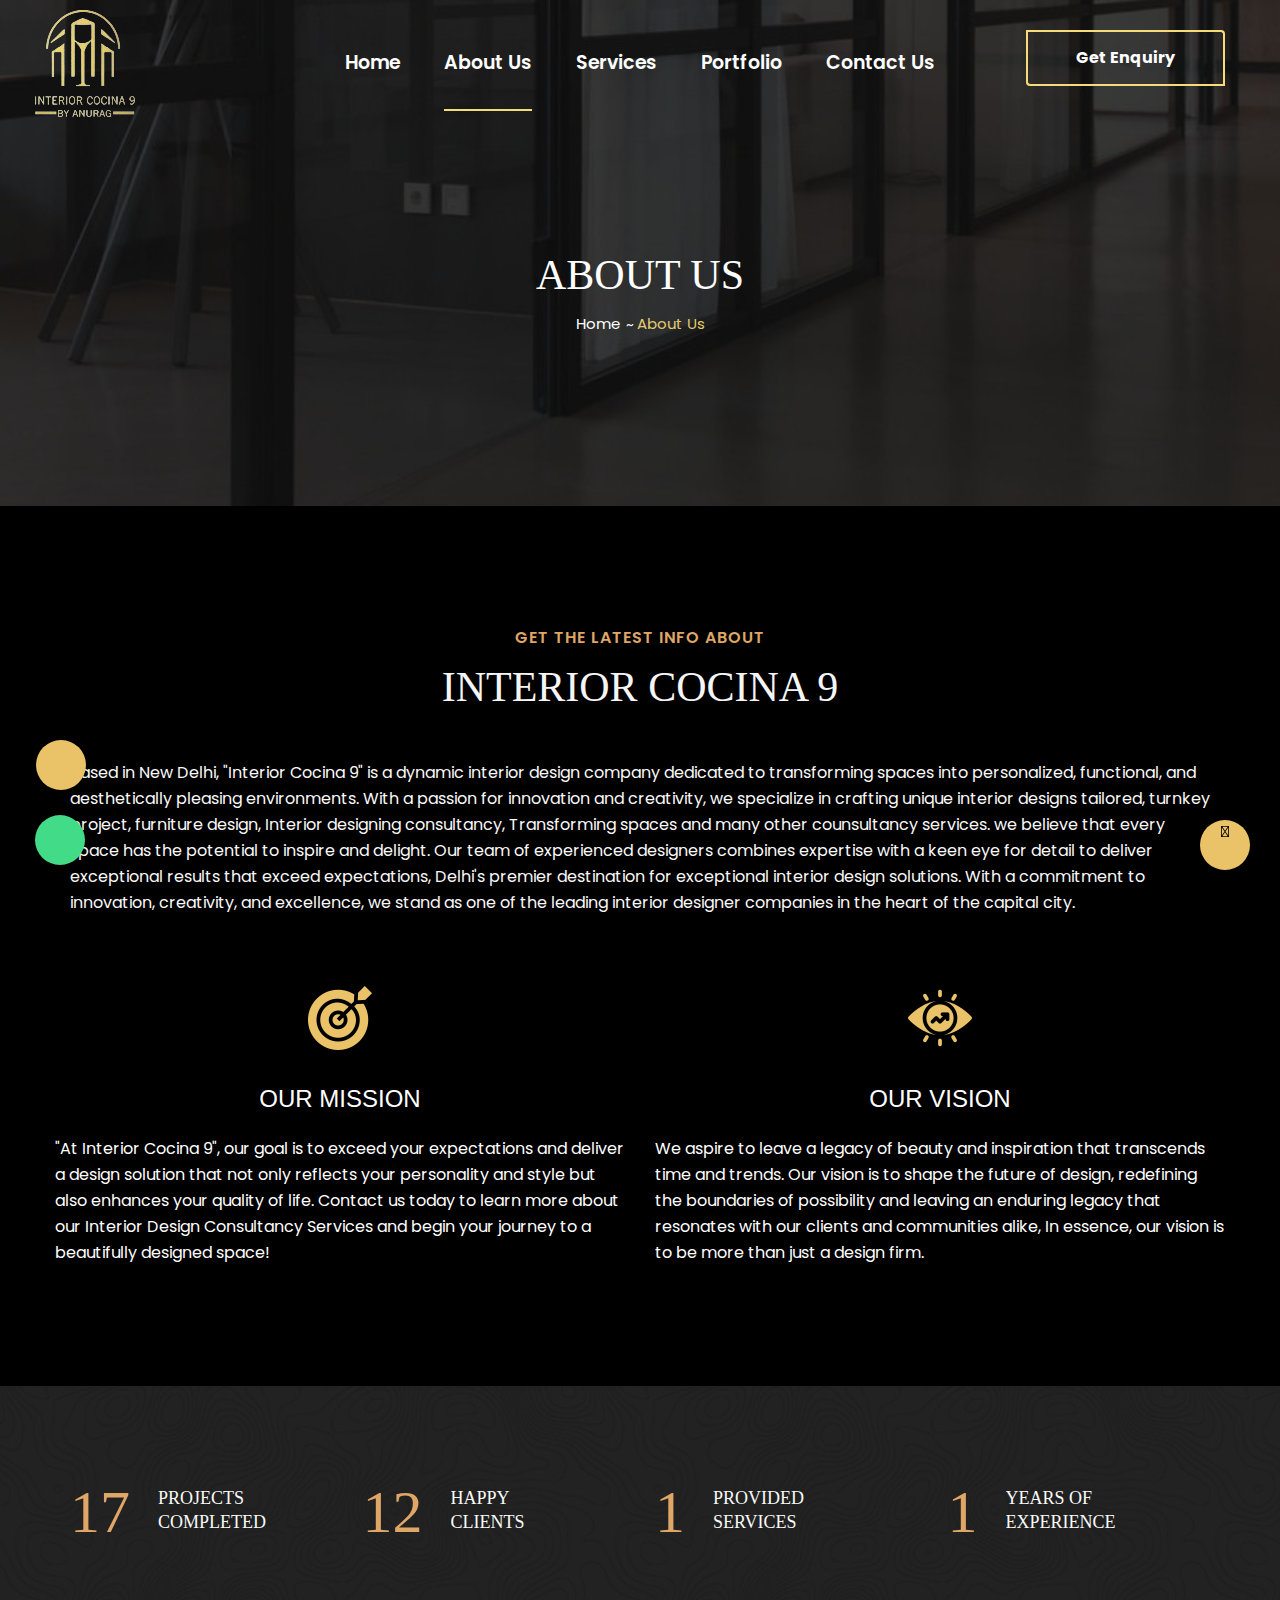
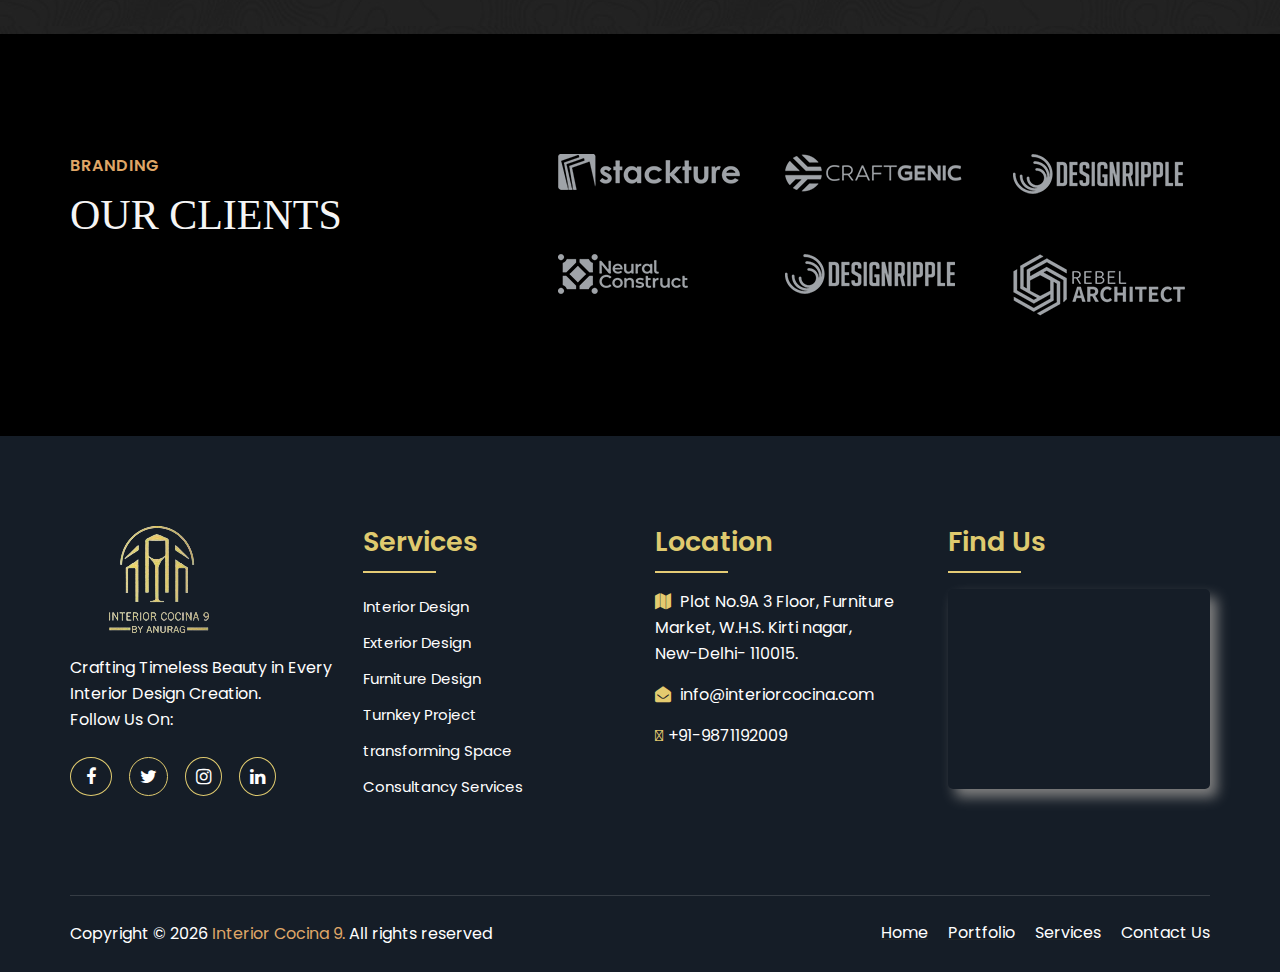
<file: about.html>
<!DOCTYPE html>
<html lang="zxx">
<meta http-equiv="content-type" content="text/html;charset=utf-8" />
<head>
    <meta charset="UTF-8">
    <meta name="description" content="ABOUT-US-INTERIOR-COCINA-9">
    <meta name="keywords" content="">
    <meta name="viewport" content="width=device-width, initial-scale=1.0">
    <meta http-equiv="X-UA-Compatible" content="ie=edge">
    <title>About-Us-Interior-cocina-9</title>

    <!-- Google Font -->
    <link href="https://fonts.googleapis.com/css2?family=Poppins:wght@300;400;500;600;700;800;900&amp;display=swap"
    rel="stylesheet">
    <link href="https://fonts.googleapis.com/css2?family=Aldrich&amp;display=swap" rel="stylesheet">
    <link rel="stylesheet" href="https://cdnjs.cloudflare.com/ajax/libs/font-awesome/6.5.1/css/all.min.css" integrity="sha512-DTOQO9RWCH3ppGqcWaEA1BIZOC6xxalwEsw9c2QQeAIftl+Vegovlnee1c9QX4TctnWMn13TZye+giMm8e2LwA==" crossorigin="anonymous" referrerpolicy="no-referrer" />
 

    <!-- Css Styles -->
    <link rel="icon" href="img/logo/pngegg__59_-removebg-preview.png" type="image/png">
    <link rel="stylesheet" href="css/bootstrap.min.css" type="text/css">
    <link rel="stylesheet" href="css/font-awesome.min.css" type="text/css">
    <link rel="stylesheet" href="css/elegant-icons.css" type="text/css">
    <link rel="stylesheet" href="css/owl.carousel.min.css" type="text/css">
    <link rel="stylesheet" href="css/slicknav.min.css" type="text/css">
    <link rel="stylesheet" href="css/style.css" type="text/css">
</head>

<body>
    <!-- Page Preloder -->
    <!-- <div id="preloder">
        <div class="loader"></div>
    </div> -->

    <!-- Offcanvas Menu Begin -->
    <div class="offcanvas-menu-overlay"></div>
    <div class="offcanvas-menu-wrapper">
        <div class="offcanvas__logo">
            <a href="index.html"><img src="img/logo/pngegg__59_-removebg-preview.png" alt="offcanvas__logo"></a>
        </div>
        <div id="mobile-menu-wrap"></div>
        <div class="offcanvas__widget">
            <span>Call us for any questions</span>
            <h4>+91-9871192009</h4>
        </div>
    </div>
    <!-- Offcanvas Menu End -->

   <!-- Header Section Begin -->
   <header class="header sticky-header "> 
    <div class="container-fluid">
        <div class="row">
            <div class="col-lg-3">
                <div class="header__logo">
                    <a href="index.html"><img src="img/logo/pngegg__59_-removebg-preview.png" alt="img-2"></a>
                </div>
            </div>
            <div class="col-lg-6">
                <nav class="header__menu mobile-menu">
                    <ul>
                        <li ><a href="index.html">Home</a></li>
                          <li class="active"><a href="about.html">About Us</a></li>

                       <li><a href="services.html">Services</a></li>
                       <li><a href="portfolio.html">Portfolio</a></li>
                     
                      
                        <li><a href="contact.html">Contact Us</a></li>
                    </ul>
                </nav>
            </div>
            <div class="col-lg-3">
                <div class="header__widget">
                    <a href="enquiry.html" class="primary-btn normal-btn-1">Get Enquiry</a>
                </div>

            </div>
        </div>
        <div class="canvas__open"><i class="fa fa-bars"></i></div>
    </div>
</header>
<!-- Header Section End -->

    <!-- Breadcrumb Section Begin -->
    <div class="breadcrumb-option spad set-bg" data-setbg="img/breadcrumb-bg.jpg">
        <div class="container">
            <div class="row">
                <div class="col-lg-12 text-center">
                    <div class="breadcrumb__text">
                        <h2>About Us</h2>
                        <div class="breadcrumb__links">
                            <a href="index.html">Home</a>
                            <span>About Us</span>
                        </div>
                    </div>
                </div>
            </div>
        </div>
    </div>
    <!-- Breadcrumb Section End -->

    <!-- About Page Section Begin -->
    <section class="about-page spad">
        <div class="container">
            <div class="row">
                <div class="col">
                    <div class="about__text about__page__text">
                        <div class="section-title text-center">
                            <span>Get the latest info about</span>
                            <h2>Interior cocina 9</h2>
                        </div>
                        <div class="about__para__text mt-5">
                            <p class="text-black">Based in New Delhi, "Interior Cocina 9" is a dynamic interior design company dedicated to transforming spaces into personalized, functional, and aesthetically pleasing environments. With a passion for innovation and creativity, we specialize in crafting unique interior designs tailored, turnkey project, furniture design, Interior designing consultancy, Transforming spaces and many other counsultancy services.

                                we believe that every space has the potential to inspire and delight. Our team of experienced designers combines expertise with a keen eye for detail to deliver exceptional results that exceed expectations, Delhi's premier destination for exceptional interior design solutions. With a commitment to innovation, creativity, and excellence, we stand as one of the leading interior designer companies in the heart of the capital city.

                            </p>
                        </div>
                    </div>
                </div>
                <div class="row">
                            <div class="col-lg-6 col-md-6 col-sm-6">
                                <div class="services__item">
                                    <div class="text-center"><img src="img/services/target.png" alt="About-img-1"></div>
                                    <h4 class="text-center">Our Mission</h4>
                                    <p class="">"At Interior Cocina 9", our goal is to exceed your expectations and deliver a design solution that not only reflects your personality and style but also enhances your quality of life. Contact us today to learn more about our Interior Design Consultancy Services and begin your journey to a beautifully designed space!</p>
                                </div>
                            </div>
                            <div class="col-lg-6 col-md-6 col-sm-6">
                                <div class="services__item">
                                    <div class="text-center">
                                        <img src="img/services/vision (1).png" alt="About-img-2">
                                    </div>
                                    
                                    <h4 class="text-center">Our Vision</h4>
                                    <p class="">We aspire to leave a legacy of beauty and inspiration that transcends time and trends. Our vision is to shape the future of design, redefining the boundaries of possibility and leaving an enduring legacy that resonates with our clients and communities alike, In essence, our vision is to be more than just a design firm.</p>
                                </div>
                            </div>
                        </div>
            </div>
        </div>
    </section>
    <!-- About Page Section End -->


        <!-- Counter Section End -->
        <section class="counter spad set-bg" data-setbg="img/counter-bg.jpg">
            <div class="container">
                <div class="counter__content">
                    <div class="row">
                        <div class="col-lg-3 col-md-6 col-sm-6">
                            <div class="counter__item">
                                <div class="counter__item__number">
                                    <h2 class="count">185</h2>
                                </div>
                                <div class="counter__item__text">
                                    <h5>Projects<br /> Completed</h5>
                                </div>
                            </div>
                        </div>
                        <div class="col-lg-3 col-md-6 col-sm-6">
                            <div class="counter__item">
                                <div class="counter__item__number">
                                    <h2 class="count">127</h2>
                                </div>
                                <div class="counter__item__text">
                                    <h5>Happy<br /> Clients</h5>
                                </div>
                            </div>
                        </div>
                        <div class="col-lg-3 col-md-6 col-sm-6">
                            <div class="counter__item">
                                <div class="counter__item__number">
                                    <h2 class="count">10</h2>
                                </div>
                                <div class="counter__item__text">
                                    <h5>    PROVIDED<br />
                                        SERVICES</h5>
                                </div>
                            </div>
                        </div>
                        <div class="col-lg-3 col-md-6 col-sm-6">
                            <div class="counter__item">
                                <div class="counter__item__number">
                                    <h2 class="count">10</h2>
                                </div>
                                <div class="counter__item__text">
                                    <h5>Years Of<br />experience</h5>
                                </div>
                            </div>
                        </div>
                    </div>
                </div>
            </div>
        </section>
        <!-- Counter Section End -->


            <!-- Client Section Begin -->
    <section class="clients spad">
        <div class="container">
            <div class="row">
                <div class="col-lg-5 col-md-5">
                    <div class="section-title">
                        <span>Branding</span>
                        <h2>Our Clients</h2>
                    </div>
                </div>
                <div class="col-lg-7 col-md-7">
                    <div class="row">
                        <div class="col-lg-4 col-md-4 col-sm-4">
                            <a href="#"><img src="img/logo/logo-1.png" alt="logo-1"></a>
                        </div>
                        <div class="col-lg-4 col-md-4 col-sm-4">
                            <a href="#"><img src="img/logo/logo-2.png" alt="logo-2"></a>
                        </div>
                        <div class="col-lg-4 col-md-4 col-sm-4">
                            <a href="#"><img src="img/logo/logo-3.png" alt="logo-3"></a>
                        </div>
                        <div class="col-lg-4 col-md-4 col-sm-4">
                            <a href="#"><img src="img/logo/logo-4.png" alt="logo-4"></a>
                        </div>
                        <div class="col-lg-4 col-md-4 col-sm-4">
                            <a href="#"><img src="img/logo/logo-3.png" alt="logo-5"></a>
                        </div>
                        <div class="col-lg-4 col-md-4 col-sm-4">
                            <a href="#"><img src="img/logo/logo-5.png" alt="logo-6"></a>
                        </div>
                    </div>
                </div>
            </div>
        </div>
    </section>
    <!-- Client Section End -->
  
    

   
     <!-- Footer Section Begin -->
     <footer class="footer set-bg" data-setbg="">
        <div class="container">
          
            <div class="row">
                <div class="col-lg-3 col-md-6 col-sm-12">
                    <div class="footer__about">
                        <div class="footer__logo">
                            <a href="#"><img src="img/logo/pngegg__59_-removebg-preview.png" alt="interior-logo"></a>
                        </div>
                        <p>Crafting Timeless Beauty in Every Interior Design Creation.  <br>Follow Us On:</p>
                    
                       
                        <div class="footer__social">
                            <a href="#"><i class="fa fa-facebook  fa-facebook-1"></i></a>
                            <a href="#"><i class="fa fa-twitter rounded-circle"></i></a>
                            <a href="#"><i class="fa fa-instagram rounded-circle"></i></a>
                            <a href="#"><i class="fa fa-linkedin "></i></a>
                        </div>
                    </div>
                </div>
                  <div class="col-lg-2 col-md-6 col-sm-12 ps-5">
                    <div class="footer__widget">
                        <h6>Services</h6>
                        <ul>
                         
                            <li><a href="services.html">Interior Design</a></li>
                            <li><a href="services.html">Exterior Design</a></li>
                            <li><a href="services.html">Furniture Design</a></li>
                            <li><a href="services.html">Turnkey Project</a></li>
                            <li><a href="services.html">transforming Space</a></li>
                            <li><a href="services.html">Consultancy Services</a></li>
                            
                        </ul>
                    </div>
                </div>
                <div class="col-lg-3 offset-lg-1 col-md-6 col-sm-12">
                    <div class="footer__widget">
                        <h6>Location</h6>
                        <ul>
                            <li>
                             
                              <!-- <i class="fa fa-envelope-open"></i> -->
                              <p>
                              
                                <i class="fa fa-map text-white-1"></i> Plot No.9A 3 Floor, Furniture Market, W.H.S. Kirti nagar,<br> New-Delhi- 110015.
                              </p>
                            </li>
                            <li>
                              
                                
                              <p>
                                <span class="fa fa-envelope-open text-white-1 me-2"></span> info@interiorcocina.com
                                <!-- Tandoorikingdom@outlook.com -->
                              </p>
                              <p>
                                <i class="fa-solid fa-phone text-white-1 me-2"></i>+91-9871192009
                                <!-- Tandoorikingdom@outlook.com -->
                              </p>
                             
                            </li>
                          </ul>
                        </ul>
                    </div>
                </div>
              
                <div class="col-lg-3 col-md-6 col-sm-12">
                    <div class="footer__address">
                        <h6 class="">Find Us</h6>
                        <iframe class="map-1" src="https://www.google.com/maps/embed?pb=!1m18!1m12!1m3!1d14005.922132063799!2d77.12844898636213!3d28.645327125998072!2m3!1f0!2f0!3f0!3m2!1i1024!2i768!4f13.1!3m3!1m2!1s0x390d03f011937839%3A0xe74226aa6dd37e23!2s1%2F91%20w.h.s%20Kirti%20Nagar%20furniture%20Market!5e0!3m2!1sen!2sin!4v1711436140486!5m2!1sen!2sin" width="100%" height="200px" style="border:0;" allowfullscreen="" loading="lazy" referrerpolicy="no-referrer-when-downgrade"></iframe>
                    </div>
                </div>
            </div>
            <div class="copyright">
                <div class="row">
                    <div class="col-lg-6 col-md-6">
                        <div class="copyright__text">
                            <p>Copyright © <script>
                                document.write(new Date().getFullYear()); 
                            </script> <a href="" class="web-tech" target="_blank">Interior Cocina 9.</a> All rights reserved 
                        </p>
                    </div>
                </div>
                <div class="col-lg-6 col-md-6 text-right" >
                    <div class="copyright__text">
                       <ul class="flex-container">
                        <li class="flex-item"><a href="index.html">Home</a></li>
                        <li class="flex-item"><a href="portfolio.html">Portfolio</a></li>
                        <li class="flex-item"><a href="services.html">Services</a></li>
                        <li class="flex-item"><a href="contact.html">Contact Us</a></li>
                     
                        
                       </ul>
                    </p>
                </div>
                </div>
            </div>
        </div>
    </div>
</footer>
<!-- Footer Section End -->

  <!-- start icon section -->
  <div class="floating_btn1">
    <a href="tel:+919871192009">
      <div class="contact_icon">
        
        <i class="fa-solid fa-phone fa-phone-alt-1"></i>
      </div>
    </a>
  </div>
  <div class="floating_btn2">
    <a target="_blank" href="https://wa.me/+919871192009">
      <div class="whatsapp_icon">
        <i class="fab fa-whatsapp"></i>
      </div>
    </a>
  </div>
  <!-- End icon section -->
<!-- back-to-top -->
<div class="back-to-top">
<a href="#" class="back-to-top circle button"  onclick="topFunction()" id="myBtn">
    <i class="fas fa-chevron-up mt-3"></i></a>
</div>
  

<!--  back-tot-top -->

<!-- Js Plugins -->
<script src="js/jquery-3.3.1.min.js"></script>
<script src="js/bootstrap.min.js"></script>
<script src="js/jquery.slicknav.js"></script>
<script src="js/owl.carousel.min.js"></script>
<script src="js/slick.min.js"></script>
<script src="js/main.js"></script>
</body>
</html>
</file>
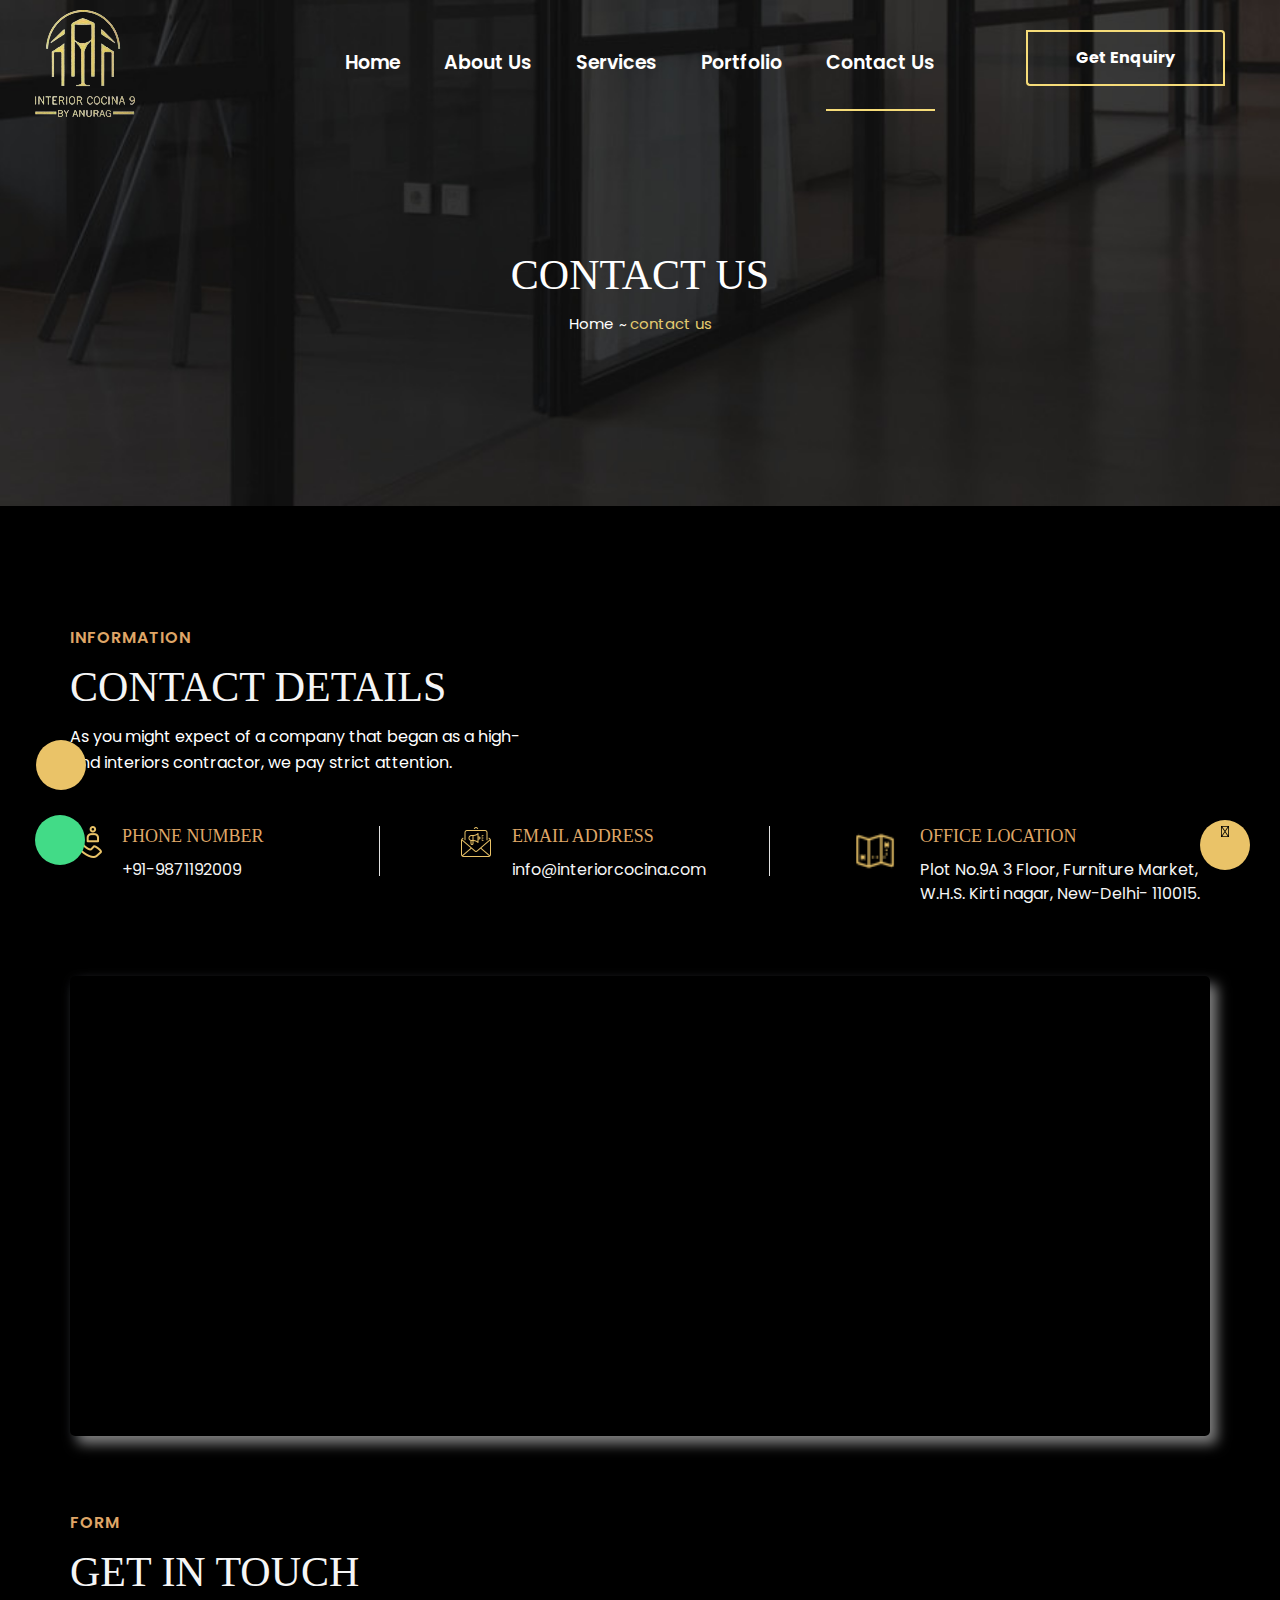
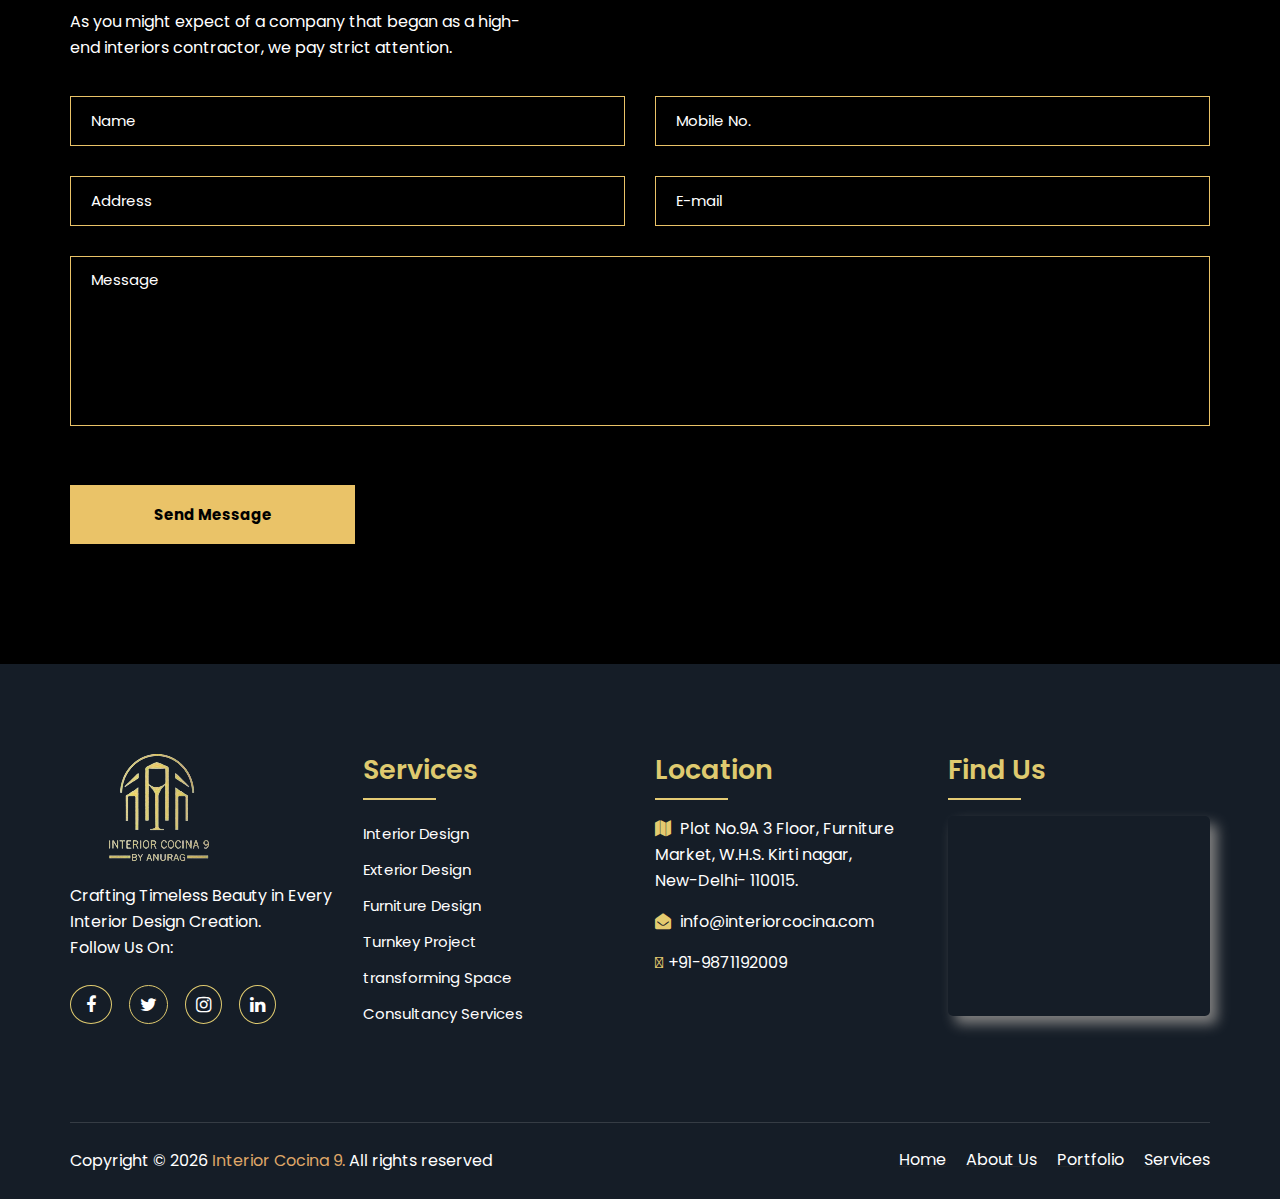
<file: contact.html>
<!DOCTYPE html>
<html lang="eng">
<meta http-equiv="content-type" content="text/html;charset=utf-8" /><!-- /Added by HTTrack -->
<head>
    <meta charset="UTF-8">
    <meta name="description" content="CONTACT-US-INTERIOR-COCINA-9">
    <meta name="keywords" content="">
    <meta name="viewport" content="width=device-width, initial-scale=1.0">
    <meta http-equiv="X-UA-Compatible" content="ie=edge">
    <title>contact-us-interior-cocina-9</title>

    <!-- Google Font -->
    <link href="https://fonts.googleapis.com/css2?family=Poppins:wght@300;400;500;600;700;800;900&amp;display=swap"
    rel="stylesheet">
    <link href="https://fonts.googleapis.com/css2?family=Aldrich&amp;display=swap" rel="stylesheet">
    <link rel="stylesheet" href="https://cdnjs.cloudflare.com/ajax/libs/font-awesome/6.5.1/css/all.min.css" integrity="sha512-DTOQO9RWCH3ppGqcWaEA1BIZOC6xxalwEsw9c2QQeAIftl+Vegovlnee1c9QX4TctnWMn13TZye+giMm8e2LwA==" crossorigin="anonymous" referrerpolicy="no-referrer" />
       <!-- Css Styles -->
       <link rel="icon" href="img/logo/pngegg__59_-removebg-preview.png" type="image/png">
    <link rel="stylesheet" href="css/bootstrap.min.css" type="text/css">
    <link rel="stylesheet" href="css/font-awesome.min.css" type="text/css">
    <link rel="stylesheet" href="css/elegant-icons.css" type="text/css">
    <link rel="stylesheet" href="css/owl.carousel.min.css" type="text/css">
    <link rel="stylesheet" href="css/slicknav.min.css" type="text/css">
    <link rel="stylesheet" href="css/style.css" type="text/css">
</head>
<body .......   >
<!-- Page Preloder -->
    <!-- <div id="preloder">
        <div class="loader"></div>
    </div> -->

    <!-- Offcanvas Menu Begin -->
    <div class="offcanvas-menu-overlay"></div>
    <div class="offcanvas-menu-wrapper">
        <div class="offcanvas__logo">
            <a href="index.html"><img src="img/logo/pngegg__59_-removebg-preview.png" alt="offcanvas__logo-contact-us"></a>
        </div>
        <div id="mobile-menu-wrap"></div>
        <div class="offcanvas__widget">
            <span>Call us for any questions</span>
            <h4>+91-9871192009</h4>
        </div>
    </div>
    <!-- Offcanvas Menu End -->

   <!-- Header Section Begin -->
   <header class="header sticky-header ">
    <div class="container-fluid">
        <div class="row">
            <div class="col-lg-3">
                <div class="header__logo">
                    <a href="index.html"><img src="img/logo/pngegg__59_-removebg-preview.png" alt="img-2"></a>
                </div>
            </div>
            <div class="col-lg-6">
                <nav class="header__menu mobile-menu">
                    <ul>
                        <li ><a href="index.html">Home</a></li>
                          <li><a href="about.html">About Us</a></li>
                            <li><a href="services.html">Services</a></li>
                        <li><a href="portfolio.html">Portfolio</a></li>
                     
                      
                     
                      
                        <li class="active"><a href="contact.html">Contact Us</a></li>
                    </ul>
                </nav>
            </div>
            <div class="col-lg-3">
                <div class="header__widget">
                    <a href="enquiry.html" class="primary-btn normal-btn-1">Get Enquiry</a>
                </div>

            </div>
        </div>
        <div class="canvas__open"><i class="fa fa-bars"></i></div>
    </div>
</header>
<!-- Header Section End -->

    <!-- Breadcrumb Section Begin -->
    <div class="breadcrumb-option spad set-bg" data-setbg="img/breadcrumb-bg.jpg">
        <div class="container">
            <div class="row">
                <div class="col-lg-12 text-center">
                    <div class="breadcrumb__text">
                        <h2>Contact Us</h2>
                        <div class="breadcrumb__links">
                            <a href="index.html">Home</a>
                            <span>contact us</span>
                        </div>
                    </div>
                </div>
            </div>
        </div>
    </div>
    <!-- Breadcrumb Section End -->

    <!-- Contact Section Begin -->
    <section class="contact spad">
        <div class="container">
            <div class="row">
                <div class="col-lg-5">
                    <div class="contact__text">
                        <div class="section-title">
                            <span>Information</span>
                            <h2>Contact Details</h2>
                        </div>
                        <p>As you might expect of a company that began as a high-end interiors contractor, we pay strict
                        attention.</p>
                    </div>
                </div>
            </div>
            <div class="row">
                <div class="col-lg-4 col-md-6 col-sm-6">
                    <div class="contact__widget__item">
                        <div class="contact__widget__item__icon">
                            <img src="img/contact/add-contact.png" alt="contact__widget__item__icon-1">
                        </div>
                        <div class="contact__widget__item__text">
                            <h5>Phone Number</h5>
                            <span>+91-9871192009</span>
                        </div>
                    </div>
                </div>
                <div class="col-lg-4 col-md-6 col-sm-6">
                    <div class="contact__widget__item">
                        <div class="contact__widget__item__icon">
                            <img src="img/contact/email-marketing.png" alt="contact__widget__item__icon-2">
                        </div>
                        <div class="contact__widget__item__text">
                            <h5>Email Address</h5>
                            <span>info@interiorcocina.com</span>
                        </div>
                    </div>
                </div>
                <div class="col-lg-4 col-md-6 col-sm-6">
                    <div class="contact__widget__item last__item">
                        <div class="contact__widget__item__icon">
                            <img src="img/contact/map-position.png" height="50px" alt="contact__widget__item__icon-3">
                        </div>
                        <div class="contact__widget__item__text">
                            <h5>Office Location</h5>
                            <span>Plot No.9A 3 Floor, Furniture Market, W.H.S. Kirti nagar,
                                New-Delhi- 110015.</span>
                        </div>
                    </div>
                </div>
            </div>
            <div class="map">
                <iframe class="map-1" src="https://www.google.com/maps/embed?pb=!1m18!1m12!1m3!1d14005.922132063799!2d77.12844898636213!3d28.645327125998072!2m3!1f0!2f0!3f0!3m2!1i1024!2i768!4f13.1!3m3!1m2!1s0x390d03f011937839%3A0xe74226aa6dd37e23!2s1%2F91%20w.h.s%20Kirti%20Nagar%20furniture%20Market!5e0!3m2!1sen!2sin!4v1711436140486!5m2!1sen!2sin" width="100%" height="460x" style="border:0;" allowfullscreen="" loading="lazy" referrerpolicy="no-referrer-when-downgrade"></iframe>
            </div>
            <div class="row">
                <div class="col-lg-5">
                    <div class="contact__form__text">
                        <div class="section-title">
                            <span>Form</span>
                            <h2>Get in touch</h2>
                        </div>
                        <p>As you might expect of a company that began as a high-end interiors contractor, we pay strict
                        attention.</p>
                    </div>
                </div>
            </div>
            <div class="row">
                <div class="col-lg-12">
                    <div class="contact__form">
                        <form action="#">
                            <div class="row">
                                <div class="col-lg-6 col-md-6 col-sm-6">
                                    <input type="text" placeholder="Name">
                                </div>
                                <div class="col-lg-6 col-md-6 col-sm-6">
                                    <input type="number" placeholder="Mobile No.">
                                </div>
                                <div class="col-lg-6 col-md-6 col-sm-6">
                                    <input type="text" placeholder="Address">
                                </div>
                                <div class="col-lg-6 col-md-6 col-sm-6">
                                    <input type="url" placeholder="E-mail">
                                </div>
                                <div class="col-lg-12">
                                    <textarea placeholder="Message"></textarea>
                                    <a type="submit" href="#" class="enquiry-btn text-center text-black w-25"
                        >Send Message</a
                      >
                                </div>
                            </div>
                        </form>
                    </div>
                </div>
               
            </div>
        </div>
    </section>
    <!-- Contact Section End -->

      <!-- Footer Section Begin -->
      <footer class="footer set-bg" data-setbg="">
        <div class="container">
          
            <div class="row">
                <div class="col-lg-3 col-md-6 col-sm-12">
                    <div class="footer__about">
                        <div class="footer__logo">
                            <a href="#"><img src="img/logo/pngegg__59_-removebg-preview.png" alt="footer-logo"></a>
                        </div>
                        <p>Crafting Timeless Beauty in Every Interior Design Creation.  <br>Follow Us On:</p>
                    
                       
                        <div class="footer__social">
                            <a href="#"><i class="fa fa-facebook  fa-facebook-1"></i></a>
                            <a href="#"><i class="fa fa-twitter rounded-circle"></i></a>
                            <a href="#"><i class="fa fa-instagram rounded-circle"></i></a>
                            <a href="#"><i class="fa fa-linkedin "></i></a>
                        </div>
                    </div>
                </div>
                  <div class="col-lg-2 col-md-6 col-sm-12 ps-5">
                    <div class="footer__widget">
                        <h6>Services</h6>
                        <ul>
                         
                            <li><a href="services.html">Interior Design</a></li>
                            <li><a href="services.html">Exterior Design</a></li>
                            <li><a href="services.html">Furniture Design</a></li>
                            <li><a href="services.html">Turnkey Project</a></li>
                            <li><a href="services.html">transforming Space</a></li>
                            <li><a href="services.html">Consultancy Services</a></li>
                            
                        </ul>
                    </div>
                </div>
                <div class="col-lg-3 offset-lg-1 col-md-6 col-sm-12">
                    <div class="footer__widget">
                        <h6>Location</h6>
                        <ul>
                            <li>
                             
                              <!-- <i class="fa fa-envelope-open"></i> -->
                              <p>
                              
                                <i class="fa fa-map text-white-1"></i> Plot No.9A 3 Floor, Furniture Market, W.H.S. Kirti nagar,<br> New-Delhi- 110015.
                              </p>
                            </li>
                            <li>
                              
                                
                              <p>
                                <span class="fa fa-envelope-open text-white-1 me-2"></span> info@interiorcocina.com
                                <!-- Tandoorikingdom@outlook.com -->
                              </p>
                              <p>
                                <i class="fa-solid fa-phone text-white-1 me-2"></i>+91-9871192009
                                <!-- Tandoorikingdom@outlook.com -->
                              </p>
                             
                            </li>
                          </ul>
                        </ul>
                    </div>
                </div>
              
                <div class="col-lg-3 col-md-6 col-sm-12">
                    <div class="footer__address">
                        <h6 class="">Find Us</h6>
                        <iframe class="map-1" src="https://www.google.com/maps/embed?pb=!1m18!1m12!1m3!1d14005.922132063799!2d77.12844898636213!3d28.645327125998072!2m3!1f0!2f0!3f0!3m2!1i1024!2i768!4f13.1!3m3!1m2!1s0x390d03f011937839%3A0xe74226aa6dd37e23!2s1%2F91%20w.h.s%20Kirti%20Nagar%20furniture%20Market!5e0!3m2!1sen!2sin!4v1711436140486!5m2!1sen!2sin" width="100%" height="200px" style="border:0;" allowfullscreen="" loading="lazy" referrerpolicy="no-referrer-when-downgrade"></iframe>
                    </div>
                </div>
            </div>
            <div class="copyright">
                <div class="row">
                    <div class="col-lg-6 col-md-6">
                        <div class="copyright__text">
                            <p>Copyright © <script>
                                document.write(new Date().getFullYear()); 
                            </script> <a href="" class="web-tech" target="_blank">Interior Cocina 9.</a> All rights reserved 
                        </p>
                    </div>
                </div>
                <div class="col-lg-6 col-md-6 text-right" >
                    <div class="copyright__text">
                       <ul class="flex-container">
                        <li class="flex-item"><a href="index.html">Home</a></li>
                        <li class="flex-item"><a href="about.html">About Us</a></li>
                        <li class="flex-item"><a href="portfolio.html">Portfolio</a></li>
                        <li class="flex-item"><a href="services.html">Services</a></li>
                     </ul>
                    </p>
                </div>
                </div>
            </div>
        </div>
    </div>
</footer>
<!-- Footer Section End --> 
  <!-- start icon section -->
  <div class="floating_btn1">
    <a href="tel:+919871192009">
      <div class="contact_icon">
        
        <i class="fa-solid fa-phone fa-phone-alt-1"></i>
      </div>
    </a>
  </div>
  <div class="floating_btn2">
    <a target="_blank" href="https://wa.me/+919871192009">
      <div class="whatsapp_icon">
        <i class="fab fa-whatsapp"></i>
      </div>
    </a>
  </div>
  <!-- End icon section -->
<!-- back-to-top -->
<div class="back-to-top">
<a href="#" class="back-to-top circle button"  onclick="topFunction()" id="myBtn">
    <i class="fas fa-chevron-up mt-3"></i></a>
</div>
  

<!--  back-tot-top -->

<!-- Js Plugins -->
<script src="js/jquery-3.3.1.min.js"></script>
<script src="js/bootstrap.min.js"></script>
<script src="js/jquery.slicknav.js"></script>
<script src="js/owl.carousel.min.js"></script>
<script src="js/slick.min.js"></script>
<script src="js/main.js"></script>
</body>


<!-- Mirrored from themewagon.github.io/staging/contact.html by HTTrack Website Copier/3.x [XR&CO'2014], Wed, 20 Mar 2024 07:29:58 GMT -->
</html>
</file>
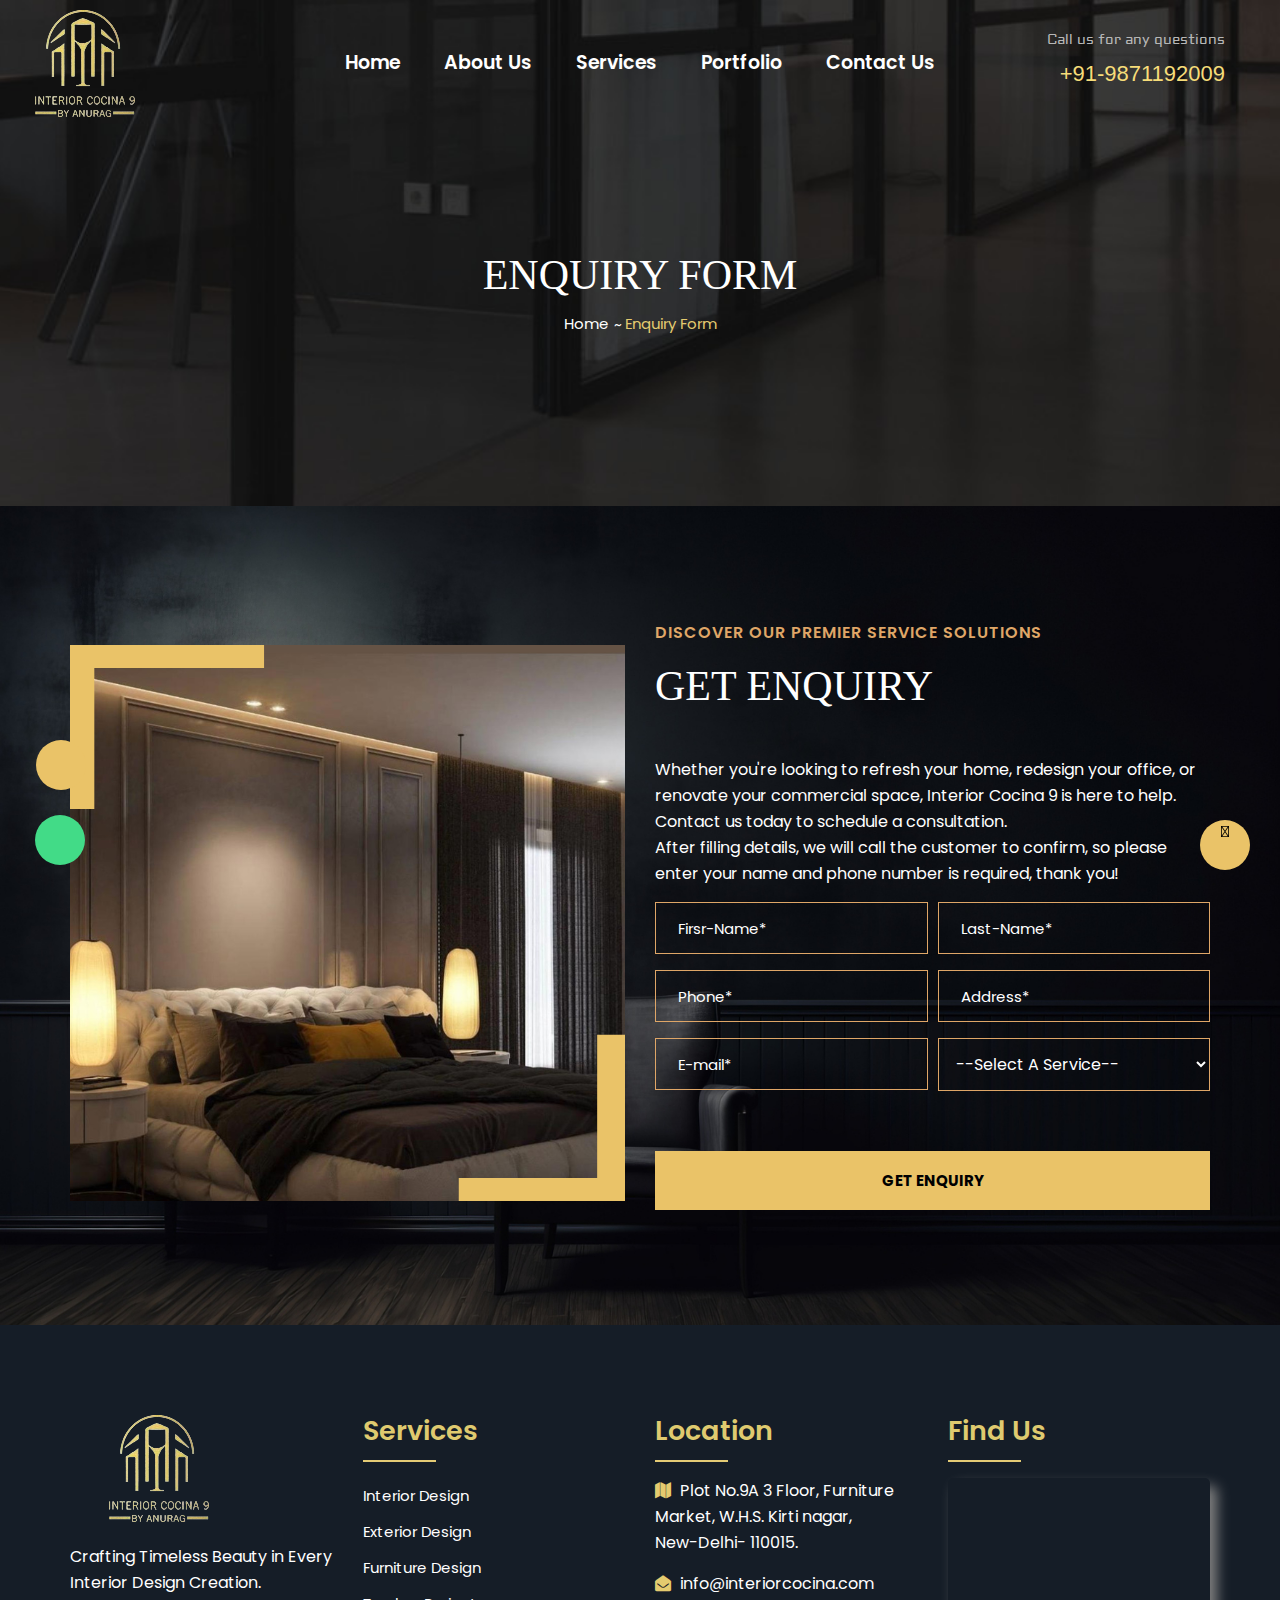
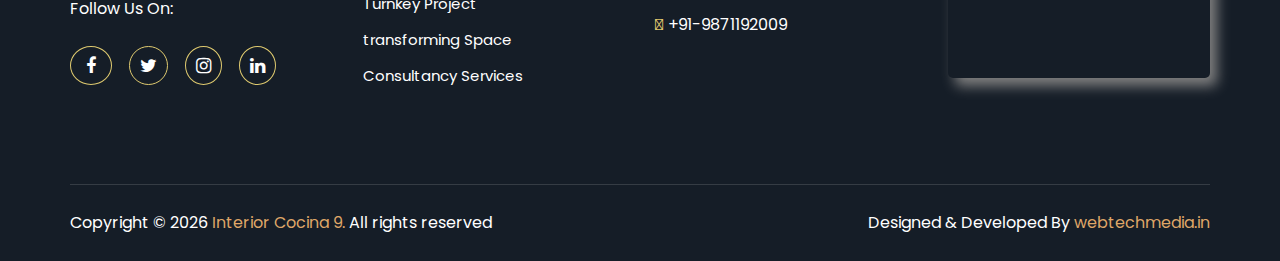
<file: enquiry.html>
<!DOCTYPE html>
<html lang="eng">
<meta http-equiv="content-type" content="text/html;charset=utf-8" />
<head>
    <meta charset="UTF-8">
    <meta name="description" content="HOME-INTERIOR-COCINA-9">
    <meta name="keywords" content="">
    <meta name="viewport" content="width=device-width, initial-scale=1.0">
    <meta http-equiv="X-UA-Compatible" content="ie=edge">
    <title>Enquiry-Interior-Cocina-9</title>

    <!-- Google Font -->
    <link href="https://fonts.googleapis.com/css2?family=Poppins:wght@300;400;500;600;700;800;900&amp;display=swap"
    rel="stylesheet">
    <link href="https://fonts.googleapis.com/css2?family=Aldrich&amp;display=swap" rel="stylesheet">
    <link rel="stylesheet" href="https://cdnjs.cloudflare.com/ajax/libs/font-awesome/6.5.1/css/all.min.css" integrity="sha512-DTOQO9RWCH3ppGqcWaEA1BIZOC6xxalwEsw9c2QQeAIftl+Vegovlnee1c9QX4TctnWMn13TZye+giMm8e2LwA==" crossorigin="anonymous" referrerpolicy="no-referrer" />

    <!-- Css Styles -->
    <link rel="icon" href="img/logo/pngegg__59_-removebg-preview.png" type="image/png">
    <link rel="stylesheet" href="css/bootstrap.min.css" type="text/css">
    <link rel="stylesheet" href="css/font-awesome.min.css" type="text/css">
    <link rel="stylesheet" href="css/elegant-icons.css" type="text/css">
    <link rel="stylesheet" href="css/owl.carousel.min.css" type="text/css">
    <link rel="stylesheet" href="css/slicknav.min.css" type="text/css">
    <link rel="stylesheet" href="css/slick.css" type="text/css">
    <link rel="stylesheet" href="css/style.css" type="text/css">
    
</head>
<body>
        <!-- Page Preloder -->
    <!-- <div id="preloder">
        <div class="loader"></div>
    </div> -->

    <!-- Offcanvas Menu Begin -->
    <div class="offcanvas-menu-overlay"></div>
    <div class="offcanvas-menu-wrapper">
        <div class="offcanvas__logo">
            <a href="index.html"><img src="img/logo/pngegg__59_-removebg-preview.png" alt="offcanvas__logo"></a>
        </div>
        <div id="mobile-menu-wrap"></div>
        <div class="offcanvas__widget">
            <span>Call us for any questions</span>
            <h4>+91-9871192009</h4>
        </div>
    </div>
    <!-- Offcanvas Menu End -->

   <!-- Header Section Begin -->
   <header class="header sticky-header "> 
    <div class="container-fluid">
        <div class="row">
            <div class="col-lg-3">
                <div class="header__logo">
                    <a href="index.html"><img src="img/logo/pngegg__59_-removebg-preview.png" alt="img-2"></a>
                </div>
            </div>
            <div class="col-lg-6">
                <nav class="header__menu mobile-menu">
                    <ul>
                        <li ><a href="index.html">Home</a></li>
                          <li ><a href="about.html">About Us</a></li>

                       <li><a href="services.html">Services</a></li>
                       <li><a href="portfolio.html">Portfolio</a></li>
                     
                      
                        <li ><a href="contact.html">Contact Us</a></li>
                    </ul>
                </nav>
            </div>
            <div class="col-lg-3">
                <div class="header__widget" class="active">
                    <span>Call us for any questions</span>
                    <h4>+91-9871192009</h4>
                </div>
            </div>
        </div>
        <div class="canvas__open"><i class="fa fa-bars"></i></div>
    </div>
</header>
<!-- Header Section End -->

    <!-- Breadcrumb Section Begin -->
    <div class="breadcrumb-option spad set-bg" data-setbg="img/breadcrumb-bg.jpg">
        <div class="container">
            <div class="row">
                <div class="col-lg-12 text-center">
                    <div class="breadcrumb__text">
                        <h2>Enquiry Form</h2>
                        <div class="breadcrumb__links">
                            <a href="index.html">Home</a>
                            <span>Enquiry Form</span>
                        </div>
                    </div>
                </div>
            </div>
        </div>
    </div>
    <!-- Breadcrumb Section End -->
   
    <!-- Call To Action Section Begin -->
  <section class="callto spad set-bg" data-setbg="img/services/service-section.jpg" id="enquiry">
    <div class="container">
        <div class="row d-flex justify-content-center">
            <div class="col-lg-6 col-md-12 col-xs-12 ">
                <div class="callto__text pt-4">
                   <img src="img/portfolio/services-3.png" alt="Enquiry-img">
                </div>
            </div>
            <div class="col-lg-6 col-md-12 col-xs-12" >
                <div class="callto__text">
                    <span>Discover Our Premier Service Solutions</span>
                    <h2>Get Enquiry</h2>
                 <p class="text-left" >Whether you're looking to refresh your home, redesign your office, or renovate your commercial space, Interior Cocina 9 is here to help. Contact us today to schedule a consultation. <br>   After filling details, we will call the customer to confirm, so please enter your name and phone number is required, thank you!</p>
                 
                </div>
                <div class="booking-form">
                    <form>

                        <div class="form-row">
                            <div class="form-group col-md-6">
                              <input
                                type="text"
                                class="form-control"
                                id="inputPhone"
                                placeholder="Firsr-Name*"
                              />
                            </div>
                            <div class="form-group col-md-6">
                                <input
                                  type="text"
                                  class="form-control"
                                  id="inputPhone"
                                  placeholder="Last-Name*"
                                />
                              </div>
                          </div>
                      
    
                      <div class="form-row">
                        <div class="form-group col-md-6">
                          <input
                            type="number"
                            class="form-control"
                            id="inputPhone"
                            placeholder="Phone*"
                          />
                        </div>
                        <div class="form-group col-md-6">
                            <input
                              type="text"
                              class="form-control"
                              id="inputPhone"
                              placeholder="Address*"
                            />
                          </div>
                      </div>
                      <div class="form-row">
                        <div class="form-group col-md-6">
                          <input
                            type="url"
                            class="form-control"
                            id="inputname4"
                            placeholder="E-mail*"
                            required
                          />
                        </div>
                        <div class="form-group col-md-6 text-white">
                            <select class="form-group text-white" id="inputPhone"
                          >
                                <option value="0">--Select A Service--</option>   
                                <option value="1" >Interior Design</option>
                                  <option value="2" >
                                        Exterior Design </option>
                                <option value="3">
                                Office Design
</option>
                                <option value="4">
                                    Home Design</option>
                                <option value="5">
                                   Design drawing</option>
                                   <option value="6">
                                        Architecture</option>
                                    <option value="7">
                                        Planning</option>
                                   
             
                            </select>
                        
                        </div>
                    
                      </div>
                   
    
                      <a type="submit" href="#" class="enquiry-btn text-center"
                        >GET ENQUIRY</a>
                    </form>
                    
                    
                  </div>
            </div>
        </div>
    </div>
</section>
<!-- Call To Action Section End -->
  
       <!-- Footer Section Begin -->
       <footer class="footer set-bg" data-setbg="">
        <div class="container">
          
            <div class="row">
                <div class="col-lg-3 col-md-6 col-sm-12">
                    <div class="footer__about">
                        <div class="footer__logo">
                            <a href="#"><img src="img/logo/pngegg__59_-removebg-preview.png" alt="footer-logo"></a>
                        </div>
                        <p>Crafting Timeless Beauty in Every Interior Design Creation.  <br>Follow Us On:</p>
                    
                       
                        <div class="footer__social">
                            <a href="#"><i class="fa fa-facebook  fa-facebook-1"></i></a>
                            <a href="#"><i class="fa fa-twitter rounded-circle"></i></a>
                            <a href="#"><i class="fa fa-instagram rounded-circle"></i></a>
                            <a href="#"><i class="fa fa-linkedin "></i></a>
                        </div>
                    </div>
                </div>
                  <div class="col-lg-2 col-md-6 col-sm-12 ps-5">
                    <div class="footer__widget">
                        <h6>Services</h6>
                        <ul>
                         
                            <li><a href="services.html">Interior Design</a></li>
                            <li><a href="services.html">Exterior Design</a></li>
                            <li><a href="services.html">Furniture Design</a></li>
                            <li><a href="services.html">Turnkey Project</a></li>
                            <li><a href="services.html">transforming Space</a></li>
                            <li><a href="services.html">Consultancy Services</a></li>
                            
                        </ul>
                    </div>
                </div>
                <div class="col-lg-3 offset-lg-1 col-md-6 col-sm-12">
                    <div class="footer__widget">
                        <h6>Location</h6>
                        <ul>
                            <li>
                             
                              <!-- <i class="fa fa-envelope-open"></i> -->
                              <p>
                              
                                <i class="fa fa-map text-white-1"></i> Plot No.9A 3 Floor, Furniture Market, W.H.S. Kirti nagar,<br> New-Delhi- 110015.
                              </p>
                            </li>
                            <li>
                              
                                
                              <p>
                                <span class="fa fa-envelope-open text-white-1 me-2"></span> info@interiorcocina.com
                                <!-- Tandoorikingdom@outlook.com -->
                              </p>
                              <p>
                                <i class="fa-solid fa-phone text-white-1 me-2"></i>+91-9871192009
                                <!-- Tandoorikingdom@outlook.com -->
                              </p>
                             
                            </li>
                          </ul>
                        </ul>
                    </div>
                </div>
              
                <div class="col-lg-3 col-md-6 col-sm-12">
                    <div class="footer__address">
                        <h6 class="">Find Us</h6>
                        <iframe class="map-1" src="https://www.google.com/maps/embed?pb=!1m18!1m12!1m3!1d14005.922132063799!2d77.12844898636213!3d28.645327125998072!2m3!1f0!2f0!3f0!3m2!1i1024!2i768!4f13.1!3m3!1m2!1s0x390d03f011937839%3A0xe74226aa6dd37e23!2s1%2F91%20w.h.s%20Kirti%20Nagar%20furniture%20Market!5e0!3m2!1sen!2sin!4v1711436140486!5m2!1sen!2sin" width="100%" height="200px" style="border:0;" allowfullscreen="" loading="lazy" referrerpolicy="no-referrer-when-downgrade"></iframe>
                    </div>
                </div>
            </div>
            <div class="copyright">
                <div class="row">
                    <div class="col-lg-6 col-md-6">
                        <div class="copyright__text">
                            <p>Copyright © <script>
                                document.write(new Date().getFullYear()); 
                            </script> <a href="" class="web-tech" target="_blank">Interior Cocina 9.</a> All rights reserved 
                        </p>
                    </div>
                </div>
                <div class="col-lg-6 col-md-6 text-right" >
                    <div class="copyright__text">
                        <p>Designed & Developed By <a href="https://webtechmedia.in" class="web-tech" target="_blank">webtechmedia.in</a> 
                    </p>
                </div>
                </div>
            </div>
        </div>
    </div>
</footer>
<!-- Footer Section End -->


    <!-- start icon section -->
    <div class="floating_btn1">
        <a href="tel:+919871192009">
          <div class="contact_icon contact_icon1">
            
            <i class="fa-solid fa-phone fa-phone-alt-1"></i>
          </div>
        </a>
      </div>
      <div class="floating_btn2">
        <a target="_blank" href="https://wa.me/+919871192009">
          <div class="whatsapp_icon whatsapp_icon1">
            <i class="fab fa-whatsapp"></i>
          </div>
        </a>
      </div>
      <!-- End icon section -->
<!-- back-to-top -->
<div class="back-to-top back-to-top1">
    <a href="#" class="back-to-top circle button button1"  onclick="topFunction()" id="myBtn">
        <i class="fas fa-chevron-up mt-3"></i></a>
   </div>
      
  
   <!--  back-tot-top -->
  


<!-- Js Plugins -->
<script src="js/jquery-3.3.1.min.js"></script>
<script src="js/bootstrap.min.js"></script>
<script src="js/jquery.slicknav.js"></script>
<script src="js/owl.carousel.min.js"></script>
<script src="js/slick.min.js"></script>
<script src="js/main.js"></script>
</body>
</html>
</file>
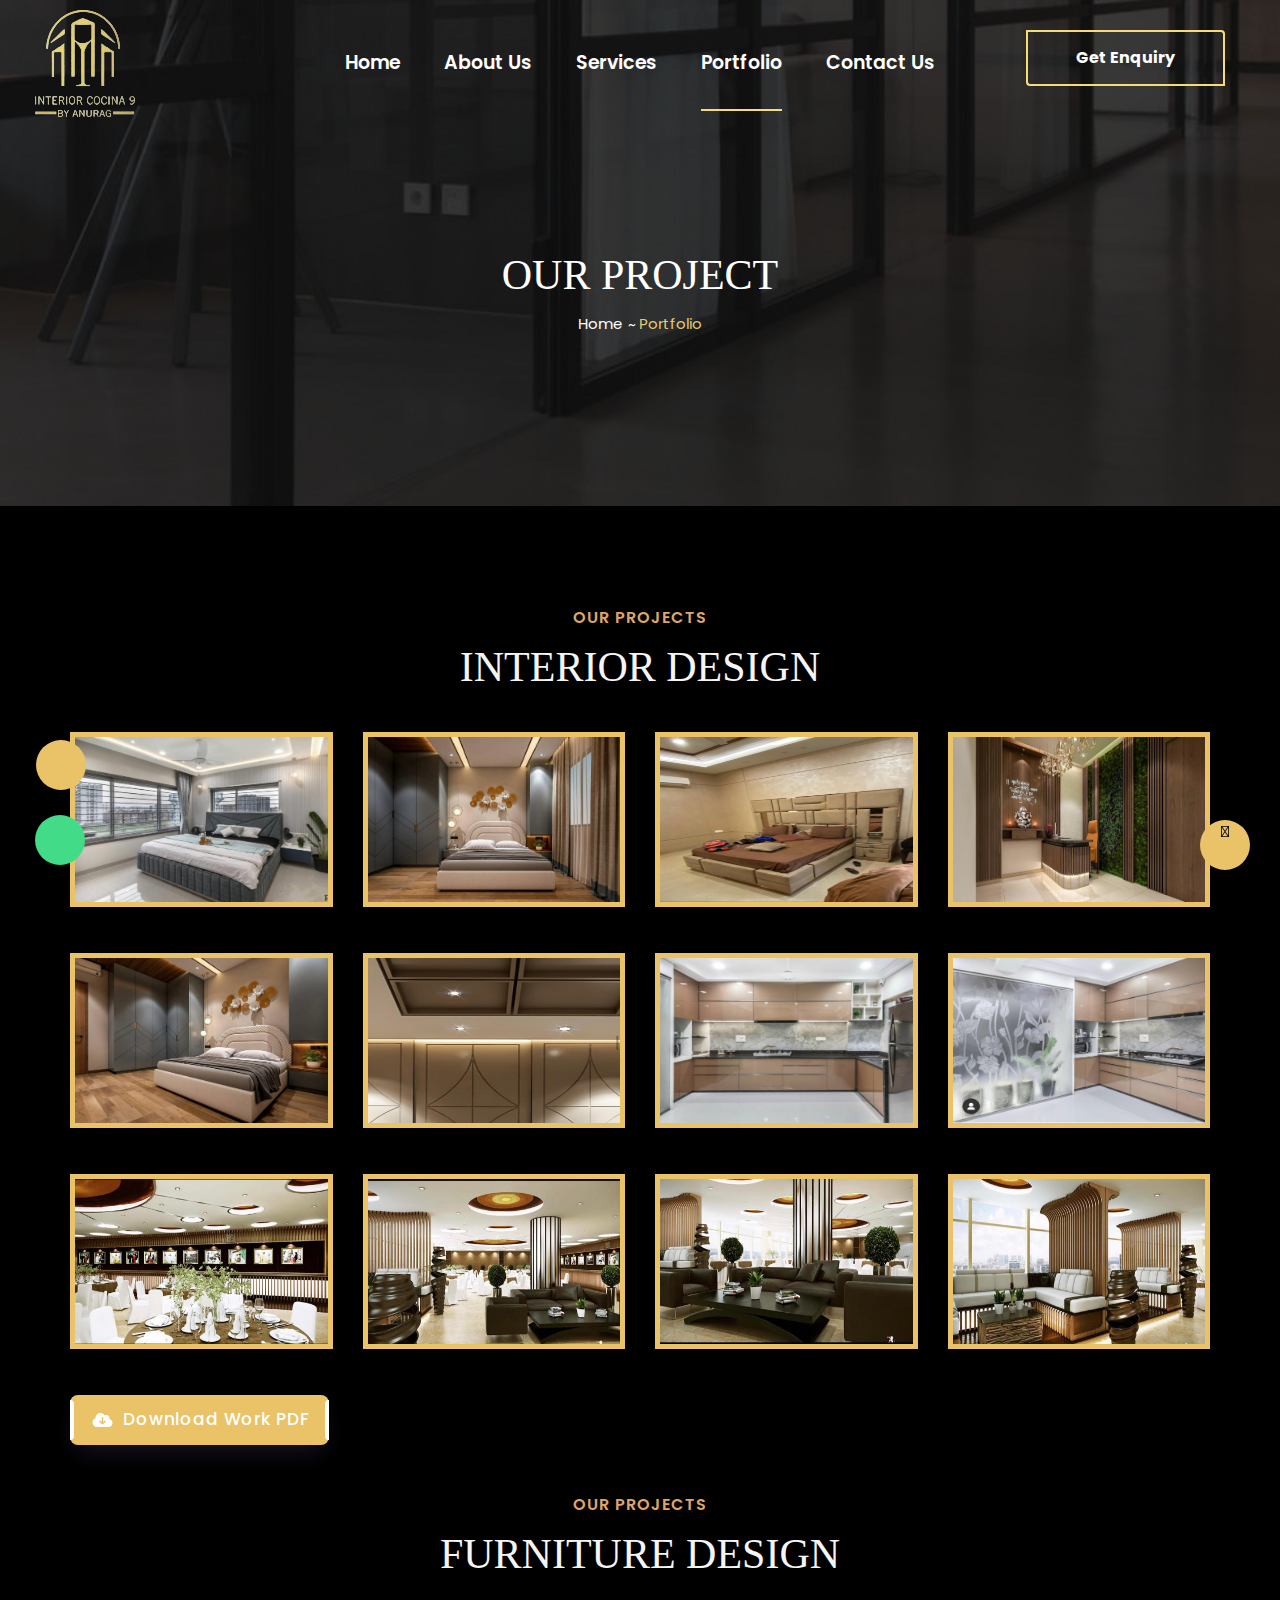
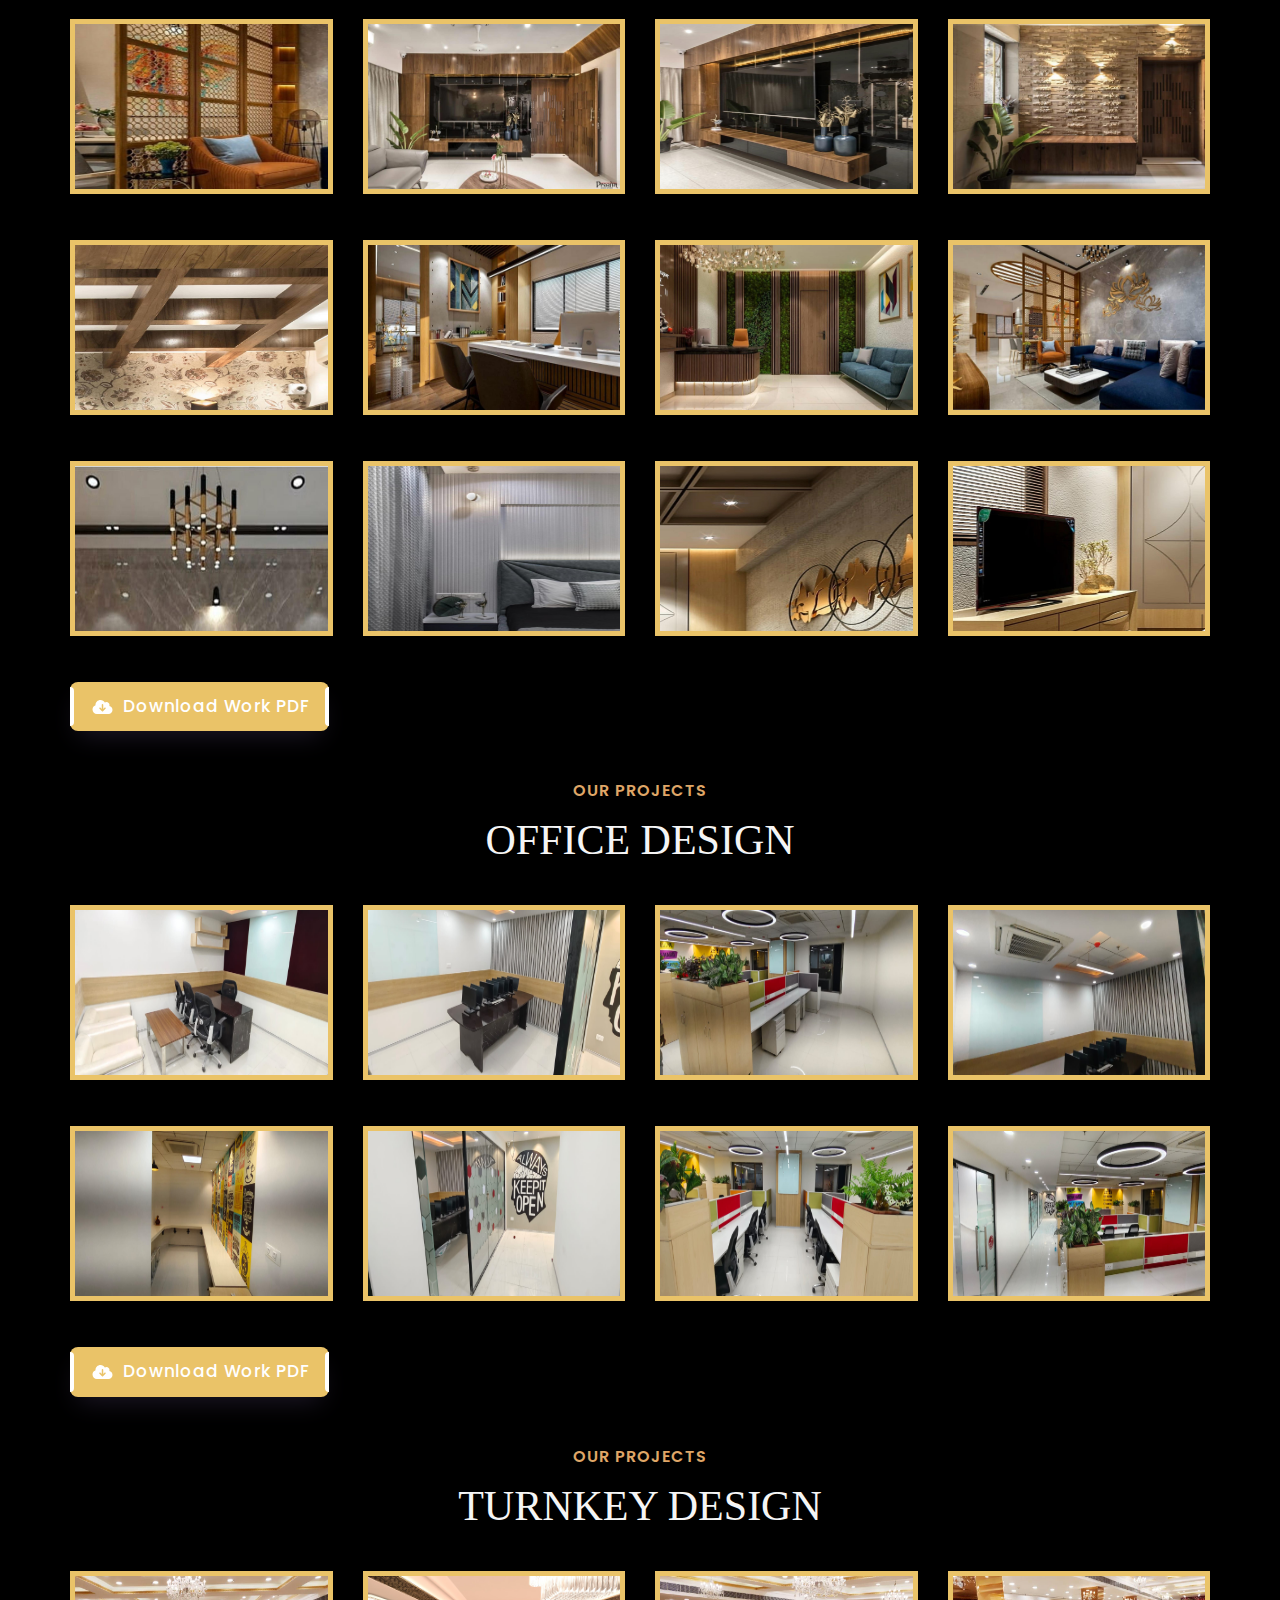
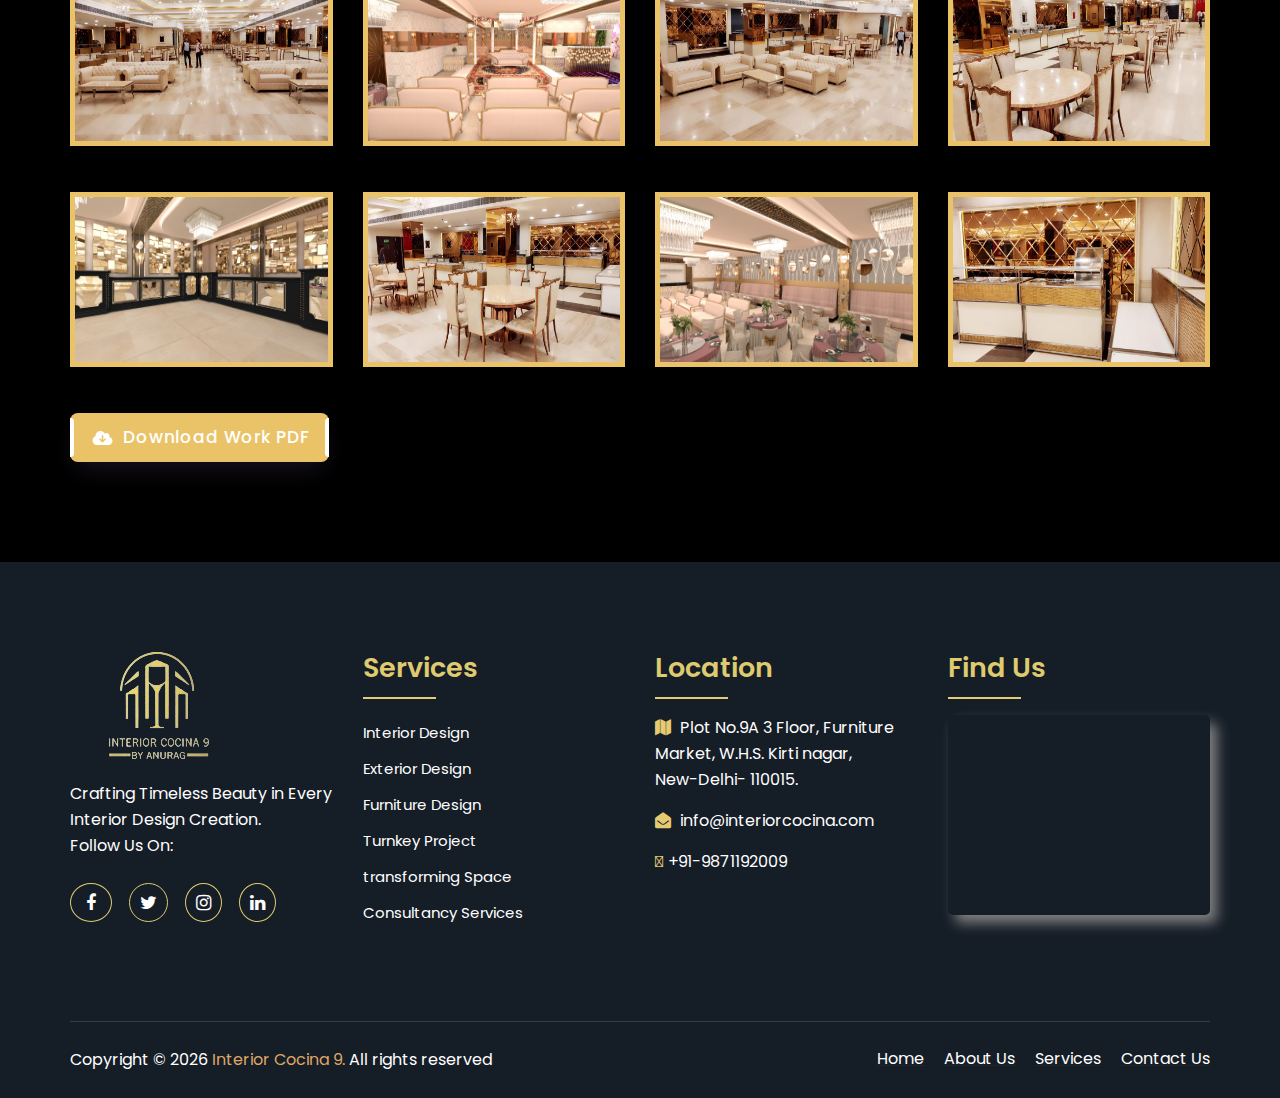
<file: portfolio.html>
<!DOCTYPE html>
<html lang="zxx">
<meta http-equiv="content-type" content="text/html;charset=utf-8" />
<head>
    <meta charset="UTF-8">
    <meta name="description" content="Portfolio-INTERIOR-COCINA-9">
    <meta name="keywords" content="">
    <meta name="viewport" content="width=device-width, initial-scale=1.0">
    <meta http-equiv="X-UA-Compatible" content="ie=edge">
    <title>Portfolio-interior-cocina-9</title>
    <!-- Google Font -->
    <link href="https://fonts.googleapis.com/css2?family=Poppins:wght@300;400;500;600;700;800;900&amp;display=swap"
    rel="stylesheet">
    <link href="https://fonts.googleapis.com/css2?family=Aldrich&amp;display=swap" rel="stylesheet">
    <link rel="stylesheet" href="https://cdnjs.cloudflare.com/ajax/libs/font-awesome/6.5.1/css/all.min.css" integrity="sha512-DTOQO9RWCH3ppGqcWaEA1BIZOC6xxalwEsw9c2QQeAIftl+Vegovlnee1c9QX4TctnWMn13TZye+giMm8e2LwA==" crossorigin="anonymous" referrerpolicy="no-referrer" />

    <!-- Css Styles -->
    <link rel="icon" href="img/logo/pngegg__59_-removebg-preview.png" type="image/png">
    <link rel="stylesheet" href="css/bootstrap.min.css" type="text/css">
    <link rel="stylesheet" href="css/font-awesome.min.css" type="text/css">
    <link rel="stylesheet" href="css/elegant-icons.css" type="text/css">
    <link rel="stylesheet" href="css/owl.carousel.min.css" type="text/css">
    <link rel="stylesheet" href="css/slicknav.min.css" type="text/css">
    <link rel="stylesheet" href="css/style.css" type="text/css">
</head>

<body>
     <!-- Page Preloder -->
    <!-- <div id="preloder">
        <div class="loader"></div>
    </div> -->

    <!-- Offcanvas Menu Begin -->
    <div class="offcanvas-menu-overlay"></div>
    <div class="offcanvas-menu-wrapper">
        <div class="offcanvas__logo">
            <a href="index.html"><img src="img/logo/pngegg__59_-removebg-preview.png" alt="offcanvas__logo"></a>
        </div>
        <div id="mobile-menu-wrap"></div>
        <div class="offcanvas__widget">
            <span>Call us for any questions</span>
            <h4>+91-9871192009</h4>
        </div>
    </div>
    <!-- Offcanvas Menu End -->

   <!-- Header Section Begin -->
   <header class="header sticky-header ">
    <div class="container-fluid">
        <div class="row">
            <div class="col-lg-3">
                <div class="header__logo">
                    <a href="index.html"><img src="img/logo/pngegg__59_-removebg-preview.png" alt="img-2"></a>
                </div>
            </div>
            <div class="col-lg-6">
                <nav class="header__menu mobile-menu">
                    <ul>
                        <li ><a href="index.html">Home</a></li>
                          <li ><a href="about.html">About Us</a></li>                      
                       <li><a href="services.html">Services</a></li> <li class="active"><a href="portfolio.html">Portfolio</a></li>
                        <li><a href="contact.html">Contact Us</a></li>
                    </ul>
                </nav>
            </div>
            <div class="col-lg-3">
                <div class="header__widget">
                    <a href="enquiry.html" class="primary-btn normal-btn-1">Get Enquiry</a>
                </div>

            </div>
        </div>
        <div class="canvas__open"><i class="fa fa-bars"></i></div>
    </div>
</header>
<!-- Header Section End -->

    <!-- Breadcrumb Section Begin -->
    <div class="breadcrumb-option spad set-bg" data-setbg="img/breadcrumb-bg.jpg">
        <div class="container">
            <div class="row">
                <div class="col-lg-12 text-center">
                    <div class="breadcrumb__text">
                        <h2>Our Project</h2>
                        <div class="breadcrumb__links">
                            <a href="index.html">Home</a>
                            <span>Portfolio</span>
                        </div>
                    </div>
                </div>
            </div>
        </div>
    </div>
    <!-- Breadcrumb Section End -->

    <!-- Project Page Section Begin -->
    <section class="project-page spad">
        <div class="container"> 
            <div class="section-title text-center">
                    <span>Our projects</span>
                    <h2>Interior design</h2>
                </div>
            <div class="row">
               
                <div class="col-lg-3 col-md-6 col-sm-12">
                    <div class="project__item">
                        <img src="img/portfolio/interior-1.jpeg" alt="Portfolio-1" class="img-gallery">
                        <!-- <h4><a href="#">Office Building</a></h4> -->
                    </div>
                </div>
                <div class="col-lg-3 col-md-6 col-sm-12">
                    <div class="project__item">
                        <img src="img/portfolio/interior-2.jpeg" alt="Portfolio-2" class="img-gallery">
                        <!-- <h4><a href="#">Funiture Decorative</a></h4> -->
                    </div>
                </div>
                <div class="col-lg-3 col-md-6 col-sm-12">
                    <div class="project__item">
                        <img src="img/portfolio/interior-4.jpeg" alt="Portfolio-3" class="img-gallery">
                        <!-- <h4><a href="#">Interior Design</a></h4> -->
                    </div>
                </div>
                <div class="col-lg-3 col-md-6 col-sm-12">
                    <div class="project__item">
                        <img src="img/portfolio/interior-12.jpeg" alt="Portfolio-4" class="img-gallery">
                        <!-- <h4><a href="#">Home Building</a></h4> -->
                    </div>
                </div>
                <div class="col-lg-3 col-md-6 col-sm-12">
                    <div class="project__item">
                        <img src="img/portfolio/interior-3.jpeg" alt="Portfolio-5" class="img-gallery">
                        <!-- <h4><a href="#">Decoration</a></h4> -->
                    </div>
                </div>
                <div class="col-lg-3 col-md-6 col-sm-12">
                    <div class="project__item">
                        <img src="img/portfolio/interior-14.jpeg" alt="Portfolio-6" class="img-gallery">
                        <!-- <h4><a href="#">Funiture</a></h4> -->
                    </div>
                </div>
                <div class="col-lg-3 col-md-6 col-sm-12">
                    <div class="project__item">
                        <img src="img/portfolio/kitchen-2.jpeg" alt="Portfolio-7" class="img-gallery">
                        <!-- <h4><a href="#">Decoration</a></h4> -->
                    </div>
                </div>
                <div class="col-lg-3 col-md-6 col-sm-12">
                    <div class="project__item">
                        <img src="img/portfolio/kitchen-1.jpeg" alt="Portfolio-8" class="img-gallery">
                        <!-- <h4><a href="#">Funiture</a></h4> -->
                    </div>
                </div>
                <div class="col-lg-3 col-md-6 col-sm-12">
                    <div class="project__item">
                        <img src="img/portfolio/interior-23.jpeg" alt="Portfolio-9" class="img-gallery">
                        <!-- <h4><a href="#">Decoration</a></h4> -->
                    </div>
                </div>
                <div class="col-lg-3 col-md-6 col-sm-12">
                    <div class="project__item">
                        <img src="img/portfolio/interior-22.jpeg" alt="Portfolio-10" class="img-gallery">
                        <!-- <h4><a href="#">Funiture</a></h4> -->
                    </div>
                </div>
                <div class="col-lg-3 col-md-6 col-sm-12">
                    <div class="project__item">
                        <img src="img/portfolio/interior-21.jpeg" alt="Portfolio-12" class="img-gallery">
                        <!-- <h4><a href="#">Decoration</a></h4> --> 
                    </div>
                </div>
                <div class="col-lg-3 col-md-6 col-sm-12">
                    <div class="project__item">
                        <img src="img/portfolio/interior.jpeg" alt="Portfolio-13" class="img-gallery">
                        <!-- <h4><a href="#">Funiture</a></h4> -->
                    </div>
                </div>
            
            </div>
            <button class="Download-button">
                <svg xmlns="http://www.w3.org/2000/svg" height="16" width="20" viewBox="0 0 640 512">
                    <path d="M144 480C64.5 480 0 415.5 0 336c0-62.8 40.2-116.2 96.2-135.9c-.1-2.7-.2-5.4-.2-8.1c0-88.4 71.6-160 160-160c59.3 0 111 32.2 138.7 80.2C409.9 102 428.3 96 448 96c53 0 96 43 96 96c0 12.2-2.3 23.8-6.4 34.6C596 238.4 640 290.1 640 352c0 70.7-57.3 128-128 128H144zm79-167l80 80c9.4 9.4 24.6 9.4 33.9 0l80-80c9.4-9.4 9.4-24.6 0-33.9s-24.6-9.4-33.9 0l-39 39V184c0-13.3-10.7-24-24-24s-24 10.7-24 24V318.1l-39-39c-9.4-9.4-24.6-9.4-33.9 0s-9.4 24.6 0 33.9z" fill="white"></path>
                </svg>
                <a href="img/portfolio/interior-1.pdf" download="interior-1.pdf">Download Work PDF</a>
            </button>
        </div>
        <div class="container mt-5"> 
            <div class="section-title text-center">
                    <span>Our projects</span>
                    <h2>Furniture design</h2>
                </div>
            <div class="row">
               
                <div class="col-lg-3 col-md-6 col-sm-12">
                    <div class="project__item">
                        <img src="img/portfolio/furniture-1.jpeg" alt="Portfolio-14" class="img-gallery">
                        <!-- <h4><a href="#">Office Building</a></h4> -->
                    </div>
                </div>
                <div class="col-lg-3 col-md-6 col-sm-12">
                    <div class="project__item">
                        <img src="img/portfolio/furnitre-2.jpeg" alt="Portfolio-15" class="img-gallery">
                        <!-- <h4><a href="#">Funiture Decorative</a></h4> -->
                    </div>
                </div>
                <div class="col-lg-3 col-md-6 col-sm-12">
                    <div class="project__item">
                        <img src="img/portfolio/furniture-3.jpeg" alt="Portfolio-16" class="img-gallery">
                        <!-- <h4><a href="#">Interior Design</a></h4> -->
                    </div>
                </div>
                <div class="col-lg-3 col-md-6 col-sm-12">
                    <div class="project__item">
                        <img src="img/portfolio/furniture-4.jpeg" alt="Portfolio-17" class="img-gallery">
                        <!-- <h4><a href="#">Home Building</a></h4> -->
                    </div>
                </div>
                <div class="col-lg-3 col-md-6 col-sm-12">
                    <div class="project__item">
                        <img src="img/portfolio/furniture-5.jpeg" alt="Portfolio-18" class="img-gallery">
                        <!-- <h4><a href="#">Decoration</a></h4> -->
                    </div>
                </div>
                <div class="col-lg-3 col-md-6 col-sm-12">
                    <div class="project__item">
                        <img src="img/portfolio/furniture-6.jpeg" alt="Portfolio-19" class="img-gallery">
                        <!-- <h4><a href="#">Funiture</a></h4> -->
                    </div>
                </div>
                <div class="col-lg-3 col-md-6 col-sm-12">
                    <div class="project__item">
                        <img src="img/portfolio/furniture-7.jpeg" alt="Portfolio-20" class="img-gallery">
                        <!-- <h4><a href="#">Decoration</a></h4> -->
                    </div>
                </div>
                <div class="col-lg-3 col-md-6 col-sm-12">
                    <div class="project__item">
                        <img src="img/portfolio/furniture-8.jpeg" alt="Portfolio-21" class="img-gallery">
                        <!-- <h4><a href="#">Funiture</a></h4> -->
                    </div>
                </div>
                <div class="col-lg-3 col-md-6 col-sm-12">
                    <div class="project__item">
                        <img src="img/portfolio/furniture-21.jpeg" alt="Portfolio-22" class="img-gallery">
                        <!-- <h4><a href="#">Decoration</a></h4> -->
                    </div>
                </div>
                <div class="col-lg-3 col-md-6 col-sm-12">
                    <div class="project__item">
                        <img src="img/portfolio/furniture-22.jpeg" alt="Portfolio-23" class="img-gallery"> 
                        <!-- <h4><a href="#">Funiture</a></h4> -->
                    </div>
                </div>
                <div class="col-lg-3 col-md-6 col-sm-12">
                    <div class="project__item">
                        <img src="img/portfolio/furniture-23.jpeg" alt="Portfolio-24" class="img-gallery">
                        <!-- <h4><a href="#">Decoration</a></h4> -->
                    </div>
                </div>
                <div class="col-lg-3 col-md-6 col-sm-12">
                    <div class="project__item">
                        <img src="img/portfolio/furniture-24.jpeg" alt="Portfolio-25" class="img-gallery">
                        <!-- <h4><a href="#">Funiture</a></h4> -->
                    </div>
                </div>
            
            </div>
            <button class="Download-button">
                <svg xmlns="http://www.w3.org/2000/svg" height="16" width="20" viewBox="0 0 640 512">
                    <path d="M144 480C64.5 480 0 415.5 0 336c0-62.8 40.2-116.2 96.2-135.9c-.1-2.7-.2-5.4-.2-8.1c0-88.4 71.6-160 160-160c59.3 0 111 32.2 138.7 80.2C409.9 102 428.3 96 448 96c53 0 96 43 96 96c0 12.2-2.3 23.8-6.4 34.6C596 238.4 640 290.1 640 352c0 70.7-57.3 128-128 128H144zm79-167l80 80c9.4 9.4 24.6 9.4 33.9 0l80-80c9.4-9.4 9.4-24.6 0-33.9s-24.6-9.4-33.9 0l-39 39V184c0-13.3-10.7-24-24-24s-24 10.7-24 24V318.1l-39-39c-9.4-9.4-24.6-9.4-33.9 0s-9.4 24.6 0 33.9z" fill="white"></path>
                </svg>
                <a href="img/portfolio/furnitre-2.pdf" download="furnitre-2.pdf">Download Work PDF</a>
            </button>
        </div>
      
        <div class="container mt-5"> 
            <div class="section-title text-center">
                    <span>Our projects</span>
                    <h2>Office Design</h2>
                </div>
            <div class="row">
               
                <div class="col-lg-3 col-md-6 col-sm-12">
                    <div class="project__item">
                        <img src="img/portfolio/office-2.jpeg" alt="Portfolio-26" class="img-gallery">
                        <!-- <h4><a href="#">Office Building</a></h4> -->
                    </div>
                </div>
                <div class="col-lg-3 col-md-6 col-sm-12">
                    <div class="project__item">
                        <img src="img/portfolio/office-3.jpeg" alt="Portfolio-27" class="img-gallery">
                        <!-- <h4><a href="#">Funiture Decorative</a></h4> -->
                    </div>
                </div>
                <div class="col-lg-3 col-md-6 col-sm-12">
                    <div class="project__item">
                        <img src="img/portfolio/office-12.jpeg" alt="Portfolio-28" class="img-gallery">
                        <!-- <h4><a href="#">Interior Design</a></h4> -->
                    </div>
                </div>
                <div class="col-lg-3 col-md-6 col-sm-12">
                    <div class="project__item">
                        <img src="img/portfolio/office-6.jpeg" alt="Portfolio-29" class="img-gallery">
                        <!-- <h4><a href="#">Home Building</a></h4> -->
                    </div>
                </div>
                <div class="col-lg-3 col-md-6 col-sm-12">
                    <div class="project__item">
                        <img src="img/portfolio/office-13.jpeg" alt="Portfolio-30" class="img-gallery">
                        <!-- <h4><a href="#">Decoration</a></h4> -->
                    </div>
                </div>
                <div class="col-lg-3 col-md-6 col-sm-12">
                    <div class="project__item">
                        <img src="img/portfolio/office-9.jpeg" alt="Portfolio-31" class="img-gallery" >
                        <!-- <h4><a href="#">Funiture</a></h4> -->
                    </div>
                </div>
                <div class="col-lg-3 col-md-6 col-sm-12">
                    <div class="project__item">
                        <img src="img/portfolio/office-10.jpeg" alt="Portfolio-32" class="img-gallery">
                        <!-- <h4><a href="#">Decoration</a></h4> -->
                    </div>
                </div>
                <div class="col-lg-3 col-md-6 col-sm-12">
                    <div class="project__item">
                        <img src="img/portfolio/office-11.jpeg" alt="Portfolio-33" class="img-gallery">
                        <!-- <h4><a href="#">Funiture</a></h4> -->
                    </div>
                </div>
            
            </div>
            <button class="Download-button">
                <svg xmlns="http://www.w3.org/2000/svg" height="16" width="20" viewBox="0 0 640 512">
                    <path d="M144 480C64.5 480 0 415.5 0 336c0-62.8 40.2-116.2 96.2-135.9c-.1-2.7-.2-5.4-.2-8.1c0-88.4 71.6-160 160-160c59.3 0 111 32.2 138.7 80.2C409.9 102 428.3 96 448 96c53 0 96 43 96 96c0 12.2-2.3 23.8-6.4 34.6C596 238.4 640 290.1 640 352c0 70.7-57.3 128-128 128H144zm79-167l80 80c9.4 9.4 24.6 9.4 33.9 0l80-80c9.4-9.4 9.4-24.6 0-33.9s-24.6-9.4-33.9 0l-39 39V184c0-13.3-10.7-24-24-24s-24 10.7-24 24V318.1l-39-39c-9.4-9.4-24.6-9.4-33.9 0s-9.4 24.6 0 33.9z" fill="white"></path>
                </svg>
                <a href="img/portfolio/office-1.pdf" download="office-1.pdf">Download Work PDF</a>
            </button>
        </div>
        
        <div class="container mt-5"> 
            <div class="section-title text-center">
                    <span>Our projects</span>
                    <h2>Turnkey Design</h2>
                </div>
            <div class="row">
               
                <div class="col-lg-3 col-md-6 col-sm-12">
                    <div class="project__item">
                        <img src="img/portfolio/turnkey-1.jpeg" alt="Portfolio-34" class="img-gallery">
                        <!-- <h4><a href="#">Office Building</a></h4> -->
                    </div>
                </div>
                <div class="col-lg-3 col-md-6 col-sm-12">
                    <div class="project__item">
                        <img src="img/portfolio/turnkey-9.jpeg" alt="Portfolio-35" class="img-gallery">
                        <!-- <h4><a href="#">Funiture Decorative</a></h4> -->
                    </div>
                </div>
                <div class="col-lg-3 col-md-6 col-sm-12">
                    <div class="project__item">
                        <img src="img/portfolio/turnkey-3.jpeg" alt="Portfolio-36" class="img-gallery">
                        <!-- <h4><a href="#">Interior Design</a></h4> -->
                    </div>
                </div>
                <div class="col-lg-3 col-md-6 col-sm-12">
                    <div class="project__item">
                        <img src="img/portfolio/turnkey-4.jpeg" alt="Portfolio-37" class="img-gallery">
                        <!-- <h4><a href="#">Home Building</a></h4> -->
                    </div>
                </div>
                <div class="col-lg-3 col-md-6 col-sm-12">
                    <div class="project__item">
                        <img src="img/portfolio/turnkey-11.jpeg" alt="Portfolio-38" class="img-gallery">
                        <!-- <h4><a href="#">Decoration</a></h4> -->
                    </div>
                </div>
                <div class="col-lg-3 col-md-6 col-sm-12">
                    <div class="project__item">
                        <img src="img/portfolio/turnkey-6.jpeg" alt="Portfolio-39" class="img-gallery">
                        <!-- <h4><a href="#">Funiture</a></h4> -->
                    </div>
                </div>
                <div class="col-lg-3 col-md-6 col-sm-12">
                    <div class="project__item">
                        <img src="img/portfolio/turnkey-10.jpeg" alt="Portfolio-40" class="img-gallery">
                        <!-- <h4><a href="#">Decoration</a></h4> -->
                    </div>
                </div>
                <div class="col-lg-3 col-md-6 col-sm-12">
                    <div class="project__item">
                        <img src="img/portfolio/turnkey-8.jpeg" alt="Portfolio-41" class="img-gallery">
                        <!-- <h4><a href="#">Funiture</a></h4> -->
                    </div>
                </div>
            
            </div>
            <button class="Download-button">
                <svg xmlns="http://www.w3.org/2000/svg" height="16" width="20" viewBox="0 0 640 512">
                    <path d="M144 480C64.5 480 0 415.5 0 336c0-62.8 40.2-116.2 96.2-135.9c-.1-2.7-.2-5.4-.2-8.1c0-88.4 71.6-160 160-160c59.3 0 111 32.2 138.7 80.2C409.9 102 428.3 96 448 96c53 0 96 43 96 96c0 12.2-2.3 23.8-6.4 34.6C596 238.4 640 290.1 640 352c0 70.7-57.3 128-128 128H144zm79-167l80 80c9.4 9.4 24.6 9.4 33.9 0l80-80c9.4-9.4 9.4-24.6 0-33.9s-24.6-9.4-33.9 0l-39 39V184c0-13.3-10.7-24-24-24s-24 10.7-24 24V318.1l-39-39c-9.4-9.4-24.6-9.4-33.9 0s-9.4 24.6 0 33.9z" fill="white"></path>
                </svg>
                <a href="img/portfolio/turnkey-1.pdf" download="turnkey-1.pdf">Download Work PDF</a>
            </button>
        </div>
    </section>
    <!-- Project Page Section End -->

        <!-- Footer Section Begin -->
        <footer class="footer set-bg" data-setbg="">
            <div class="container">
              
                <div class="row">
                    <div class="col-lg-3 col-md-6 col-sm-12">
                        <div class="footer__about">
                            <div class="footer__logo">
                                <a href="#"><img src="img/logo/pngegg__59_-removebg-preview.png" alt="footer-logo"></a>
                            </div>
                            <p>Crafting Timeless Beauty in Every Interior Design Creation.  <br>Follow Us On:</p>
                        
                           
                            <div class="footer__social">
                                <a href="#"><i class="fa fa-facebook  fa-facebook-1"></i></a>
                                <a href="#"><i class="fa fa-twitter rounded-circle"></i></a>
                                <a href="#"><i class="fa fa-instagram rounded-circle"></i></a>
                                <a href="#"><i class="fa fa-linkedin "></i></a>
                            </div>
                        </div>
                    </div>
                      <div class="col-lg-2 col-md-6 col-sm-12 ps-5">
                        <div class="footer__widget">
                            <h6>Services</h6>
                            <ul>
                         
                                <li><a href="services.html">Interior Design</a></li>
                                <li><a href="services.html">Exterior Design</a></li>
                                <li><a href="services.html">Furniture Design</a></li>
                                <li><a href="services.html">Turnkey Project</a></li>
                                <li><a href="services.html">transforming Space</a></li>
                                <li><a href="services.html">Consultancy Services</a></li>
                                
                            </ul>
                        </div>
                    </div>
                    <div class="col-lg-3 offset-lg-1 col-md-6 col-sm-12">
                        <div class="footer__widget">
                            <h6>Location</h6>
                            <ul>
                                <li>
                                 
                                  <!-- <i class="fa fa-envelope-open"></i> -->
                                  <p>
                                  
                                    <i class="fa fa-map text-white-1"></i> Plot No.9A 3 Floor, Furniture Market, W.H.S. Kirti nagar,<br> New-Delhi- 110015.
                                  </p>
                                </li>
                                <li>
                                  
                                    
                                  <p>
                                    <span class="fa fa-envelope-open text-white-1 me-2"></span> info@interiorcocina.com
                                    <!-- Tandoorikingdom@outlook.com -->
                                  </p>
                                  <p>
                                    <i class="fa-solid fa-phone text-white-1 me-2"></i>+91-9871192009
                                    <!-- Tandoorikingdom@outlook.com -->
                                  </p>
                                 
                                </li>
                              </ul>
                            </ul>
                        </div>
                    </div>
                  
                    <div class="col-lg-3 col-md-6 col-sm-12">
                        <div class="footer__address">
                            <h6 class="">Find Us</h6>
                            <iframe class="map-1" src="https://www.google.com/maps/embed?pb=!1m18!1m12!1m3!1d14005.922132063799!2d77.12844898636213!3d28.645327125998072!2m3!1f0!2f0!3f0!3m2!1i1024!2i768!4f13.1!3m3!1m2!1s0x390d03f011937839%3A0xe74226aa6dd37e23!2s1%2F91%20w.h.s%20Kirti%20Nagar%20furniture%20Market!5e0!3m2!1sen!2sin!4v1711436140486!5m2!1sen!2sin" width="100%" height="200px" style="border:0;" allowfullscreen="" loading="lazy" referrerpolicy="no-referrer-when-downgrade"></iframe>
                        </div>
                    </div>
                </div>
                <div class="copyright">
                    <div class="row">
                        <div class="col-lg-6 col-md-6">
                            <div class="copyright__text">
                                <p>Copyright © <script>
                                    document.write(new Date().getFullYear()); 
                                </script> <a href="" class="web-tech" target="_blank">Interior Cocina 9.</a> All rights reserved 
                            </p>
                        </div>
                    </div>
                    <div class="col-lg-6 col-md-6 text-right" >
                        <div class="copyright__text">
                           <ul class="flex-container">
                            <li class="flex-item"><a href="index.html">Home</a></li>
                            <li class="flex-item"><a href="about.html">About Us</a></li>
                            <li class="flex-item"><a href="services.html">Services</a></li>
                            <!-- <li class="flex-item"><a href="gallery.html">Gallery</a></li> -->
                            <li class="flex-item"><a href="contact.html">Contact Us</a></li>
                         
                            
                           </ul>
                        </p>
                    </div>
                    </div>
                </div>
            </div>
        </div>
    </footer>
    <!-- Footer Section End -->
      <!-- start icon section -->
      <div class="floating_btn1">
        <a href="tel:+919871192009">
          <div class="contact_icon">
            
            <i class="fa-solid fa-phone fa-phone-alt-1"></i>
          </div>
        </a>
      </div>
      <div class="floating_btn2">
        <a target="_blank" href="https://wa.me/+919871192009">
          <div class="whatsapp_icon">
            <i class="fab fa-whatsapp"></i>
          </div>
        </a>
      </div>
      <!-- End icon section -->
<!-- back-to-top -->
<div class="back-to-top">
    <a href="#" class="back-to-top circle button"  onclick="topFunction()" id="myBtn">
        <i class="fas fa-chevron-up mt-3"></i></a>
   </div>
      
  
   <!--  back-tot-top -->

<!-- Js Plugins -->
<script src="js/jquery-3.3.1.min.js"></script>
<script src="js/bootstrap.min.js"></script>
<script src="js/jquery.slicknav.js"></script>
<script src="js/owl.carousel.min.js"></script>
<script src="js/slick.min.js"></script>
<script src="js/main.js"></script>
</body>


<!-- Mirrored from themewagon.github.io/staging/projects.html by HTTrack Website Copier/3.x [XR&CO'2014], Wed, 20 Mar 2024 07:29:51 GMT -->
</html>
</file>
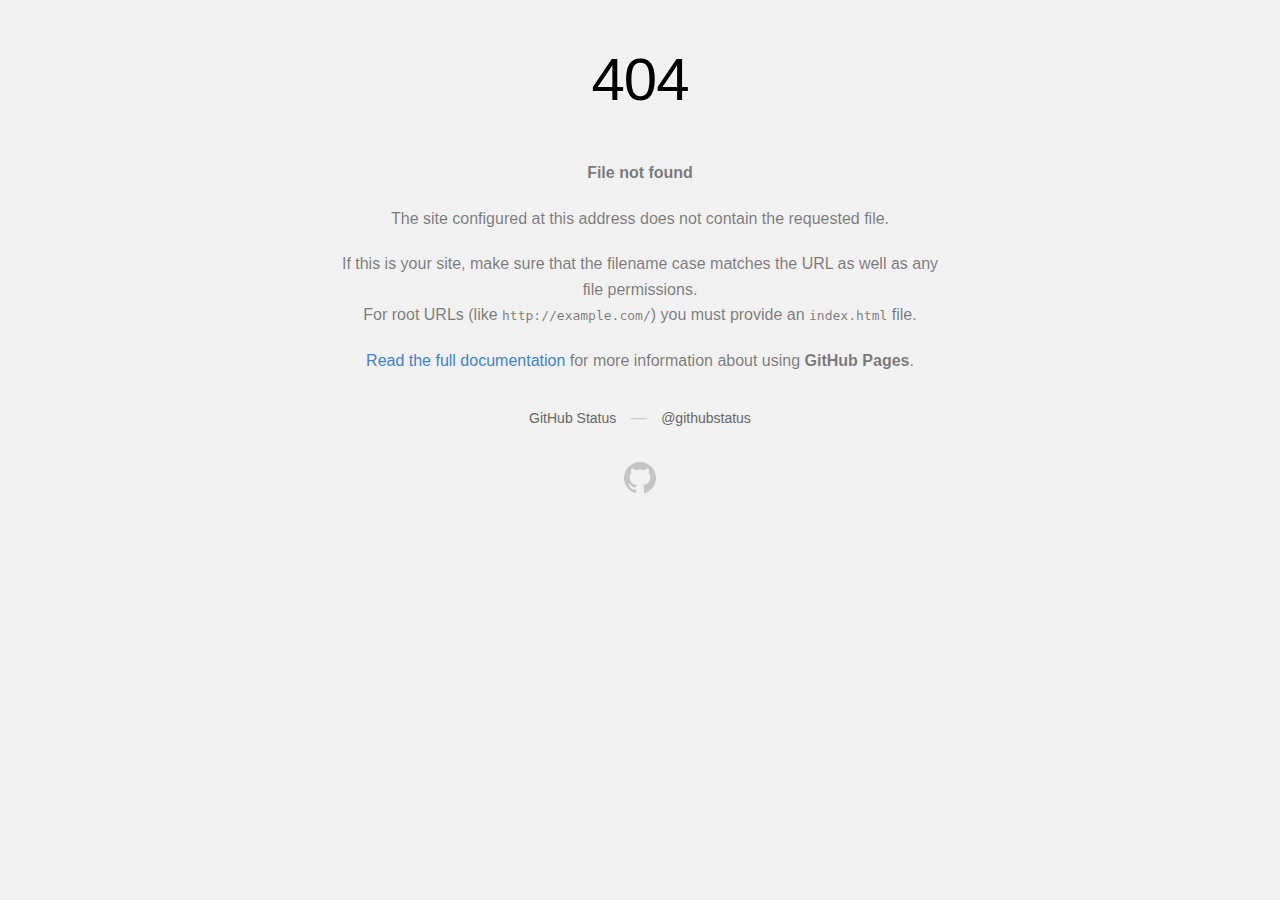
<file: css/owl.video.play.html>
<!DOCTYPE html>
<html>
  <head>
    <meta http-equiv="Content-type" content="text/html; charset=utf-8">
    <meta http-equiv="Content-Security-Policy" content="default-src 'none'; style-src 'unsafe-inline'; img-src data:; connect-src 'self'">
    <title>Page not found &middot; GitHub Pages</title>
    <style type="text/css" media="screen">
      body {
        background-color: #f1f1f1;
        margin: 0;
        font-family: "Helvetica Neue", Helvetica, Arial, sans-serif;
      }

      .container { margin: 50px auto 40px auto; width: 600px; text-align: center; }

      a { color: #4183c4; text-decoration: none; }
      a:hover { text-decoration: underline; }

      h1 { width: 800px; position:relative; left: -100px; letter-spacing: -1px; line-height: 60px; font-size: 60px; font-weight: 100; margin: 0px 0 50px 0; text-shadow: 0 1px 0 #fff; }
      p { color: rgba(0, 0, 0, 0.5); margin: 20px 0; line-height: 1.6; }

      ul { list-style: none; margin: 25px 0; padding: 0; }
      li { display: table-cell; font-weight: bold; width: 1%; }

      .logo { display: inline-block; margin-top: 35px; }
      .logo-img-2x { display: none; }
      @media
      only screen and (-webkit-min-device-pixel-ratio: 2),
      only screen and (   min--moz-device-pixel-ratio: 2),
      only screen and (     -o-min-device-pixel-ratio: 2/1),
      only screen and (        min-device-pixel-ratio: 2),
      only screen and (                min-resolution: 192dpi),
      only screen and (                min-resolution: 2dppx) {
        .logo-img-1x { display: none; }
        .logo-img-2x { display: inline-block; }
      }

      #suggestions {
        margin-top: 35px;
        color: #ccc;
      }
      #suggestions a {
        color: #666666;
        font-weight: 200;
        font-size: 14px;
        margin: 0 10px;
      }

    </style>
  </head>
  <body>

    <div class="container">

      <h1>404</h1>
      <p><strong>File not found</strong></p>

      <p>
        The site configured at this address does not
        contain the requested file.
      </p>

      <p>
        If this is your site, make sure that the filename case matches the URL
        as well as any file permissions.<br>
        For root URLs (like <code>http://example.com/</code>) you must provide an
        <code>index.html</code> file.
      </p>

      <p>
        <a href="https://help.github.com/pages/">Read the full documentation</a>
        for more information about using <strong>GitHub Pages</strong>.
      </p>

      <div id="suggestions">
        <a href="https://githubstatus.com">GitHub Status</a> &mdash;
        <a href="https://twitter.com/githubstatus">@githubstatus</a>
      </div>

      <a href="/" class="logo logo-img-1x">
        <img width="32" height="32" title="" alt="" src="[data-uri]">
      </a>

      <a href="/" class="logo logo-img-2x">
        <img width="32" height="32" title="" alt="" src="[data-uri]">
      </a>
    </div>
  </body>
</html>
</file>
<file: css/elegant-icons.css>
@font-face {
	font-family: 'ElegantIcons';
	src:url('../fonts/ElegantIcons.eot');
	src:url('../fonts/ElegantIconsd41d.eot?#iefix') format('embedded-opentype'),
		url('../fonts/ElegantIcons.woff') format('woff'),
		url('../fonts/ElegantIcons.ttf') format('truetype'),
		url('../fonts/ElegantIcons.svg#ElegantIcons') format('svg');
	font-weight: normal;
	font-style: normal;
}

/* Use the following CSS code if you want to use data attributes for inserting your icons */
[data-icon]:before {
	font-family: 'ElegantIcons';
	content: attr(data-icon);
	speak: none;
	font-weight: normal;
	font-variant: normal;
	text-transform: none;
	line-height: 1;
	-webkit-font-smoothing: antialiased;
	-moz-osx-font-smoothing: grayscale;
}

/* Use the following CSS code if you want to have a class per icon */
/*
Instead of a list of all class selectors,
you can use the generic selector below, but it's slower:
[class*="your-class-prefix"] {
*/
.arrow_up, .arrow_down, .arrow_left, .arrow_right, .arrow_left-up, .arrow_right-up, .arrow_right-down, .arrow_left-down, .arrow-up-down, .arrow_up-down_alt, .arrow_left-right_alt, .arrow_left-right, .arrow_expand_alt2, .arrow_expand_alt, .arrow_condense, .arrow_expand, .arrow_move, .arrow_carrot-up, .arrow_carrot-down, .arrow_carrot-left, .arrow_carrot-right, .arrow_carrot-2up, .arrow_carrot-2down, .arrow_carrot-2left, .arrow_carrot-2right, .arrow_carrot-up_alt2, .arrow_carrot-down_alt2, .arrow_carrot-left_alt2, .arrow_carrot-right_alt2, .arrow_carrot-2up_alt2, .arrow_carrot-2down_alt2, .arrow_carrot-2left_alt2, .arrow_carrot-2right_alt2, .arrow_triangle-up, .arrow_triangle-down, .arrow_triangle-left, .arrow_triangle-right, .arrow_triangle-up_alt2, .arrow_triangle-down_alt2, .arrow_triangle-left_alt2, .arrow_triangle-right_alt2, .arrow_back, .icon_minus-06, .icon_plus, .icon_close, .icon_check, .icon_minus_alt2, .icon_plus_alt2, .icon_close_alt2, .icon_check_alt2, .icon_zoom-out_alt, .icon_zoom-in_alt, .icon_search, .icon_box-empty, .icon_box-selected, .icon_minus-box, .icon_plus-box, .icon_box-checked, .icon_circle-empty, .icon_circle-slelected, .icon_stop_alt2, .icon_stop, .icon_pause_alt2, .icon_pause, .icon_menu, .icon_menu-square_alt2, .icon_menu-circle_alt2, .icon_ul, .icon_ol, .icon_adjust-horiz, .icon_adjust-vert, .icon_document_alt, .icon_documents_alt, .icon_pencil, .icon_pencil-edit_alt, .icon_pencil-edit, .icon_folder-alt, .icon_folder-open_alt, .icon_folder-add_alt, .icon_info_alt, .icon_error-oct_alt, .icon_error-circle_alt, .icon_error-triangle_alt, .icon_question_alt2, .icon_question, .icon_comment_alt, .icon_chat_alt, .icon_vol-mute_alt, .icon_volume-low_alt, .icon_volume-high_alt, .icon_quotations, .icon_quotations_alt2, .icon_clock_alt, .icon_lock_alt, .icon_lock-open_alt, .icon_key_alt, .icon_cloud_alt, .icon_cloud-upload_alt, .icon_cloud-download_alt, .icon_image, .icon_images, .icon_lightbulb_alt, .icon_gift_alt, .icon_house_alt, .icon_genius, .icon_mobile, .icon_tablet, .icon_laptop, .icon_desktop, .icon_camera_alt, .icon_mail_alt, .icon_cone_alt, .icon_ribbon_alt, .icon_bag_alt, .icon_creditcard, .icon_cart_alt, .icon_paperclip, .icon_tag_alt, .icon_tags_alt, .icon_trash_alt, .icon_cursor_alt, .icon_mic_alt, .icon_compass_alt, .icon_pin_alt, .icon_pushpin_alt, .icon_map_alt, .icon_drawer_alt, .icon_toolbox_alt, .icon_book_alt, .icon_calendar, .icon_film, .icon_table, .icon_contacts_alt, .icon_headphones, .icon_lifesaver, .icon_piechart, .icon_refresh, .icon_link_alt, .icon_link, .icon_loading, .icon_blocked, .icon_archive_alt, .icon_heart_alt, .icon_star_alt, .icon_star-half_alt, .icon_star, .icon_star-half, .icon_tools, .icon_tool, .icon_cog, .icon_cogs, .arrow_up_alt, .arrow_down_alt, .arrow_left_alt, .arrow_right_alt, .arrow_left-up_alt, .arrow_right-up_alt, .arrow_right-down_alt, .arrow_left-down_alt, .arrow_condense_alt, .arrow_expand_alt3, .arrow_carrot_up_alt, .arrow_carrot-down_alt, .arrow_carrot-left_alt, .arrow_carrot-right_alt, .arrow_carrot-2up_alt, .arrow_carrot-2dwnn_alt, .arrow_carrot-2left_alt, .arrow_carrot-2right_alt, .arrow_triangle-up_alt, .arrow_triangle-down_alt, .arrow_triangle-left_alt, .arrow_triangle-right_alt, .icon_minus_alt, .icon_plus_alt, .icon_close_alt, .icon_check_alt, .icon_zoom-out, .icon_zoom-in, .icon_stop_alt, .icon_menu-square_alt, .icon_menu-circle_alt, .icon_document, .icon_documents, .icon_pencil_alt, .icon_folder, .icon_folder-open, .icon_folder-add, .icon_folder_upload, .icon_folder_download, .icon_info, .icon_error-circle, .icon_error-oct, .icon_error-triangle, .icon_question_alt, .icon_comment, .icon_chat, .icon_vol-mute, .icon_volume-low, .icon_volume-high, .icon_quotations_alt, .icon_clock, .icon_lock, .icon_lock-open, .icon_key, .icon_cloud, .icon_cloud-upload, .icon_cloud-download, .icon_lightbulb, .icon_gift, .icon_house, .icon_camera, .icon_mail, .icon_cone, .icon_ribbon, .icon_bag, .icon_cart, .icon_tag, .icon_tags, .icon_trash, .icon_cursor, .icon_mic, .icon_compass, .icon_pin, .icon_pushpin, .icon_map, .icon_drawer, .icon_toolbox, .icon_book, .icon_contacts, .icon_archive, .icon_heart, .icon_profile, .icon_group, .icon_grid-2x2, .icon_grid-3x3, .icon_music, .icon_pause_alt, .icon_phone, .icon_upload, .icon_download, .social_facebook, .social_twitter, .social_pinterest, .social_googleplus, .social_tumblr, .social_tumbleupon, .social_wordpress, .social_instagram, .social_dribbble, .social_vimeo, .social_linkedin, .social_rss, .social_deviantart, .social_share, .social_myspace, .social_skype, .social_youtube, .social_picassa, .social_googledrive, .social_flickr, .social_blogger, .social_spotify, .social_delicious, .social_facebook_circle, .social_twitter_circle, .social_pinterest_circle, .social_googleplus_circle, .social_tumblr_circle, .social_stumbleupon_circle, .social_wordpress_circle, .social_instagram_circle, .social_dribbble_circle, .social_vimeo_circle, .social_linkedin_circle, .social_rss_circle, .social_deviantart_circle, .social_share_circle, .social_myspace_circle, .social_skype_circle, .social_youtube_circle, .social_picassa_circle, .social_googledrive_alt2, .social_flickr_circle, .social_blogger_circle, .social_spotify_circle, .social_delicious_circle, .social_facebook_square, .social_twitter_square, .social_pinterest_square, .social_googleplus_square, .social_tumblr_square, .social_stumbleupon_square, .social_wordpress_square, .social_instagram_square, .social_dribbble_square, .social_vimeo_square, .social_linkedin_square, .social_rss_square, .social_deviantart_square, .social_share_square, .social_myspace_square, .social_skype_square, .social_youtube_square, .social_picassa_square, .social_googledrive_square, .social_flickr_square, .social_blogger_square, .social_spotify_square, .social_delicious_square, .icon_printer, .icon_calulator, .icon_building, .icon_floppy, .icon_drive, .icon_search-2, .icon_id, .icon_id-2, .icon_puzzle, .icon_like, .icon_dislike, .icon_mug, .icon_currency, .icon_wallet, .icon_pens, .icon_easel, .icon_flowchart, .icon_datareport, .icon_briefcase, .icon_shield, .icon_percent, .icon_globe, .icon_globe-2, .icon_target, .icon_hourglass, .icon_balance, .icon_rook, .icon_printer-alt, .icon_calculator_alt, .icon_building_alt, .icon_floppy_alt, .icon_drive_alt, .icon_search_alt, .icon_id_alt, .icon_id-2_alt, .icon_puzzle_alt, .icon_like_alt, .icon_dislike_alt, .icon_mug_alt, .icon_currency_alt, .icon_wallet_alt, .icon_pens_alt, .icon_easel_alt, .icon_flowchart_alt, .icon_datareport_alt, .icon_briefcase_alt, .icon_shield_alt, .icon_percent_alt, .icon_globe_alt, .icon_clipboard {
	font-family: 'ElegantIcons';
	speak: none;
	font-style: normal;
	font-weight: normal;
	font-variant: normal;
	text-transform: none;
	line-height: 1;
	-webkit-font-smoothing: antialiased;
}
.arrow_up:before {
	content: "\21";
}
.arrow_down:before {
	content: "\22";
}
.arrow_left:before {
	content: "\23";
}
.arrow_right:before {
	content: "\24";
}
.arrow_left-up:before {
	content: "\25";
}
.arrow_right-up:before {
	content: "\26";
}
.arrow_right-down:before {
	content: "\27";
}
.arrow_left-down:before {
	content: "\28";
}
.arrow-up-down:before {
	content: "\29";
}
.arrow_up-down_alt:before {
	content: "\2a";
}
.arrow_left-right_alt:before {
	content: "\2b";
}
.arrow_left-right:before {
	content: "\2c";
}
.arrow_expand_alt2:before {
	content: "\2d";
}
.arrow_expand_alt:before {
	content: "\2e";
}
.arrow_condense:before {
	content: "\2f";
}
.arrow_expand:before {
	content: "\30";
}
.arrow_move:before {
	content: "\31";
}
.arrow_carrot-up:before {
	content: "\32";
}
.arrow_carrot-down:before {
	content: "\33";
}
.arrow_carrot-left:before {
	content: "\34";
}
.arrow_carrot-right:before {
	content: "\35";
}
.arrow_carrot-2up:before {
	content: "\36";
}
.arrow_carrot-2down:before {
	content: "\37";
}
.arrow_carrot-2left:before {
	content: "\38";
}
.arrow_carrot-2right:before {
	content: "\39";
}
.arrow_carrot-up_alt2:before {
	content: "\3a";
}
.arrow_carrot-down_alt2:before {
	content: "\3b";
}
.arrow_carrot-left_alt2:before {
	content: "\3c";
}
.arrow_carrot-right_alt2:before {
	content: "\3d";
}
.arrow_carrot-2up_alt2:before {
	content: "\3e";
}
.arrow_carrot-2down_alt2:before {
	content: "\3f";
}
.arrow_carrot-2left_alt2:before {
	content: "\40";
}
.arrow_carrot-2right_alt2:before {
	content: "\41";
}
.arrow_triangle-up:before {
	content: "\42";
}
.arrow_triangle-down:before {
	content: "\43";
}
.arrow_triangle-left:before {
	content: "\44";
}
.arrow_triangle-right:before {
	content: "\45";
}
.arrow_triangle-up_alt2:before {
	content: "\46";
}
.arrow_triangle-down_alt2:before {
	content: "\47";
}
.arrow_triangle-left_alt2:before {
	content: "\48";
}
.arrow_triangle-right_alt2:before {
	content: "\49";
}
.arrow_back:before {
	content: "\4a";
}
.icon_minus-06:before {
	content: "\4b";
}
.icon_plus:before {
	content: "\4c";
}
.icon_close:before {
	content: "\4d";
}
.icon_check:before {
	content: "\4e";
}
.icon_minus_alt2:before {
	content: "\4f";
}
.icon_plus_alt2:before {
	content: "\50";
}
.icon_close_alt2:before {
	content: "\51";
}
.icon_check_alt2:before {
	content: "\52";
}
.icon_zoom-out_alt:before {
	content: "\53";
}
.icon_zoom-in_alt:before {
	content: "\54";
}
.icon_search:before {
	content: "\55";
}
.icon_box-empty:before {
	content: "\56";
}
.icon_box-selected:before {
	content: "\57";
}
.icon_minus-box:before {
	content: "\58";
}
.icon_plus-box:before {
	content: "\59";
}
.icon_box-checked:before {
	content: "\5a";
}
.icon_circle-empty:before {
	content: "\5b";
}
.icon_circle-slelected:before {
	content: "\5c";
}
.icon_stop_alt2:before {
	content: "\5d";
}
.icon_stop:before {
	content: "\5e";
}
.icon_pause_alt2:before {
	content: "\5f";
}
.icon_pause:before {
	content: "\60";
}
.icon_menu:before {
	content: "\61";
}
.icon_menu-square_alt2:before {
	content: "\62";
}
.icon_menu-circle_alt2:before {
	content: "\63";
}
.icon_ul:before {
	content: "\64";
}
.icon_ol:before {
	content: "\65";
}
.icon_adjust-horiz:before {
	content: "\66";
}
.icon_adjust-vert:before {
	content: "\67";
}
.icon_document_alt:before {
	content: "\68";
}
.icon_documents_alt:before {
	content: "\69";
}
.icon_pencil:before {
	content: "\6a";
}
.icon_pencil-edit_alt:before {
	content: "\6b";
}
.icon_pencil-edit:before {
	content: "\6c";
}
.icon_folder-alt:before {
	content: "\6d";
}
.icon_folder-open_alt:before {
	content: "\6e";
}
.icon_folder-add_alt:before {
	content: "\6f";
}
.icon_info_alt:before {
	content: "\70";
}
.icon_error-oct_alt:before {
	content: "\71";
}
.icon_error-circle_alt:before {
	content: "\72";
}
.icon_error-triangle_alt:before {
	content: "\73";
}
.icon_question_alt2:before {
	content: "\74";
}
.icon_question:before {
	content: "\75";
}
.icon_comment_alt:before {
	content: "\76";
}
.icon_chat_alt:before {
	content: "\77";
}
.icon_vol-mute_alt:before {
	content: "\78";
}
.icon_volume-low_alt:before {
	content: "\79";
}
.icon_volume-high_alt:before {
	content: "\7a";
}
.icon_quotations:before {
	content: "\7b";
}
.icon_quotations_alt2:before {
	content: "\7c";
}
.icon_clock_alt:before {
	content: "\7d";
}
.icon_lock_alt:before {
	content: "\7e";
}
.icon_lock-open_alt:before {
	content: "\e000";
}
.icon_key_alt:before {
	content: "\e001";
}
.icon_cloud_alt:before {
	content: "\e002";
}
.icon_cloud-upload_alt:before {
	content: "\e003";
}
.icon_cloud-download_alt:before {
	content: "\e004";
}
.icon_image:before {
	content: "\e005";
}
.icon_images:before {
	content: "\e006";
}
.icon_lightbulb_alt:before {
	content: "\e007";
}
.icon_gift_alt:before {
	content: "\e008";
}
.icon_house_alt:before {
	content: "\e009";
}
.icon_genius:before {
	content: "\e00a";
}
.icon_mobile:before {
	content: "\e00b";
}
.icon_tablet:before {
	content: "\e00c";
}
.icon_laptop:before {
	content: "\e00d";
}
.icon_desktop:before {
	content: "\e00e";
}
.icon_camera_alt:before {
	content: "\e00f";
}
.icon_mail_alt:before {
	content: "\e010";
}
.icon_cone_alt:before {
	content: "\e011";
}
.icon_ribbon_alt:before {
	content: "\e012";
}
.icon_bag_alt:before {
	content: "\e013";
}
.icon_creditcard:before {
	content: "\e014";
}
.icon_cart_alt:before {
	content: "\e015";
}
.icon_paperclip:before {
	content: "\e016";
}
.icon_tag_alt:before {
	content: "\e017";
}
.icon_tags_alt:before {
	content: "\e018";
}
.icon_trash_alt:before {
	content: "\e019";
}
.icon_cursor_alt:before {
	content: "\e01a";
}
.icon_mic_alt:before {
	content: "\e01b";
}
.icon_compass_alt:before {
	content: "\e01c";
}
.icon_pin_alt:before {
	content: "\e01d";
}
.icon_pushpin_alt:before {
	content: "\e01e";
}
.icon_map_alt:before {
	content: "\e01f";
}
.icon_drawer_alt:before {
	content: "\e020";
}
.icon_toolbox_alt:before {
	content: "\e021";
}
.icon_book_alt:before {
	content: "\e022";
}
.icon_calendar:before {
	content: "\e023";
}
.icon_film:before {
	content: "\e024";
}
.icon_table:before {
	content: "\e025";
}
.icon_contacts_alt:before {
	content: "\e026";
}
.icon_headphones:before {
	content: "\e027";
}
.icon_lifesaver:before {
	content: "\e028";
}
.icon_piechart:before {
	content: "\e029";
}
.icon_refresh:before {
	content: "\e02a";
}
.icon_link_alt:before {
	content: "\e02b";
}
.icon_link:before {
	content: "\e02c";
}
.icon_loading:before {
	content: "\e02d";
}
.icon_blocked:before {
	content: "\e02e";
}
.icon_archive_alt:before {
	content: "\e02f";
}
.icon_heart_alt:before {
	content: "\e030";
}
.icon_star_alt:before {
	content: "\e031";
}
.icon_star-half_alt:before {
	content: "\e032";
}
.icon_star:before {
	content: "\e033";
}
.icon_star-half:before {
	content: "\e034";
}
.icon_tools:before {
	content: "\e035";
}
.icon_tool:before {
	content: "\e036";
}
.icon_cog:before {
	content: "\e037";
}
.icon_cogs:before {
	content: "\e038";
}
.arrow_up_alt:before {
	content: "\e039";
}
.arrow_down_alt:before {
	content: "\e03a";
}
.arrow_left_alt:before {
	content: "\e03b";
}
.arrow_right_alt:before {
	content: "\e03c";
}
.arrow_left-up_alt:before {
	content: "\e03d";
}
.arrow_right-up_alt:before {
	content: "\e03e";
}
.arrow_right-down_alt:before {
	content: "\e03f";
}
.arrow_left-down_alt:before {
	content: "\e040";
}
.arrow_condense_alt:before {
	content: "\e041";
}
.arrow_expand_alt3:before {
	content: "\e042";
}
.arrow_carrot_up_alt:before {
	content: "\e043";
}
.arrow_carrot-down_alt:before {
	content: "\e044";
}
.arrow_carrot-left_alt:before {
	content: "\e045";
}
.arrow_carrot-right_alt:before {
	content: "\e046";
}
.arrow_carrot-2up_alt:before {
	content: "\e047";
}
.arrow_carrot-2dwnn_alt:before {
	content: "\e048";
}
.arrow_carrot-2left_alt:before {
	content: "\e049";
}
.arrow_carrot-2right_alt:before {
	content: "\e04a";
}
.arrow_triangle-up_alt:before {
	content: "\e04b";
}
.arrow_triangle-down_alt:before {
	content: "\e04c";
}
.arrow_triangle-left_alt:before {
	content: "\e04d";
}
.arrow_triangle-right_alt:before {
	content: "\e04e";
}
.icon_minus_alt:before {
	content: "\e04f";
}
.icon_plus_alt:before {
	content: "\e050";
}
.icon_close_alt:before {
	content: "\e051";
}
.icon_check_alt:before {
	content: "\e052";
}
.icon_zoom-out:before {
	content: "\e053";
}
.icon_zoom-in:before {
	content: "\e054";
}
.icon_stop_alt:before {
	content: "\e055";
}
.icon_menu-square_alt:before {
	content: "\e056";
}
.icon_menu-circle_alt:before {
	content: "\e057";
}
.icon_document:before {
	content: "\e058";
}
.icon_documents:before {
	content: "\e059";
}
.icon_pencil_alt:before {
	content: "\e05a";
}
.icon_folder:before {
	content: "\e05b";
}
.icon_folder-open:before {
	content: "\e05c";
}
.icon_folder-add:before {
	content: "\e05d";
}
.icon_folder_upload:before {
	content: "\e05e";
}
.icon_folder_download:before {
	content: "\e05f";
}
.icon_info:before {
	content: "\e060";
}
.icon_error-circle:before {
	content: "\e061";
}
.icon_error-oct:before {
	content: "\e062";
}
.icon_error-triangle:before {
	content: "\e063";
}
.icon_question_alt:before {
	content: "\e064";
}
.icon_comment:before {
	content: "\e065";
}
.icon_chat:before {
	content: "\e066";
}
.icon_vol-mute:before {
	content: "\e067";
}
.icon_volume-low:before {
	content: "\e068";
}
.icon_volume-high:before {
	content: "\e069";
}
.icon_quotations_alt:before {
	content: "\e06a";
}
.icon_clock:before {
	content: "\e06b";
}
.icon_lock:before {
	content: "\e06c";
}
.icon_lock-open:before {
	content: "\e06d";
}
.icon_key:before {
	content: "\e06e";
}
.icon_cloud:before {
	content: "\e06f";
}
.icon_cloud-upload:before {
	content: "\e070";
}
.icon_cloud-download:before {
	content: "\e071";
}
.icon_lightbulb:before {
	content: "\e072";
}
.icon_gift:before {
	content: "\e073";
}
.icon_house:before {
	content: "\e074";
}
.icon_camera:before {
	content: "\e075";
}
.icon_mail:before {
	content: "\e076";
}
.icon_cone:before {
	content: "\e077";
}
.icon_ribbon:before {
	content: "\e078";
}
.icon_bag:before {
	content: "\e079";
}
.icon_cart:before {
	content: "\e07a";
}
.icon_tag:before {
	content: "\e07b";
}
.icon_tags:before {
	content: "\e07c";
}
.icon_trash:before {
	content: "\e07d";
}
.icon_cursor:before {
	content: "\e07e";
}
.icon_mic:before {
	content: "\e07f";
}
.icon_compass:before {
	content: "\e080";
}
.icon_pin:before {
	content: "\e081";
}
.icon_pushpin:before {
	content: "\e082";
}
.icon_map:before {
	content: "\e083";
}
.icon_drawer:before {
	content: "\e084";
}
.icon_toolbox:before {
	content: "\e085";
}
.icon_book:before {
	content: "\e086";
}
.icon_contacts:before {
	content: "\e087";
}
.icon_archive:before {
	content: "\e088";
}
.icon_heart:before {
	content: "\e089";
}
.icon_profile:before {
	content: "\e08a";
}
.icon_group:before {
	content: "\e08b";
}
.icon_grid-2x2:before {
	content: "\e08c";
}
.icon_grid-3x3:before {
	content: "\e08d";
}
.icon_music:before {
	content: "\e08e";
}
.icon_pause_alt:before {
	content: "\e08f";
}
.icon_phone:before {
	content: "\e090";
}
.icon_upload:before {
	content: "\e091";
}
.icon_download:before {
	content: "\e092";
}
.social_facebook:before {
	content: "\e093";
}
.social_twitter:before {
	content: "\e094";
}
.social_pinterest:before {
	content: "\e095";
}
.social_googleplus:before {
	content: "\e096";
}
.social_tumblr:before {
	content: "\e097";
}
.social_tumbleupon:before {
	content: "\e098";
}
.social_wordpress:before {
	content: "\e099";
}
.social_instagram:before {
	content: "\e09a";
}
.social_dribbble:before {
	content: "\e09b";
}
.social_vimeo:before {
	content: "\e09c";
}
.social_linkedin:before {
	content: "\e09d";
}
.social_rss:before {
	content: "\e09e";
}
.social_deviantart:before {
	content: "\e09f";
}
.social_share:before {
	content: "\e0a0";
}
.social_myspace:before {
	content: "\e0a1";
}
.social_skype:before {
	content: "\e0a2";
}
.social_youtube:before {
	content: "\e0a3";
}
.social_picassa:before {
	content: "\e0a4";
}
.social_googledrive:before {
	content: "\e0a5";
}
.social_flickr:before {
	content: "\e0a6";
}
.social_blogger:before {
	content: "\e0a7";
}
.social_spotify:before {
	content: "\e0a8";
}
.social_delicious:before {
	content: "\e0a9";
}
.social_facebook_circle:before {
	content: "\e0aa";
}
.social_twitter_circle:before {
	content: "\e0ab";
}
.social_pinterest_circle:before {
	content: "\e0ac";
}
.social_googleplus_circle:before {
	content: "\e0ad";
}
.social_tumblr_circle:before {
	content: "\e0ae";
}
.social_stumbleupon_circle:before {
	content: "\e0af";
}
.social_wordpress_circle:before {
	content: "\e0b0";
}
.social_instagram_circle:before {
	content: "\e0b1";
}
.social_dribbble_circle:before {
	content: "\e0b2";
}
.social_vimeo_circle:before {
	content: "\e0b3";
}
.social_linkedin_circle:before {
	content: "\e0b4";
}
.social_rss_circle:before {
	content: "\e0b5";
}
.social_deviantart_circle:before {
	content: "\e0b6";
}
.social_share_circle:before {
	content: "\e0b7";
}
.social_myspace_circle:before {
	content: "\e0b8";
}
.social_skype_circle:before {
	content: "\e0b9";
}
.social_youtube_circle:before {
	content: "\e0ba";
}
.social_picassa_circle:before {
	content: "\e0bb";
}
.social_googledrive_alt2:before {
	content: "\e0bc";
}
.social_flickr_circle:before {
	content: "\e0bd";
}
.social_blogger_circle:before {
	content: "\e0be";
}
.social_spotify_circle:before {
	content: "\e0bf";
}
.social_delicious_circle:before {
	content: "\e0c0";
}
.social_facebook_square:before {
	content: "\e0c1";
}
.social_twitter_square:before {
	content: "\e0c2";
}
.social_pinterest_square:before {
	content: "\e0c3";
}
.social_googleplus_square:before {
	content: "\e0c4";
}
.social_tumblr_square:before {
	content: "\e0c5";
}
.social_stumbleupon_square:before {
	content: "\e0c6";
}
.social_wordpress_square:before {
	content: "\e0c7";
}
.social_instagram_square:before {
	content: "\e0c8";
}
.social_dribbble_square:before {
	content: "\e0c9";
}
.social_vimeo_square:before {
	content: "\e0ca";
}
.social_linkedin_square:before {
	content: "\e0cb";
}
.social_rss_square:before {
	content: "\e0cc";
}
.social_deviantart_square:before {
	content: "\e0cd";
}
.social_share_square:before {
	content: "\e0ce";
}
.social_myspace_square:before {
	content: "\e0cf";
}
.social_skype_square:before {
	content: "\e0d0";
}
.social_youtube_square:before {
	content: "\e0d1";
}
.social_picassa_square:before {
	content: "\e0d2";
}
.social_googledrive_square:before {
	content: "\e0d3";
}
.social_flickr_square:before {
	content: "\e0d4";
}
.social_blogger_square:before {
	content: "\e0d5";
}
.social_spotify_square:before {
	content: "\e0d6";
}
.social_delicious_square:before {
	content: "\e0d7";
}
.icon_printer:before {
	content: "\e103";
}
.icon_calulator:before {
	content: "\e0ee";
}
.icon_building:before {
	content: "\e0ef";
}
.icon_floppy:before {
	content: "\e0e8";
}
.icon_drive:before {
	content: "\e0ea";
}
.icon_search-2:before {
	content: "\e101";
}
.icon_id:before {
	content: "\e107";
}
.icon_id-2:before {
	content: "\e108";
}
.icon_puzzle:before {
	content: "\e102";
}
.icon_like:before {
	content: "\e106";
}
.icon_dislike:before {
	content: "\e0eb";
}
.icon_mug:before {
	content: "\e105";
}
.icon_currency:before {
	content: "\e0ed";
}
.icon_wallet:before {
	content: "\e100";
}
.icon_pens:before {
	content: "\e104";
}
.icon_easel:before {
	content: "\e0e9";
}
.icon_flowchart:before {
	content: "\e109";
}
.icon_datareport:before {
	content: "\e0ec";
}
.icon_briefcase:before {
	content: "\e0fe";
}
.icon_shield:before {
	content: "\e0f6";
}
.icon_percent:before {
	content: "\e0fb";
}
.icon_globe:before {
	content: "\e0e2";
}
.icon_globe-2:before {
	content: "\e0e3";
}
.icon_target:before {
	content: "\e0f5";
}
.icon_hourglass:before {
	content: "\e0e1";
}
.icon_balance:before {
	content: "\e0ff";
}
.icon_rook:before {
	content: "\e0f8";
}
.icon_printer-alt:before {
	content: "\e0fa";
}
.icon_calculator_alt:before {
	content: "\e0e7";
}
.icon_building_alt:before {
	content: "\e0fd";
}
.icon_floppy_alt:before {
	content: "\e0e4";
}
.icon_drive_alt:before {
	content: "\e0e5";
}
.icon_search_alt:before {
	content: "\e0f7";
}
.icon_id_alt:before {
	content: "\e0e0";
}
.icon_id-2_alt:before {
	content: "\e0fc";
}
.icon_puzzle_alt:before {
	content: "\e0f9";
}
.icon_like_alt:before {
	content: "\e0dd";
}
.icon_dislike_alt:before {
	content: "\e0f1";
}
.icon_mug_alt:before {
	content: "\e0dc";
}
.icon_currency_alt:before {
	content: "\e0f3";
}
.icon_wallet_alt:before {
	content: "\e0d8";
}
.icon_pens_alt:before {
	content: "\e0db";
}
.icon_easel_alt:before {
	content: "\e0f0";
}
.icon_flowchart_alt:before {
	content: "\e0df";
}
.icon_datareport_alt:before {
	content: "\e0f2";
}
.icon_briefcase_alt:before {
	content: "\e0f4";
}
.icon_shield_alt:before {
	content: "\e0d9";
}
.icon_percent_alt:before {
	content: "\e0da";
}
.icon_globe_alt:before {
	content: "\e0de";
}
.icon_clipboard:before {
	content: "\e0e6";
}


	.glyph {
		float: left;
		text-align: center;
		padding: .75em;
		margin: .4em 1.5em .75em 0;
		width: 6em;
text-shadow: none;
	}
        .glyph_big {
        font-size: 128px;
        color: #59c5dc;
        float: left;
        margin-right: 20px;
        }

        .glyph div { padding-bottom: 10px;}

	.glyph input {
		font-family: consolas, monospace;
		font-size: 12px;
		width: 100%;
		text-align: center;
		border: 0;
		box-shadow: 0 0 0 1px #ccc;
		padding: .2em;
                -moz-border-radius: 5px;
                -webkit-border-radius: 5px;
	}
	.centered {
		margin-left: auto;
		margin-right: auto;
	}
	.glyph .fs1 {
		font-size: 2em;
	}
</file>
<file: css/style.css>
/******************************************************************
  Theme Name: Staging
  Description: Staging bootstrap tamplate
  Author: Colorib
  Author URI: https://www.colorib.com//
  Version: 1.0
  Created: Colorib
******************************************************************/

/*------------------------------------------------------------------
[Table of contents]

1.  Template default CSS
	1.1	Variables
	1.2	Mixins
	1.3	Flexbox
	1.4	Reset
2.  Helper Css
3.  Header Section
4.  Hero Section
5.  Banner Section
6.  Product Section
7.  Intagram Section
8.  Latest Section
9.  Contact
10.  Footer Style
-------------------------------------------------------------------*/

/*----------------------------------------*/

/* Template default CSS
/*----------------------------------------*/

html,
body {
	height: 100%;
	font-family: "Poppins", sans-serif;
	-webkit-font-smoothing: antialiased;
	background-color: black;
}

h1,
h2,
h3,
h4,
h5,
h6 {
	margin: 0;
	color: #111111;
	font-weight: 400;
	font-family:Georgia, 'Times New Roman', Times, serif;
}
   h4{
	font-family: sans-serif;
}
   .banner-font{
	font-family: sans-serif;
   }
	
 
h1 {
	font-size: 70px;
}

h2 {
	font-size: 36px;
}

h3 {
	font-size: 30px;
}

h4 {
	font-size: 24px;
}

h5 {
	font-size: 18px;
}

h6 {
	font-size: 27px;
	position: relative;
}

p {
	font-size: 16px;
	font-family: "Poppins", sans-serif;
	color:white;
	font-weight: 400;
	line-height: 26px;
	margin: 0 0 15px 0;
}

img {
	max-width: 100%;
}

input:focus,
select:focus,
button:focus,
textarea:focus {
	outline: none;
}

a:hover,
a:focus {
	text-decoration: none;
	outline: none;
	color: #ffffff;
}

ul,
ol {
	padding: 0;
	margin: 0;
}



/*---------------------
  Helper CSS
-----------------------*/

.section-title {
	margin-bottom: 40px;
}

.section-title span {
	color: #dfa667;
	font-size: 16px;
	font-weight: 600;
	text-transform: uppercase;
	letter-spacing: 1px;
	display: block;
	margin-bottom: 12px;
	align-items: center;
}

.section-title h2 {
	font-size: 42px;
	color: whitesmoke;
	line-height: 50px;
	text-transform: uppercase;
}

.set-bg {
	background-repeat: no-repeat;
	background-size: cover;
	background-position: top center;
}

.spad {
	padding-top: 100px;
	padding-bottom: 100px;
}
.spad-1 {
	padding-top: 0px;
	padding-bottom: 50px;
}

.Download-button {
    display: flex;
    align-items: center;
    font-family: inherit;
    font-weight: 500;
    font-size: 17px;
    padding: 12px 20px;
    color: white;
    background: #eac368;
    border: none;
    box-shadow: 0 0.7em 1.5em -0.5em rgba(59, 48, 78, 0.527);
    letter-spacing: 0.05em;
    border-radius: 8px;
    cursor: pointer;
    position: relative;
}

.Download-button svg {
    margin-right: 8px;
    width: 25px;
}
button.Download-button a {
    color: white;
}
button.Download-button a:hover{
    color: black;
}
.Download-button::before {
    content: "";
    width: 4px;
    height: 80%;
    background-color: white;
    position: absolute;
    border-top-right-radius: 5px;
    border-bottom-right-radius: 5px;
    left: 0;
    transition: all 0.2s;
}
.Download-button::after {
    content: "";
    width: 4px;
    height: 80%;
    background-color: white;
    position: absolute;
    border-top-left-radius: 5px;
    border-bottom-left-radius: 5px;
    right: 0;
    transition: all 0.2s;
}

.text-white h1,
.text-white h2,
.text-white h3,
.text-white h4,
.text-white h5,
.text-white h6,
.text-white p,
.text-white span,
.text-white li,
.text-white a {
	color: #fff;
}

/* buttons */

p.text-black {
    color: black;
}
a.text-black {
    color: black;
}
.primary-btn-1{
	display: inline-block;
	font-size: 16px;
	font-weight: 700;
	padding: 16px 50px;
	color: #f6dc79;
	position: relative;
}
.primary-btn-1:hover{
	text-align: center;

	display: inline-block;
	font-size: 16px;
	font-weight: 700;
	padding: 10px 30px;
	color:white;
	position: relative;
	border: 2px solid #f6dc79;
	/* display: flex;
	justify-content: center; */
	/* padding: 0px; */
	/* transition: all, 0.2s; */
}
.primary-btn {
	display: inline-block;
	font-size: 16px;
	font-weight: 700;
	padding: 16px 50px;
	color: #ffffff;
	position: relative;
}
.primary-btn:hover{
	display: inline-block;
	font-size: 16px;
	font-weight: 700;
	padding: 16px 50px;
	color:#f6dc79 ;
	position: relative;
	-webkit-transition: all, 0.5s;
	-o-transition: all, 0.5s;
	transition: all, 0.5s;
}

.primary-btn.normal-btn {
	color: white;
}
.primary-btn.normal-btn:hover{
	color: #f6dc79;
	transition: all 0.5s;
}
.primary-btn.normal-btn:before {
	border-color: #f6dc79;
}

.primary-btn.normal-btn:after {
	border-color: #f6dc79;
}

.project__item img{
	aspect-ratio: 3/2;
}

.primary-btn:before {
	position: absolute;
	left: 0;
	bottom: 0;
	height: 100%;
	width: 100%;
	border-left: 2px solid #f6dc79;
	border-bottom: 2px solid #f6dc79;
	content: "";
	border-radius: 0 0 0 4px;
	-webkit-transition: all, 0.5s;
	-o-transition: all, 0.5s;
	transition: all, 0.5s;
}

.primary-btn:after {
	position: absolute;
	right: 0;
	top: 0;
	height: 100%;
	width: 100%;
	border-right: 2px solid #f6dc79;
	border-top: 2px solid #f6dc79;
	content: "";
	border-radius: 0 4px 0 0;
	-webkit-transition: all, 0.5s;
	-o-transition: all, 0.5s;
	transition: all, 0.5s;
}

.primary-btn:hover:before {
	height:28px;
	width: 28px;
	border-radius: 4px;
}

.primary-btn:hover:after {
	height: 28px;
	width: 29px;
	border-radius: 4px;
}

.site-btn {
	font-size: 16px;
	color: #ffffff;
	background: #dfa667;
	font-weight: 600;
	border: none;
	display: inline-block;
	padding: 14px 36px;
}

/* Preloder */
 #preloder {
	position: fixed;
	width: 100%;
	height: 100%;
	top: 0;
	left: 0;
	z-index: 999999;
	background: transparent;
}

.loader {
	width: 40px;
	height: 40px;
	position: absolute;
	top: 50%;
	left: 50%;
	margin-top: -13px;
	margin-left: -13px;
	border-radius: 60px;
	animation: loader 0.8s linear infinite;
	-webkit-animation: loader 0.8s linear infinite;
}

@keyframes loader {
	0% {
		-webkit-transform: rotate(0deg);
		transform: rotate(0deg);
		border: 4px solid #f44336;
		border-left-color: transparent;
	}
	50% {
		-webkit-transform: rotate(180deg);
		transform: rotate(180deg);
		border: 4px solid #673ab7;
		border-left-color: transparent;
	}
	100% {
		-webkit-transform: rotate(360deg);
		transform: rotate(360deg);
		border: 4px solid #f44336;
		border-left-color: transparent;
	}
}

@-webkit-keyframes loader {
	0% {
		-webkit-transform: rotate(0deg);
		border: 4px solid #f44336;
		border-left-color: transparent;
	}
	50% {
		-webkit-transform: rotate(180deg);
		border: 4px solid #673ab7;
		border-left-color: transparent;
	}
	100% {
		-webkit-transform: rotate(360deg);
		border: 4px solid #f44336;
		border-left-color: transparent;
	}
}


.testimonial-slogen{
	color: black !important;
}
.img-gallery{
	border: 5px solid #eac368;
}
/*---------------------
  Header
-----------------------*/

.header {
	position: absolute;
	width: 100%;
	top: 0;
	left: 0;
	z-index: 9;
	padding: 10px 20px;
      background-color: transparent;
}


.header .col-lg-6 {
    display: flex;
    justify-content: center;
    align-items: center;
} 
.header__widget {
    padding: 20px;
}
.header.header-normal {
	position: relative;
	padding: 30px 0 30px;
}

.header__logo a {
	display: inline-block;
}

.header__menu {
	text-align: center;
}

.header__menu ul li {
	list-style: none;
	display: inline-block;
	position: relative;
	margin-right: 40px;
}

.header__menu ul li.active a:after {
	-webkit-transform: scale(1);
	-ms-transform: scale(1);
	transform: scale(1);
}

.header__menu ul li:hover a:after {
	-webkit-transform: scale(1);
	-ms-transform: scale(1);
	transform: scale(1);
}

.header__menu ul li:hover .dropdown {
	top: 32px;
	opacity: 1;
	visibility: visible;
}

.header__menu ul li:last-child {
	margin-right: 0;
}

.header__menu ul li .dropdown {
	position: absolute;
	left: 0;
	top: 62px;
	width: 140px;
	background: #ffffff;
	text-align: left;
	padding: 5px 0;
	z-index: 9;
	opacity: 0;
	visibility: hidden;
	-webkit-transition: all, 0.3s;
	-o-transition: all, 0.3s;
	transition: all, 0.3s;
}

.header__menu ul li .dropdown li {
	display: block;
	margin-right: 0;
}

.header__menu ul li .dropdown li a {
	font-size: 14px;
	color: #111111;
	font-weight: 400;
	padding: 5px 20px;
	text-transform: capitalize;
}

.header__menu ul li .dropdown li a:after {
	display: none;
}

.header__menu ul li a {
	font-size: 19px;
	color: #ffffff;
	display: block;
	font-weight: 600;
	padding: 5px 0;
	position: relative;
}
.header__menu ul li a:hover{
	font-size: 19px;
	color: #f6dc79;
	display: block;
	font-weight: 600;
	padding: 5px 0;
	position: relative;
}
.header__menu ul li a:after {
	position: absolute;
	left: 0;
    top: 65px;
	height: 2px;
	width: 100%;
	background: #f6dc79;
	content: "";
	-webkit-transition: all, 0.4s;
	-o-transition: all, 0.4s;
	transition: all, 0.4s;
	-webkit-transform: scale(0);
	-ms-transform: scale(0);
	transform: scale(0);
}

.header__widget {
	text-align: right;
}

.header__widget span {
	font-size: 14px;
	font-family: "Aldrich", sans-serif;
	color: #b7b7b7;
	display: block;
	margin-bottom: 10px;
}

.header__widget h4 {
	font-size: 22px;
	color: #f6dc79;
}

.offcanvas-menu-wrapper {
	display: none;
}

.canvas__open {
	display: none;
}
.mob-contact-container{
	display: none;
		
}

/*---------------------
  Hero
-----------------------*/

.hero {
	position: relative;
}

.hero__items {
	height: 750px;
	padding: 0 40px;
	display: -webkit-box;
	display: -ms-flexbox;
	display: flex;
	-webkit-box-align: center;
	-ms-flex-align: center;
	align-items: center;
	-webkit-box-pack: center;
	-ms-flex-pack: center;
	justify-content: center;
}

.hero__text {
	max-width: 820px;
	text-align: center;
}

.hero__text h2 {
	color: #ffffff;
	font-size: 72px;
	line-height: 80px;
	text-transform: uppercase;
	margin-bottom: 45px;
	position: relative;
	top: 100px;
	opacity: 0;
	-webkit-transition: all, 0.3s;
	-o-transition: all, 0.3s;
	transition: all, 0.3s;
}

.hero__text .primary-btn {
	position: relative;
	top: 100px;
	opacity: 0;
	-webkit-transition: all, 0.6s;
	-o-transition: all, 0.6s;
	transition: all, 0.6s;
}

.hero__text .more_btn {
	font-size: 14px;
	color: #b7b7b7;
	position: absolute;
	left: 50%;
	margin-left: -50px;
	bottom: 55px;
}

.hero__text .hero__social {
	position: absolute;
	right: 145px;
	bottom: 55px;
}

.hero__text .hero__social a {
	display: inline-block;
	font-size: 18px;
	color: #ffffff;
	margin-right: 36px;
	-webkit-transition: all, 0.3s;
	-o-transition: all, 0.3s;
	transition: all, 0.3s;
}

.hero__text .hero__social a:hover {
	color: #dfa667;
}

.hero__text .hero__social a:last-child {
	margin-right: 0;
}

.hero__slider.owl-carousel .owl-item.active .hero__text h2 {
	top: 0;
	opacity: 1;
}

.hero__slider.owl-carousel .owl-item.active .hero__text .primary-btn {
	top: 0;
	opacity: 1;
}

.hero__slider.owl-carousel .owl-dots {
	display: none;
}

.hero__slider.owl-carousel .owl-nav button {
	font-size: 28px;
	color: #ffffff;
	position: absolute;
	left: 145px;
	top: 50%;
	display: inline-block;
	height: 50px;
	width: 50px;
	margin-top: -25px;
}
.hero__slider.owl-carousel .owl-nav button:hover {
	font-size: 28px;
	color: black;
	font-weight: bold;
	border: 1px solid #f6dc79 ;
	position: absolute;
	background-color: #f6dc79;
	transition: all 0.5s;
	border-radius:13px ;
	border: none;
	left: 145px;
	top: 50%;
	display: inline-block;
	height: 50px;
	width: 50px;
	margin-top: -25px;
}
.hero__slider.owl-carousel .owl-nav button.owl-next {
	left: auto;
	right: 145px;
}

.hero__slider.owl-carousel .owl-nav button:before {
	position: absolute;
	left: 0;
	bottom: 0;
	height: 20px;
	width: 20px;
	border-left: 2px solid #f6dc79;
	border-bottom: 2px solid #f6dc79;
	content: "";
	border-radius: 0 0 0 4px;
	-webkit-transition: all, 0.5s;
	-o-transition: all, 0.5s;
	transition: all, 0.5s;
}

.hero__slider.owl-carousel .owl-nav button:after {
	position: absolute;
	right: 0;
	top: 0;
	height: 20px;
	width: 20px;
	border-right: 2px solid #f6dc79;
	border-top: 2px solid #f6dc79;
	content: "";
	border-radius: 0 4px 0 0;
	-webkit-transition: all, 0.5s;
	-o-transition: all, 0.5s;
	transition: all, 0.5s;
}

.hero__slider.owl-carousel .owl-nav button:hover:before {
	height: 100%;
	width: 100%;
	border-radius: 4px;
}

.hero__slider.owl-carousel .owl-nav button:hover:after {
	height: 100%;
	width: 100%;
	border-radius: 4px;
}

.slide-num {
	position: absolute;
	left: 145px;
	bottom: 55px;
	z-index: 9;
}

.slide-num span {
	font-size: 16px;
	color: #ffffff;
	font-weight: 600;
	margin-right: 140px;
}

.slide-num span:last-child {
	margin-right: 0;
}

.slider__progress {
	width: 100px;
	height: 1px;
	background: rgba(255, 255, 255, 0.3);
	position: absolute;
	left: 180px;
	bottom: 67px;
	z-index: 9;
}

.slider__progress span {
	background: #ffffff;
	height: 2px;
	display: block;
	-webkit-transition: all, 0.4s;
	-o-transition: all, 0.4s;
	transition: all, 0.4s;
	position: relative;
	top: -1px;
}



/*---------------------
  Booking form
-----------------------*/

.form-control {
	background: transparent;
    border: 1px solid #dfa667;
    border-radius: 0;
    color: #fff;
    box-shadow: none;
    padding: 25px 22px;
    font-size: 15px;
    line-height: 41px;
  }
  .form-control:active{
	background: transparent;
    border: 1px solid #dfa667;
    border-radius: 0;
    color: #fff;
    box-shadow: none;
    padding: 25px 22px;
    font-size: 15px;
    line-height: 41px;
  }
  .form-control:visited{
	background: transparent;
    border: 1px solid #dfa667;
    border-radius: 0;
    color: #fff;
    box-shadow: none;
    padding: 25px 22px;
    font-size: 15px;
    line-height: 41px;
  }


  .form-control:hover{
	background: transparent;
    border: 1px solid #dfa667;
    border-radius: 0;
    color: #fff;
    box-shadow: none;
    padding: 25px 22px;
    font-size: 15px;
    line-height: 41px;
  }

.form-control option {
	color: #1c1c1c;
	background: transparent;
  }
.form-control::placeholder {
	color: #fff;
  }
  .enquiry-btn:hover{
    margin-top: 28px;
    background: transparent;
    border: 1px solid #eac368;
    border-radius: 0;
    color: #fff;
	font-weight: bold;
    box-shadow: none;
    padding: 8px 0px;
    font-size: 15px;
    line-height: 41px;
    width: 100%;
	transition: all 1s;
	font-weight: bold;
  }
  .enquiry-btn{
    margin-top: 28px;
    background: #eac368;
    border: 1px solid #eac368;
    border-radius: 0;
    color: black;
    box-shadow: none;
	font-weight: bold;
    padding: 8px 0px;
    font-size: 15px;
    line-height: 41px;
    width: 100%;
  }
  select option{
	color: black;
	background-color: #eac368;

  }
  .selected{
	color: black;
	font-weight: bold;
  }

  select#inputPhone {
    background: transparent;
    padding: 13px 13px;
    width: 100%;
    border: 1px solid  #dfa667;
}






/*---------------------
  Booking form
-----------------------*/


/*---------------------
  Project Slider
-----------------------*/

.project {
	padding: 0 15px;
}

.project__slider__item {
	height: 379px;
	position: relative;
	background-size: cover;
	overflow: hidden;
}
.project__slider__item:hover{
	height: 379px;
	position: relative;
	background-size: cover;
	overflow: hidden;
	border: 5px solid #eac368;
}
.project__slider__item:hover .project__slider__item__hover {
	bottom: 30px;
	
}

.project__slider__item:hover .project__slider__item__hover span {
	left: 0;
}

.project__slider__item:hover .project__slider__item__hover h5 {
	right: 0;
}

.project__slider.owl-carousel .col-lg-3 {
	max-width: 100%;
}

.project__slider.owl-carousel .owl-nav button {
	height: 50px;
	width: 50px;
	background:transparent;
	font-size: 28px;
	color: #111111;
	position: absolute;

	left: 35px;
	top: 50%;
	margin-top: -25px;
	line-height: 54px;
	text-align: center;
}

.project__slider.owl-carousel .owl-nav button:hover{
	height: 50px;
	width: 50px;
	background: transparent;
	font-size: 28px;
	color: #f6dc79;
	border: 4px solid #f6dc79;
	border-radius: 5px;
	position: absolute;
	left: 35px;
	top: 50%;
	margin-top: -25px;
	line-height: 54px;
	text-align: center;
}

.project__slider.owl-carousel .owl-nav button.owl-next {
	left: auto;
	right: 35px;
}

.project__slider__item__hover {
	text-align: center;
	background: #ffffff;
	position: absolute;
	left: 25px;
	bottom: -500px;
	width: calc(100% - 50px);
	padding: 25px 15px;
	-webkit-transition: all, 0.5s;
	-o-transition: all, 0.5s;
	transition: all, 0.5s;
	overflow: hidden;
}

.project__slider__item__hover span {
	color: #dfa667;
	font-size: 14px;
	font-weight: 600;
	letter-spacing: 2px;
	text-transform: uppercase;
	display: block;
	margin-bottom: 10px;
	position: relative;
	left: 30px;
	-webkit-transition: all, 1s;
	-o-transition: all, 1s;
	transition: all, 1s;
}

.project__slider__item__hover h5 {
	color: #111111;
	font-size: 20px;
	text-transform: uppercase;
	position: relative;
	right: 30px;
	-webkit-transition: all, 1s;
	-o-transition: all, 1s;
	transition: all, 1s;
}

/*---------------------
  Testimonial
-----------------------*/
section.testimonial.spad.set-bg {
    height: 912px;
}
.testimonial__carousel.slick-initialized.slick-slider {
    height: 372px;
}

.testimonial__carousel {
	position: relative;
	overflow: hidden;
	background: #ffffff;
	padding: 75px 60px 90px;
	margin-bottom: 20px;
	-webkit-box-shadow: 0px 15px 60px rgba(67, 69, 70, 0.1);
	box-shadow: 0px 15px 60px rgba(67, 69, 70, 0.1);
}

.testimonial__carousel:after {
	position: absolute;
	content: "";
	left: calc(50% - 85px);
	bottom: -115px;
	width: 170px;
	height: 170px;
	background: rgba(255, 255, 255, 0.2);
	border-radius: 50%;
	-webkit-box-shadow: inset 0 0 21px rgba(0, 0, 0, 0.2);
	box-shadow: inset 0 0 21px rgba(0, 0, 0, 0.2);
}

.testimonial__carousel button.slick-arrow {
	font-size: 28px;
	color: #111111;
	position: absolute;
	left: 30px;
	top: 50%;
	display: inline-block;
	height: 50px;
	width: 50px;
	margin-top: -25px;
	background: transparent;
	border: none;
}

.testimonial__carousel button.slick-arrow.slick-next {
	left: auto;
	right: 30px;
}

.testimonial__carousel button.slick-arrow:before {
	position: absolute;
	left: 0;
	bottom: 0;
	height: 20px;
	width: 20px;
	border-left: 2px solid rgb(246, 220, 121);
	border-bottom: 2px solid rgb(246, 220, 121);
	content: "";
	border-radius: 0 0 0 4px;
	-webkit-transition: all, 0.5s;
	-o-transition: all, 0.5s;
	transition: all, 0.5s;
}

.testimonial__carousel button.slick-arrow:after {
	position: absolute;
	right: 0;
	top: 0;
	height: 20px;
	width: 20px;
	border-right: 2px solid rgb(246, 220, 121);
	border-top: 2px solid rgb(246, 220, 121);
	content: "";
	border-radius: 0 4px 0 0;
	-webkit-transition: all, 0.5s;
	-o-transition: all, 0.5s;
	transition: all, 0.5s;
}

.testimonial__carousel button.slick-arrow:hover:before {
	height: 100%;
	width: 100%;
	border-radius: 4px;
}

.testimonial__carousel button.slick-arrow:hover:after {
	height: 100%;
	width: 100%;
	border-radius: 4px;
}

.testimonial__item {
	text-align: center;
}

.testimonial__item p {
	font-size: 24px;
	color: #111111;
	font-weight: 300;
	font-style: italic;
	line-height: 48px;
}

.testimonial__client {
	margin-top: -75px;
	margin-bottom: 50px;
}

.testimonial__client .slick-track {
	-webkit-transition: all 0.1s;
	-o-transition: all 0.1s;
	transition: all 0.1s;
}

.testimonial__client .slick-slide {
	padding-top: 80px;
}

.testimonial__client .slick-slide {
	width: 100px;
	-webkit-transition: 0.4s;
	-o-transition: 0.4s;
	transition: 0.4s;
}

.testimonial__client .slick-slide.slick-center {
	width: 180px;
}

.testimonial__client .testimonial__client__pic img {
	-webkit-transition: 0.4s;
	-o-transition: 0.4s;
	transition: 0.4s;
}

.slick-active.slick-center {
	padding-top: 35px;
}

.slick-active.slick-center .testimonial__client__pic {
	/* height: 150px; */
	width: 150px;
	position: absolute;
	left: 0px;
	top: -30px;
	right: -15px;
	margin: 0 auto;
	position: relative;
	z-index: 1;
	padding-top: 5px;
}

.slick-active.slick-center .testimonial__client__pic img {
	margin: 0 auto;
	width: 150px;
	height: 150px;
}

.slick-active.slick-center .testimonial__client__text {
	display: block;
	margin-top: -8px;
}

.testimonial__client__item {
	text-align: center;
	cursor: pointer;
}

.testimonial__client__item .testimonial__client__pic {
	height: 70px;
	width: 70px;
	margin: 0 auto;
}

.testimonial__client__item .testimonial__client__pic img {
	border-radius: 50%;
}

.testimonial__client__item .testimonial__client__text {
	display: none;
}

.testimonial__client__item h5 {
	color: #111111;
	font-weight: 600;
	font-family: "Poppins", sans-serif;
	font-size: 15px;
	margin-bottom: 5px;
}

.testimonial__client__item span {
	font-size: 14px;
	color: #dfa667;
	display: block;
}

.logo__carousel.owl-carousel .owl-item img {
	display: inline-block;
	width: auto;
}

.logo__carousel .logo__carousel__item {
	display: -webkit-box;
	display: -ms-flexbox;
	display: flex;
	height: 62px;
	-webkit-box-align: center;
	-ms-flex-align: center;
	align-items: center;
}

/*---------------------
  Team
-----------------------*/

.team {
	padding-top: 120px;
	padding-bottom: 90px;
}

.team__btn {
	text-align: right;
}

.team__item {
	height: 480px;
	position: relative;
	z-index: 1;
	margin-bottom: 30px;
}

.team__item:after {
	position: absolute;
	left: 0;
	top: 0;
	height: 100%;
	width: 100%;
	background: rgba(17, 17, 17, 0.9);
	content: "";
	z-index: -1;
	opacity: 0;
	-webkit-transition: all, 0.5s, ease-out, 0.5s;
	-o-transition: all, 0.5s, ease-out, 0.5s;
	transition: all, 0.5s, ease-out, 0.5s;
}

.team__item:hover:after {
	opacity: 1;
}

.team__item:hover .team__text .team__title {
	border-bottom: 1px solid rgba(183, 183, 183, 0.2);
	padding: 0 0 32px;
	margin-bottom: 34px;
	opacity: 0;
	visibility: hidden;
	position: relative;
	bottom: initial;
	opacity: 1;
	visibility: visible;
}

.team__item:hover .team__text p {
	opacity: 1;
	visibility: visible;
}

.team__item:hover .team__text .team__social {
	opacity: 1;
	visibility: visible;
	bottom: 34px;
}

.team__text {
	height: 100%;
	position: relative;
	padding: 35px 30px 40px;
}

.team__text .team__title {
	position: absolute;
	left: 0;
	bottom: 42px;
	width: 100%;
	padding: 0 30px;
	-webkit-transition: all, 0.7s, ease-out, 0.7s;
	-o-transition: all, 0.7s, ease-out, 0.7s;
	transition: all, 0.7s, ease-out, 0.7s;
}

.team__text .team__title h5 {
	color: #ffffff;
	font-weight: 600;
	font-family: "Poppins", sans-serif;
	margin-bottom: 6px;
}

.team__text .team__title span {
	font-size: 14px;
	color: #dfa667;
}

.team__text p {
	color: #b7b7b7;
	opacity: 0;
	visibility: hidden;
	-webkit-transition: all, 0.7s, ease-out, 0.7s;
	-o-transition: all, 0.7s, ease-out, 0.7s;
	transition: all, 0.7s, ease-out, 0.7s;
}

.team__text .team__social {
	position: absolute;
	left: 0;
	bottom: 0;
	width: 100%;
	padding: 0 30px;
	opacity: 0;
	visibility: hidden;
	-webkit-transition: all, 0.7s, ease-out, 0.7s;
	-o-transition: all, 0.7s, ease-out, 0.7s;
	transition: all, 0.7s, ease-out, 0.7s;
}

.team__text .team__social a {
	display: inline-block;
	font-size: 20px;
	color: #ffffff;
	margin-right: 34px;
	-webkit-transition: all, 0.3s;
	-o-transition: all, 0.3s;
	transition: all, 0.3s;
}

.team__text .team__social a:last-child {
	margin-right: 0;
}

.team__text .team__social a:hover {
	color: #dfa667;
}

/*---------------------
  Call To Action
-----------------------*/

.callto {
	padding-top: 115px;
    padding-bottom: 115px;
}

.callto__text span {
	font-size: 16px;
	color: #dfa667;
	font-weight: 600;
	text-transform: uppercase;
	letter-spacing: 1px;
	display: block;
	margin-bottom: 15px;
}

.callto__text h2 {
	font-size: 42px;
    color: #ffffff;
    line-height: 52px;
    text-transform: uppercase;
    margin-bottom: 45px;
}

.callto__text .primary-btn {
	background: #dfa667;
	color: #ffffff;
	border-radius: 4px;
}

.callto__text .primary-btn:before {
	display: none;
}

.callto__text .primary-btn:after {
	display: none;
}

/*---------------------
  Latest
-----------------------*/

.latest {
	padding-top: 120px;
	padding-bottom: 90px;
}

.latest__btn {
	text-align: right;
}

.latest__item {
	-webkit-box-shadow: 0px 15px 60px rgba(67, 69, 70, 0.1);
	box-shadow: 0px 15px 60px rgba(67, 69, 70, 0.1);
	margin-bottom: 30px;
}

.latest__item img {
	min-width: 100%;
}

.latest__item:hover a {
	padding-left: 0;
}

.latest__item:hover a:after {
	left: auto;
	right: -50px;
}

.latest__item__text {
	padding-top: 25px;
	background: #ffffff;
	padding: 25px 35px 20px;
}

.latest__item__text span {
	color: #b7b7b7;
	font-size: 14px;
	font-weight: 500;
	letter-spacing: 2px;
	text-transform: uppercase;
	display: block;
	margin-bottom: 10px;
}

.latest__item__text h4 {
	color: #111111;
	font-size: 22px;
	font-family: "Poppins", sans-serif;
	font-weight: 600;
	line-height: 32px;
	margin-bottom: 12px;
}

.latest__item__text a {
	font-size: 14px;
	color: #111111;
	font-weight: 600;
	position: relative;
	padding-left: 40px;
	-webkit-transition: all, 0.5s;
	-o-transition: all, 0.5s;
	transition: all, 0.5s;
}

.latest__item__text a:after {
	position: absolute;
	left: 0;
	top: 8px;
	height: 1px;
	width: 30px;
	background: #dfa667;
	content: "";
	-webkit-transition: all, 0.5s;
	-o-transition: all, 0.5s;
	transition: all, 0.5s;
}

/*---------------------
  Project
-----------------------*/

.project__item {
	margin-bottom: 20px;
	text-align: center;
}

.project__item img {
	min-width: 100%;
	margin-bottom: 26px;
}
.project__item img:hover{
	min-width: 100%;
	margin-bottom: 26px;
	animation: alternate-reverse;
	animation: duration timing-function delay iteration-count direction fill-mode;
}
.project__item h4 a {
	color: #111111;
	text-transform: uppercase;
}

/*---------------------
  Project Details
-----------------------*/

.project-details {
	padding-top: 120px;
	padding-bottom: 90px;
}

.project-details img {
	margin-bottom: 30px;
	min-width: 100%;
}

.project__sidebar__about {
	margin-bottom: 35px;
}

.project__sidebar__about h2 {
	color: #111111;
	line-height: 50px;
	text-transform: uppercase;
	margin-bottom: 20px;
}

.project__sidebar__about p {
	margin-bottom: 26px;
}

.project__sidebar__about p:last-child {
	margin-bottom: 0;
}

.product__details__widget__item {
	margin-bottom: 30px;
}

.product__details__widget__item span {
	color: #707070;
	font-size: 15px;
	display: block;
	margin-bottom: 10px;
}

.product__details__widget__item h4 {
	color: #111111;
	text-transform: uppercase;
}

.product__details__widget__item p {
	color: #111111;
	font-size: 24px;
	line-height: 36px;
}

/*---------------------
  Footer
-----------------------*/

.footer {
	padding-top: 90px;
	background-color: #151d27;
}

.footer__top {
	border-bottom: 1px solid rgba(183, 183, 183, 0.2);
	padding-bottom: 75px;
	margin-bottom: 85px;
}

.footer__top__text h2 {
	color: #ffffff;
	font-size: 38px;
	text-transform: uppercase;
}

.footer__top__newslatter form {
	position: relative;
}

.footer__top__newslatter form input {
	width: 100%;
	height: 50px;
	color: #b7b7b7;
	padding-left: 30px;
	font-size: 14px;
	border: none;
}

.footer__top__newslatter form input::-webkit-input-placeholder {
	color: #b7b7b7;
}

.footer__top__newslatter form input::-moz-placeholder {
	color: #b7b7b7;
}

.footer__top__newslatter form input:-ms-input-placeholder {
	color: #b7b7b7;
}

.footer__top__newslatter form input::-ms-input-placeholder {
	color: #b7b7b7;
}

.footer__top__newslatter form input::placeholder {
	color: #b7b7b7;
}

.footer__top__newslatter form button {
	font-size: 14px;
	color: #ffffff;
	background: #dfa667;
	border: none;
	height: 100%;
	padding: 0 20px;
	position: absolute;
	right: 0;
	top: 0;
}

.footer__about {
	margin-bottom: 30px;
}

.footer__about .footer__logo {
	margin-bottom: 0px;
    height: 129px;
    width: 141px;
    align-items: center;
    padding-left: 15%;

}

.footer__about .footer__logo a {
	display: inline-block;
}

.footer__about p {
	margin-bottom: 30px;
}

.footer__about ul {
	margin-bottom: 38px;
}

.footer__about ul li {
	font-size: 15px;
	list-style: none;
	line-height: 26px;
	color: #707070;
}

.footer__about .footer__social a {
	font-size: 18px;
	margin-right: 13px;	

    padding: 6px 10px;
	width: 45px;
    height: 45px;
    min-width: 45px;
    border-radius: 50%;
    border: 1px solid #dfca6f;
    align-items: center;
    justify-content: center;
    color: #fff;
}

.footer__about .footer__social a:hover {
	color: black;
	background-color: #dfca6f ;
	border: 2px solid #dfca6f;
}

.footer__about .footer__social a:last-child {
	margin-right: 0;
}

.footer__widget {
	margin-bottom: 30px;
}

.footer__widget h6 {
	color: #dfca6f;
	font-weight: 600;
	font-family: "Poppins", sans-serif;
	margin-bottom: 30px;
	font-size: 27px;
}

.footer__widget ul li {
	list-style: none;
}

.footer__widget ul li a {
	font-size: 15px;
	color: white;
	line-height: 36px;
}
.footer__widget ul li a:hover {
	font-size: 15px;
	color: #dfa667;
	line-height: 36px;
	letter-spacing:1px;
    border-bottom: 1px solid #dfa667;
	transition: all 0.5s;
}

.footer__address {
	margin-bottom: 30px;
}

.footer__address h6 {
	color: #dfca6f;
	font-weight: 600;
	font-family: "Poppins", sans-serif;
	margin-bottom: 30px;
}

.footer__address p {
	margin-bottom: 30px;
}

.footer__address ul li {
	font-size: 15px;
	list-style: none;
	line-height: 26px;
	color: white;
}
i.fa.fa-facebook.fa-facebook-1 {
    padding: 3px 5px;
}
.copyright {
	border-top: 1px solid rgba(183, 183, 183, 0.2);
	padding: 25px 0;
	margin-top: 60px;
}

.copyright__text p {
	margin-bottom: 0;
}

.copyright__text p i {
	color: #dfa667;
}

.copyright__text p a {
	
}


 h6::before {
    content: "";
    position: absolute;
    left: 0;
    bottom: -14px;
    width: 73px;
    height: 2px;
    background: #e4cb75;
}



.copyright__widget {
	text-align: right;
}

.copyright__widget a {
	font-size: 14px;
	color: #707070;
	margin-right: 36px;
	position: relative;
}

.copyright__widget a:after {
	position: absolute;
	right: -22px;
	top: -3px;
	content: "|";
}

.copyright__widget a:last-child {
	margin-right: 0;
}

.copyright__widget a:last-child:after {
	display: none;
}
.web-tech{
	color: #dfa667;
}
.web-tech:hover{
	 color: #dfa667;
	 transform: translate(5px 10px);
}
/*---------------------
  Breadcrumb
-----------------------*/

.breadcrumb-option {
	padding-top: 250px;
    padding-bottom: 170px;
}

.breadcrumb__text h2 {
	font-size: 42px;
	color: #ffffff;
	text-transform: uppercase;
	margin-bottom: 12px;
}

.breadcrumb__links a {
	font-size: 15px;
	color: #ffffff;
	display: inline-block;
	position: relative;
	margin-right: 12px;
}

.breadcrumb__links a:after {
	position: absolute;
	right: -13px;
	top: 1px;
	content: "~";
}

.breadcrumb__links span {
	font-size: 15px;
	color: #e4cb6f;
	display: inline-block;
}

/*---------------------
  About
-----------------------*/

.about {
	padding-top: 120px;
	padding-bottom: 165px;
	overflow: hidden;
}

.about-page {
	padding-top: 120px;
	padding-bottom: 90px;
}

.about__text {
	/* padding-top: 80px; */
}

.about__text.about__page__text {
	padding-top: 0;
}

.about__text.about__page__text .section-title {
	margin-bottom: 12px;
}

.about__text .section-title {
	margin-bottom: 35px;
}

.about__para__text {
	margin-bottom: 70px;
}

.about__para__text p {
	margin-bottom: 26px;
	color: #f9f9f9;
}

.about__para__text p:last-child {
	margin-bottom: 0;
}

.about__pic {
	padding-left: 34px;
}

.about__pic__inner {
	position: relative;
	display: inline-block;
}

.about__pic__inner:after {
	position: absolute;
	left: 50px;
	top: 50px;
	height: 600px;
	width: 470px;
	border: 15px solid #eac368;
	content: "";
	opacity: .5;
	z-index: -1;
}

.about__page__services__text {
	margin-bottom: 30px;
}

/*---------------------
  Services
-----------------------*/

.services {
	padding-top: 120px;
	padding-bottom: 90px;
}


.services__item:hover::before{
	position: absolute;
    left: 0;
    bottom: 0;
    height: 100px;
    width: 100px;
    border-left: 5px solid #f6dc79;
    border-bottom: 5px solid #f6dc79;
    content: "";
    border-radius: 0 0 0 4px;
    -webkit-transition: all, 0.5s;
    -o-transition: all, 0.5s;
    transition: all, 0.5s;
}

.services__item:hover::after{
		position: absolute;
		right: 0px;
		top: 0px;
		height: 100px;
		width: 100px;
		border-right: 5px solid rgb(246, 220, 121);
		border-top: 5px solid rgb(246, 220, 121);
		content: "";
		border-radius: 0px 4px 0px 0px;
		transition: all 0s ease 0s, all 0.5s ease 0s;
}

.text-white-1{
	color:#e4cb6f;
	margin: 0px 5px 0px 0px;
}


.map-1{
	box-shadow: 7px 8px 13px 0px gray ;
	border-radius: 5px ;
}
.text-service{
	color: #f9f9f9;

}

.services.services-page {
	padding-bottom: 80px;
	
}

.services.services-page .services__item p {
	margin-bottom: 12px;
	color: black;
	
}

.services.services-page .services__item ul li {
	color: #111111;
	font-size: 15px;
	line-height: 36px;
	list-style: none;
}

.services__item {
	margin-bottom: 30px;
}


.services__item h4 {
	color: white;
	text-transform: uppercase;
	margin-top: 35px;
	margin-bottom: 22px;
	
}
#services__item h4 {
	color: #dfa667;
	text-transform: uppercase;
	margin-top: 35px;
	margin-bottom: 22px;
	/* font-family: 'poopins'; */
	 text-align: center;
	 font-weight:bold;
}
#services__item p{
	padding: 0px 10px 20px 20px;
	
}
#services__item{
	background: white;
	box-shadow: 0px 0px 20px rgb(239, 236, 236);
	aspect-ratio: 6/3;
	border-radius: 10px;
}
#services__item img{
	border-top-left-radius: 10px;
	border-top-right-radius: 10px;
}
.services__item p {
	margin-bottom: 0;
}

section.services.services-page.spad {
    /* background-color: #f9f9f9; */
}

/*---------------------
  Counter
-----------------------*/

.counter {
	padding-bottom: 70px;
}
section.counter.spad.set-bg {
    background: #151d27;
}
.counter .counter__content {
	border: none;
	padding-top: 0;
	margin-top: 0;
}

.counter .counter__item .counter__item__text h5 {
	color: #f9f9f9;
}

.counter__content {
	border-top: 1px solid #f9f9f9;
	padding-top: 70px;
	margin-top: 40px;
}

.counter__item {
	margin-bottom: 30px;
}

.counter__item__number {
	float: left;
	margin-right: 28px;
}

.counter__item__number h2 {
	color: #dfa667;
	font-size: 60px;
	line-height: 52px;
}

.counter__item__text {
	overflow: hidden;
}

.counter__item__text h5 {
	color: #f9f9f9;
	line-height: 24px;
	text-transform: uppercase;
}

/*---------------------
  Clients
-----------------------*/

.clients {
	padding-top: 120px;
	padding-bottom: 60px;
}

.clients img {
	margin-bottom: 60px;
}

/*---------------------
    Blog
-----------------------*/

.blog {
	padding-top: 120px;
	padding-bottom: 120px;
}

.blog__item__list .blog__item:first-child {
	border: none;
	margin-bottom: 0;
}

.blog__item__list .blog__item:last-child {
	margin-bottom: 0;
}

.blog__item {
	margin-bottom: 55px;
	border-bottom: 1px solid rgba(0, 0, 0, 0.1);
	padding-bottom: 55px;
}

.blog__item img {
	-webkit-box-shadow: 0px 15px 60px rgba(67, 69, 70, 0.1);
	box-shadow: 0px 15px 60px rgba(67, 69, 70, 0.1);
}

.blog__item ul {
	margin-bottom: 18px;
}

.blog__item ul li {
	list-style: none;
	font-size: 14px;
	color: #b7b7b7;
	font-weight: 500;
	text-transform: uppercase;
	display: inline-block;
	margin-right: 50px;
	position: relative;
	letter-spacing: 2px;
}

.blog__item ul li:after {
	position: absolute;
	right: -30px;
	top: -16px;
	content: ".";
	font-size: 15px;
	color: #b7b7b7;
	font-size: 25px;
}

.blog__item ul li:last-child {
	margin-right: 0;
}

.blog__item ul li:last-child:after {
	display: none;
}

.blog__item h2 {
	color: #111111;
	font-weight: 600;
	font-family: "Poppins", sans-serif;
	line-height: 48px;
	margin-bottom: 30px;
}

.blog__item img {
	min-width: 100%;
}

.blog__item__text {
	padding: 35px 50px 0;
}

.blog__item__text a {
	font-size: 14px;
	color: #111111;
	font-weight: 600;
	position: relative;
	padding-left: 40px;
	-webkit-transition: all, 0.5s;
	-o-transition: all, 0.5s;
	transition: all, 0.5s;
}

.blog__item__text a:after {
	position: absolute;
	left: 0;
	top: 8px;
	height: 1px;
	width: 30px;
	background: #111111;
	content: "";
	-webkit-transition: all, 0.5s;
	-o-transition: all, 0.5s;
	transition: all, 0.5s;
}

.blog__item__quote {
	background: #dfa667;
	padding: 35px 50px;
	position: relative;
	margin-bottom: 55px;
}

.blog__item__quote:after {
	position: absolute;
	right: 50px;
	bottom: 26px;
	content: "“";
	font-family: "Aldrich", sans-serif;
	font-size: 120px;
	color: #ffffff;
	opacity: 0.5;
	line-height: 0px;
}

.blog__item__quote p {
	color: #ffffff;
	font-size: 20px;
	font-family: "Aldrich", sans-serif;
	line-height: 32px;
	text-transform: uppercase;
}

.blog__item__quote span {
	color: #ffffff;
	display: block;
	font-size: 14px;
	text-transform: uppercase;
	font-weight: 700;
	letter-spacing: 4px;
}

.blog__pagination {
	padding-top: 30px;
}

.blog__pagination a {
	font-size: 15px;
	color: #111111;
	font-weight: 600;
	display: inline-block;
	height: 40px;
	width: 40px;
	line-height: 40px;
	text-align: center;
	border: 2px solid transparent;
	-webkit-transition: all, 0.3s;
	-o-transition: all, 0.3s;
	transition: all, 0.3s;
	margin-right: 12px;
}

.blog__pagination a i {
	font-size: 15px;
	font-weight: 600;
}

.blog__pagination a:last-child {
	margin-right: 0;
}

.blog__pagination a:hover {
	border: 2px solid #dfa667;
}

/*---------------------
  Blog Sidebar
-----------------------*/

.blog__sidebar__about {
	text-align: center;
	margin-bottom: 60px;
}

.blog__sidebar__about .author__pic {
	height: 140px;
	width: 140px;
	border-radius: 50%;
}

.blog__sidebar__about p {
	color: #353535;
	margin-top: 22px;
	margin-bottom: 25px;
}

.blog__sidebar__search {
	margin-bottom: 55px;
}

.blog__sidebar__search form {
	position: relative;
}

.blog__sidebar__search form input {
	width: 100%;
	font-size: 15px;
	color: #b7b7b7;
	border: none;
	background: transparent;
	border-bottom: 1px solid #b7b7b7;
	padding-bottom: 12px;
}

.blog__sidebar__search form input::-webkit-input-placeholder {
	color: #b7b7b7;
}

.blog__sidebar__search form input::-moz-placeholder {
	color: #b7b7b7;
}

.blog__sidebar__search form input:-ms-input-placeholder {
	color: #b7b7b7;
}

.blog__sidebar__search form input::-ms-input-placeholder {
	color: #b7b7b7;
}

.blog__sidebar__search form input::placeholder {
	color: #b7b7b7;
}

.blog__sidebar__search form button {
	font-size: 15px;
	color: #b7b7b7;
	border: none;
	background: transparent;
	position: absolute;
	right: 0;
	top: 0;
}

.blog__sidebar__categories {
	margin-bottom: 40px;
}

.blog__sidebar__categories h5 {
	font-size: 20px;
	color: #111111;
	text-transform: uppercase;
	margin-bottom: 10px;
}

.blog__sidebar__categories ul li {
	list-style: none;
	font-size: 15px;
	color: #b7b7b7;
	line-height: 42px;
}

.blog__sidebar__feature {
	margin-bottom: 55px;
}

.blog__sidebar__feature h5 {
	font-size: 20px;
	color: #111111;
	text-transform: uppercase;
	margin-bottom: 30px;
}

.blog__sidebar__feature__item {
	display: block;
	overflow: hidden;
	margin-bottom: 25px;
}

.blog__sidebar__feature__item:last-child {
	margin-bottom: 0;
}

.blog__sidebar__feature__item__pic {
	float: left;
	margin-right: 20px;
}

.blog__sidebar__feature__item__text {
	overflow: hidden;
}

.blog__sidebar__feature__item__text span {
	font-size: 12px;
	color: #b7b7b7;
	font-weight: 600;
	letter-spacing: 2px;
	display: block;
	text-transform: uppercase;
	margin-bottom: 10px;
}

.blog__sidebar__feature__item__text h6 {
	color: #111111;
	font-size: 15px;
	font-family: "Poppins", sans-serif;
	font-weight: 600;
	line-height: 26px;
}

.blog__sidebar__tag {
	margin-bottom: 60px;
}

.blog__sidebar__tag h5 {
	font-size: 20px;
	color: #111111;
	text-transform: uppercase;
	margin-bottom: 15px;
}

.blog__sidebar__tag a {
	display: inline-block;
	font-size: 13px;
	color: #b7b7b7;
	letter-spacing: 1px;
	font-weight: 600;
	text-transform: uppercase;
	margin-right: 12px;
	-webkit-transition: all, 0.3s;
	-o-transition: all, 0.3s;
	transition: all, 0.3s;
	position: relative;
	margin-bottom: 4px;
}

.blog__sidebar__tag a:after {
	position: absolute;
	right: -10px;
	top: 7px;
	height: 4px;
	width: 4px;
	background: #b7b7b7;
	border-radius: 50%;
	content: "";
}

.blog__sidebar__tag a:last-child:after {
	display: none;
}

.blog__sidebar__tag a:hover {
	color: #111111;
}

.blog__sidebar__social {
	margin-bottom: 55px;
}

.blog__sidebar__social h5 {
	font-size: 20px;
	color: #111111;
	text-transform: uppercase;
	margin-bottom: 18px;
}

.blog__sidebar__social a {
	display: inline-block;
	height: 34px;
	width: 34px;
	font-size: 18px;
	color: #707070;
	line-height: 34px;
	text-align: center;
	border: 1px solid transparent;
	-webkit-transition: all, 0.3s;
	-o-transition: all, 0.3s;
	transition: all, 0.3s;
	margin-right: 46px;
	position: relative;
}

.blog__sidebar__social a:after {
	position: absolute;
	right: -40px;
	top: 15px;
	height: 1px;
	width: 30px;
	background: rgba(0, 0, 0, 0.2);
	content: "";
}

.blog__sidebar__social a:last-child {
	margin-right: 0;
}

.blog__sidebar__social a:last-child:after {
	display: none;
}

.blog__sidebar__social a:hover {
	color: #dfa667;
	border-color: #dfa667;
}

.blog__sidebar__newslatter h5 {
	font-size: 20px;
	color: #111111;
	text-transform: uppercase;
	margin-bottom: 18px;
}

.blog__sidebar__newslatter form {
	position: relative;
}

.blog__sidebar__newslatter form input {
	width: 100%;
	font-size: 15px;
	color: #b7b7b7;
	border: none;
	background: transparent;
	border-bottom: 1px solid #b7b7b7;
	padding-bottom: 12px;
}

.blog__sidebar__newslatter form input::-webkit-input-placeholder {
	color: #b7b7b7;
}

.blog__sidebar__newslatter form input::-moz-placeholder {
	color: #b7b7b7;
}

.blog__sidebar__newslatter form input:-ms-input-placeholder {
	color: #b7b7b7;
}

.blog__sidebar__newslatter form input::-ms-input-placeholder {
	color: #b7b7b7;
}

.blog__sidebar__newslatter form input::placeholder {
	color: #b7b7b7;
}

.blog__sidebar__newslatter form button {
	font-size: 18px;
	color: #111111;
	border: none;
	background: transparent;
	position: absolute;
	right: 0;
	top: 0;
}

/*---------------------
  Blog Details
-----------------------*/

.blog__details {
	padding-top: 120px;
	padding-bottom: 120px;
}

.blog__details__content .blog__item__quote {
	margin-bottom: 40px;
}

.blog__details__content .blog__item__quote p {
	text-transform: none;
	font-size: 24px;
	line-height: 36px;
}

.blog__details__title {
	margin-bottom: 32px;
}

.blog__details__title ul {
	margin-bottom: 18px;
}

.blog__details__title ul li {
	list-style: none;
	font-size: 14px;
	color: #b7b7b7;
	font-weight: 500;
	text-transform: uppercase;
	display: inline-block;
	margin-right: 50px;
	position: relative;
	letter-spacing: 2px;
}

.blog__details__title ul li:after {
	position: absolute;
	right: -30px;
	top: -16px;
	content: ".";
	font-size: 15px;
	color: #b7b7b7;
	font-size: 25px;
}

.blog__details__title ul li:last-child {
	margin-right: 0;
}

.blog__details__title ul li:last-child:after {
	display: none;
}

.blog__details__title h2 {
	color: #111111;
	font-size: 48px;
	font-family: "Poppins", sans-serif;
	line-height: 60px;
	font-weight: 600;
	margin-bottom: 30px;
}

.blog__details__title img {
	margin-bottom: 32px;
	min-width: 100%;
	-webkit-box-shadow: 0px 15px 60px rgba(67, 69, 70, 0.1);
	box-shadow: 0px 15px 60px rgba(67, 69, 70, 0.1);
}

.blog__details__title p {
	font-size: 18px;
	color: #7d8184;
	line-height: 32px;
	margin-bottom: 0;
}

.blog__details__text {
	margin-bottom: 35px;
}

.blog__details__text p {
	font-size: 18px;
	color: #7d8184;
	line-height: 32px;
}

.blog__details__text p:last-child {
	margin-bottom: 0;
}

.blog__details__pic {
	margin-bottom: 35px;
}

.blog__details__pic img {
	min-width: 100%;
	margin-bottom: 30px;
}

.blog__details__widget {
	margin-bottom: 45px;
}

.blog__details__tags {
	margin-bottom: 20px;
}

.blog__details__tags span {
	font-size: 13px;
	color: #111111;
	margin-right: 6px;
}

.blog__details__tags a {
	display: inline-block;
	font-size: 13px;
	color: #b7b7b7;
	letter-spacing: 1px;
	font-weight: 600;
	text-transform: uppercase;
	margin-right: 12px;
	-webkit-transition: all, 0.3s;
	-o-transition: all, 0.3s;
	transition: all, 0.3s;
	position: relative;
	margin-bottom: 4px;
}

.blog__details__tags a:after {
	position: absolute;
	right: -10px;
	top: 7px;
	height: 4px;
	width: 4px;
	background: #b7b7b7;
	border-radius: 50%;
	content: "";
}

.blog__details__tags a:last-child:after {
	display: none;
}

.blog__details__tags a:hover {
	color: #111111;
}

.blog__details__social {
	text-align: right;
	margin-bottom: 20px;
}

.blog__details__social a {
	display: inline-block;
	font-size: 18px;
	color: #353535;
	margin-right: 28px;
}

.blog__details__social a:last-child {
	margin-right: 0;
}

.blog__details__author {
	background: #f8f8f8;
	padding: 50px;
	overflow: hidden;
	margin-bottom: 40px;
}

.blog__details__author__pic {
	float: left;
	margin-right: 50px;
	height: 140px;
	width: 140px;
	border-radius: 50%;
}

.blog__details__author__text {
	overflow: hidden;
}

.blog__details__author__text h5 {
	color: #111111;
	font-weight: 600;
	font-family: "Poppins", sans-serif;
	margin-bottom: 12px;
}

.blog__details__author__text p {
	color: #7d8184;
	font-size: 18px;
	line-height: 32px;
	margin-bottom: 0;
}

.blog__details__btns {
	margin-bottom: 50px;
}

.blog__details__btns__item {
	margin-bottom: 25px;
	display: block;
	overflow: hidden;
}

.blog__details__btns__item.blog__details__btns__item--next .blog__details__btns__item__pic {
	float: right;
	margin-left: 30px;
	margin-right: 0;
}

.blog__details__btns__item.blog__details__btns__item--next .blog__details__btns__item__text {
	text-align: right;
}

.blog__details__btns__item__pic {
	float: left;
	margin-right: 30px;
}

.blog__details__btns__item__text {
	overflow: hidden;
	padding-top: 16px;
}

.blog__details__btns__item__text h6 {
	font-size: 15px;
	font-family: "Poppins", sans-serif;
	color: #8d8d8d;
	margin-bottom: 6px;
}

.blog__details__btns__item__text h6 span {
	font-size: 20px;
	position: relative;
	top: 3px;
}

.blog__details__btns__item__text h5 {
	font-size: 20px;
	font-family: "Poppins", sans-serif;
	color: #353535;
	font-weight: 600;
}

.blog__details__comment__form h4 {
	color: #111111;
	text-transform: uppercase;
	margin-bottom: 35px;
}

.blog__details__comment__form form input {
	font-size: 15px;
	color: #b7b7b7;
	width: 100%;
	height: 50px;
	border: 1px solid rgba(0, 0, 0, 0.1);
	padding-left: 20px;
	margin-bottom: 30px;
}

.blog__details__comment__form form input::-webkit-input-placeholder {
	color: #b7b7b7;
}

.blog__details__comment__form form input::-moz-placeholder {
	color: #b7b7b7;
}

.blog__details__comment__form form input:-ms-input-placeholder {
	color: #b7b7b7;
}

.blog__details__comment__form form input::-ms-input-placeholder {
	color: #b7b7b7;
}

.blog__details__comment__form form input::placeholder {
	color: #b7b7b7;
}

.blog__details__comment__form form textarea {
	font-size: 15px;
	color: #b7b7b7;
	width: 100%;
	height: 130px;
	border: 1px solid rgba(0, 0, 0, 0.1);
	padding-left: 20px;
	padding-top: 12px;
	resize: none;
	margin-bottom: 24px;
}

.blog__details__comment__form form textarea::-webkit-input-placeholder {
	color: #b7b7b7;
}

.blog__details__comment__form form textarea::-moz-placeholder {
	color: #b7b7b7;
}

.blog__details__comment__form form textarea:-ms-input-placeholder {
	color: #b7b7b7;
}

.blog__details__comment__form form textarea::-ms-input-placeholder {
	color: #b7b7b7;
}

.blog__details__comment__form form textarea::placeholder {
	color: #b7b7b7;
}

.blog__details__comment__form form button {
	background: #111111;
}

/*---------------------
  Contact
-----------------------*/

.contact {
	padding-top: 120px;
	padding-bottom: 120px;
}

.contact__text {
	margin-bottom: 50px;
}

.contact__text .section-title {
	margin-bottom: 12px;
}

.contact__text p {
	margin-bottom: 0;
}

.contact__widget__item {
	position: relative;
	margin-bottom: 30px;
}

.contact__widget__item.last__item:after {
	display: none;
}

.contact__widget__item:after {
	position: absolute;
	right: 50px;
	top: 0px;
	width: 1px;
	height: 50px;
	background: #e1e1e1;
	content: "";
}

.contact__widget__item__icon {
	float: left;
	margin-right: 20px;
}

.contact__widget__item__text {
	overflow: hidden;
}

.contact__widget__item__text h5 {
	color: #dfa667;
	text-transform: uppercase;
	margin-bottom: 10px;
}

.contact__widget__item__text span {
	color: whitesmoke;
	display: block;
}

.map {
	height: 460px;
	margin-top: 40px;
	margin-bottom: 75px;
	-webkit-box-shadow: 0px 3px 15px rgba(0, 59, 85, 0.1);
	box-shadow: 0px 3px 15px rgba(0, 59, 85, 0.1);
}

.map iframe {
	width: 100%;
}

.contact__form__text {
	margin-bottom: 35px;
}

.contact__form__text .section-title {
	margin-bottom: 12px;
}

.contact__form__text p {
	margin-bottom: 0;
}

.contact__form form input {
    background: transparent;
    height: 50px;
    width: 100%;
    font-size: 15px;
    color: white;
    padding-left: 20px;
    border: 1px solid #eac368;
    margin-bottom: 30px;
}
.contact__form form input:hover{
	height: 50px;
	width: 100%;
	font-size: 15px;
	color: #eac368;
	border: 1px solid white;
	padding-left: 20px;
	/* border: 1px solid #e1e1e1; */
	margin-bottom: 30px;
}

.contact__form form input::-webkit-input-placeholder {
	color: white;
}

.contact__form form input::-moz-placeholder {
	color: white;
}

.contact__form form input:-ms-input-placeholder {
	color: white;
}

.contact__form form input::-ms-input-placeholder {
	color: white;
}

.contact__form form input::placeholder {
	color: white;
}

.contact__form form textarea {
	height: 170px;
	width: 100%;
	background-color: transparent;
	font-size: 15px;
	color: white;
	padding-left: 20px;
	padding-top: 12px;
	border: 1px solid #eac368;
	resize: none;
	margin-bottom: 24px;
}
.contact__form form textarea:hover{
	height: 170px;
	width: 100%;
	font-size: 15px;
	color: #eac368;
	padding-left: 20px;
	padding-top: 12px;
	border: 1px solid white;
	resize: none;
	margin-bottom: 24px;
}

.contact__form form textarea::-webkit-input-placeholder {
	color:  white;
}

.contact__form form textarea::-moz-placeholder {
	color: white;
}

.contact__form form textarea:-ms-input-placeholder {
	color:  white;
}

.contact__form form textarea::-ms-input-placeholder {
	color: white;
}

.contact__form form textarea::placeholder {
	color: white;
}

.flex-container{
	display: flex;
	list-style: none;
	justify-content:end;
	text-decoration: underline			;
}
.flex-item{
	margin-left: 20px;
	color: white;
}
.flex-item a{
	color: white;
}
.flex-item a:hover{
	color: #dfa667;
}

/*--------------------------------- Responsive Media Quaries -----------------------------*/

@media only screen and (min-width: 1200px) {
	.container {
		max-width: 1170px;
	}
}

@media only screen and (min-width: 1450px) {
	.container {
		max-width: 1170px;
	}
	.header {
		padding: 30px 130px 0;
	}
}

/* Medium Device = 1200px */

@media only screen and (min-width: 992px) and (max-width: 1199px) {
	.about__pic {
		padding-left: 0;
	}
	.about__pic__inner:after {
		left: 8px;
		top: 8px;
	}
	.header__menu ul li {
		margin-right: 25px;
	}
	.hero__slider.owl-carousel .owl-nav button {
		left: 15px;
	}
	.hero__slider.owl-carousel .owl-nav button.owl-next {
		right: 15px;
	}
}

/* Tablet Device = 768px */

@media only screen and (min-width: 768px) and (max-width: 991px) {
	.hero__slider.owl-carousel .owl-nav button {
		left: 0;
	}
	.hero__slider.owl-carousel .owl-nav button.owl-next {
		right: 0;
	}
	.about__text {
		padding-top: 0;
		margin-bottom: 40px;
	}
	.about__pic {
		padding-left: 0;
	}
	.blog__sidebar {
		padding-top: 50px;
	}
	.hero__text .hero__social {
		right: 80px;
	}
	.slide-num {
		left: 70px;
	}
	.slider__progress {
		left: 106px;
	}
	.canvas__open {
		display: block;
		font-size: 22px;
		color: #ffffff;
		height: 35px;
		width: 35px;
		line-height: 35px;
		text-align: center;
		border: 1px solid #ffffff;
		border-radius: 2px;
		cursor: pointer;
		position: absolute;
		right: 15px;
		top: 34px;
	}
	.offcanvas-menu-overlay {
		position: fixed;
		left: 0;
		top: 0;
		height: 100%;
		width: 100%;
		background: rgba(0, 0, 0, 0.7);
		content: "";
		z-index: 98;
		-webkit-transition: all, 0.5s;
		-o-transition: all, 0.5s;
		transition: all, 0.5s;
		visibility: hidden;
	}
	.offcanvas-menu-overlay.active {
		visibility: visible;
	}
	.offcanvas-menu-wrapper {
		position: fixed;
		left: -300px;
		width: 300px;
		height: 100%;
		background: #111111;
		padding: 50px 20px 30px 30px;
		display: block;
		z-index: 99;
		overflow-y: auto;
		-webkit-transition: all, 0.5s;
		-o-transition: all, 0.5s;
		transition: all, 0.5s;
		opacity: 0;
	}
	.offcanvas-menu-wrapper.active {
		opacity: 1;
		left: 0;
	}
	.offcanvas__logo {
		margin-bottom: 30px;
	}
	.offcanvas__logo a {
		display: inline-block;
	}
	.slicknav_btn {
		display: none;
	}
	.slicknav_menu {
		background: transparent;
		padding: 0;
		margin-bottom: 30px;
	}
	.slicknav_nav ul {
		margin: 0;
	}
	.slicknav_nav .slicknav_row,
	.slicknav_nav a {
		padding: 7px 0;
		margin: 0;
		color: #ffffff;
		font-weight: 600;
	}
	.slicknav_nav .slicknav_arrow {
		color: #ffffff;
	}
	.slicknav_nav .slicknav_row:hover {
		border-radius: 0;
		background: transparent;
		color: #ffffff;
	}
	.slicknav_nav a:hover {
		border-radius: 0;
		background: transparent;
		color: #ffffff;
	}
	.slicknav_nav {
		display: block !important;
	}
	.offcanvas__widget span {
		font-size: 14px;
		font-family: "Aldrich", sans-serif;
		color: #b7b7b7;
		display: block;
		margin-bottom: 10px;
	}
	.offcanvas__widget h4 {
		font-size: 22px;
		color: #dfa667;
	}
	.header__menu {
		display: none;
	}
	.header__widget {
		display: none;
	}
}

/* Wide Mobile = 480px */

@media only screen and (max-width: 767px) {
	.hero__text h2 {
		font-size: 34px;
		line-height: 45px;
	}
	.hero__items {
		height: 710px;
		display: -webkit-box;
		display: -ms-flexbox;
		display: flex;
		padding: 0 40px;
	}
	.about__text {
		padding-top: 0;
		margin-bottom: 40px;
	}
	.about__pic {
		padding-left: 0;
	}
	.blog__sidebar {
		padding-top: 50px;
	}
	.canvas__open {
		display: block;
		font-size: 22px;
		color: #ffffff;
		height: 35px;
		width: 35px;
		line-height: 35px;
		text-align: center;
		border: 1px solid #ffffff;
		border-radius: 2px;
		cursor: pointer;
		position: absolute;
		right: 15px;
		top: 34px;
	}
	.offcanvas-menu-overlay {
		position: fixed;
		left: 0;
		top: 0;
		height: 100%;
		width: 100%;
		background: rgba(0, 0, 0, 0.7);
		content: "";
		z-index: 98;
		-webkit-transition: all, 0.5s;
		-o-transition: all, 0.5s;
		transition: all, 0.5s;
		visibility: hidden;
	}
	.offcanvas-menu-overlay.active {
		visibility: visible;
	}
	.offcanvas-menu-wrapper {
		position: fixed;
		left: -300px;
		width: 300px;
		height: 100%;
		background: #111111;
		padding: 50px 20px 30px 30px;
		display: block;
		z-index: 99;
		overflow-y: auto;
		-webkit-transition: all, 0.5s;
		-o-transition: all, 0.5s;
		transition: all, 0.5s;
		opacity: 0;
	}
	.offcanvas-menu-wrapper.active {
		opacity: 1;
		left: 0;
	}
	.offcanvas__logo {
		margin-bottom: 30px;
	}
	.offcanvas__logo a {
		display: inline-block;
	}
	.slicknav_btn {
		display: none;
	}
	.slicknav_menu {
		background: transparent;
		padding: 0;
		margin-bottom: 30px;
	}
	.slicknav_nav ul {
		margin: 0;
	}
	.slicknav_nav .slicknav_row,
	.slicknav_nav a {
		padding: 7px 0;
		margin: 0;
		color: #ffffff;
		font-weight: 600;
	}
	.slicknav_nav .slicknav_arrow {
		color: #ffffff;
	}
	.slicknav_nav .slicknav_row:hover {
		border-radius: 0;
		background: transparent;
		color: #ffffff;
	}
	.slicknav_nav a:hover {
		border-radius: 0;
		background: transparent;
		color: #ffffff;
	}
	.slicknav_nav {
		display: block !important;
	}
	.offcanvas__widget span {
		font-size: 14px;
		font-family: "Aldrich", sans-serif;
		color: #b7b7b7;
		display: block;
		margin-bottom: 10px;
	}
	.offcanvas__widget h4 {
		font-size: 22px;
		color: #dfa667;
	}
	.header__menu {
		display: none;
	}
	.header__widget {
		display: none;
	}
	.about__pic__inner {
		display: block;
	}
	.about__pic__inner img {
		min-width: 100%;
	}
	.about__pic__inner:after {
		left: 0;
		width: 100%;
	}
	.hero__slider.owl-carousel .owl-nav button {
		left: 0;
	}
	.hero__slider.owl-carousel .owl-nav button.owl-next {
		right: 0;
	}
	.hero__text h2 {
		font-size: 46px;
		line-height: 58px;
	}
	.hero__text .hero__social {
		right: 0;
		left: 0;
		margin: 0 auto;
		bottom: 100px;
	}
	.slide-num {
		bottom: 25px;
		left: 0;
		width: 100%;
		text-align: center;
	}
	.slider__progress {
		left: 0;
		bottom: 35px;
		right: 0;
		margin: 0 auto;
	}
	.hero__text .more_btn {
		bottom: 62px;
	}
	.footer__top__text {
		margin-bottom: 35px;
	}
	.copyright__text {
		text-align: center;
		margin-bottom: 20px;
	}
	.copyright__widget {
		text-align: center;
	}
	.project__sidebar {
		padding-top: 20px;
	}
	.blog__details__tags {
		text-align: center;
	}
	.blog__details__social {
		text-align: center;
	}
	.blog__details__author__pic {
		float: none;
		margin-right: 0;
	}
	.blog__details__author__text {
		padding-top: 40px;
	}
	.project {
		padding: 0;
	}
	.about__para__text {
		margin-bottom: 35px;
	}
	.clients {
		padding-bottom: 90px;
	}
	.clients a {
		margin-bottom: 30px;
	}
	.testimonial__carousel.owl-carousel .owl-nav button {
		left: 0;
	}
	.testimonial__carousel.owl-carousel .owl-nav button.owl-next {
		right: 0;
	}
	.mob-contact-container{
		display: block;
		position: fixed;
		margin: 0px;
		width: 100%;
        max-width: 100%;
		bottom: 0;
		right: 0;
		left: 0;
		background-color: #e3ce73;
		box-shadow: 0px -3px 3px rgba(50, 50, 50, 0.30);
		z-index: 1000000;
		display:grid;
		width: 100%;
		padding-top: 10px;
		padding-bottom: 0px;
		text-align: center;
		display: flex;
		justify-content: center;
	}
	.mob-contact-item {
		padding: 0px;
		margin: 0px;
		width: 25%;
	}
	.mob-contact-item-body{
		padding: 0px;
	}
	.mob-contact-item-body img{
		max-width: 40%;
		font-size:0px ;
		/* box-shadow: 2px 5px 9px gray; */
		
	}
	.mob-contact-item-body p{
		font-size: 13px;
		font-weight: bold;
		font-family: cursive;
	}
	.footer__about .footer__logo{
		
		width:100%;
	}
	.contact_icon.contact_icon1 {
		display: none;
	}
	.whatsapp_icon.whatsapp_icon1{
		display: none;
	}
	
   .back-to-top1.button1{
	display: inline-block;
	background-color: #eac368;
	color: black;
	font-weight: bold;
	width: 50px;
	height: 50px;
	text-align: center;
	border-radius: 100px;
	position: fixed;
	bottom: 100px;
	right: 30px;
	/* transition: background-color .3s, 
	  opacity .5s, visibility .5s;
	opacity: 0;
	visibility: hidden; */
	z-index: 1000;
	transition: all 1s;
  }
  .col-lg-6.col-md-6.col-sm-6 {
    text-align: center;
}
p.text-black {
    padding: 0px 10px;
}
section.about-page.spad {
    text-align: center;
}
}

@media only screen and (max-width: 575px) {
	.team__btn {
		margin-bottom: 40px;
		text-align: left;
	}
	.latest__btn {
		margin-bottom: 40px;
		text-align: left;
	}
}

/* Small Device = 320px */

@media only screen and (max-width: 479px) {
	.section-title h2 {
		font-size: 28px;
		line-height: 1;
	}
	.hero__text h2 {
		font-size: 28px;
		line-height: 42px;
	}
	.hero__items {
		height: 610px;
		display: -webkit-box;
		display: -ms-flexbox;
		display: flex;
		padding: 0 40px;
	}
	.testimonial__item p {
		font-size: 16px;
		line-height: normal;
	}
	.about__pic__inner:after {
		display: none;
	}
	.callto__text h2 {
		font-size: 30px;
		line-height: 46px;
	}
	.project__slider.owl-carousel .owl-nav button {
		left: 15px;
	}
	.project__slider.owl-carousel .owl-nav button.owl-next {
		right: 15px;
	}
	.project {
		padding: 0;
	}
	.breadcrumb__text h2 {
		font-size: 32px;
	}
	.testimonial__carousel {
		padding: 60px 45px 65px;
	}
	.slick-active.slick-center .testimonial__client__pic img,
	.slick-active.slick-center .testimonial__client__pic {
		width: 110px;
		height: 110px;
		opacity: 1;
	}
	.testimonial__client__item .testimonial__client__pic {
		width: 110px;
		height: 110px;
		opacity: 0;
	}
	.testimonial__carousel:after {
		left: calc(50% - 70px);
		bottom: -80px;
		width: 140px;
		height: 140px;
	}
	.testimonial__carousel button.slick-arrow {
		left: 10px;
		height: 40px;
		width: 40px;
	}
	.testimonial__carousel button.slick-arrow.slick-next {
		left: auto;
		right: 10px;
	}
	.testimonial__client .slick-slide {
		padding-top: 30px;
	}
	.about .section-title h2 {
		font-size: 28px;
		line-height: 45px;
	}
	.footer__top__text h2 {
		font-size: 32px;
	}
}


/* side-icon */
.floating_btn1 {
    position: fixed;
    bottom: 20px;   
    left: 23px;
    width: 80px;
    height: 80px;
    display: flex;
    flex-direction: column;
    align-items: center;
    justify-content: center;
    z-index: 1000;
    /* box-shadow: 0 0 45px rgba(0, 0, 0,); */
}



.contact_icon:hover{
    background-color:transparent;
    color: #eac368;
    width: 50px;
    height: 50px;
    font-size: 40px;
    border-radius: 50px;
    text-align: center;
    box-shadow: 2px 2px 3px #999;
    display: flex;
    align-items: center;
    justify-content: center;
    transform: translatey(0px);
    animation: pulse 1.5s infinite;
    box-shadow: 0 0 0 0 #147a86;
    -webkit-animation: pulsing 1.25s infinite cubic-bezier(0.66, 0, 0, 1);
    -moz-animation: pulsing 1.25s infinite cubic-bezier(0.66, 0, 0, 1);
    -ms-animation: pulsing 1.25s infinite cubic-bezier(0.66, 0, 0, 1);
    animation: pulsing 1.25s infinite cubic-bezier(0.66, 0, 0, 1);
    font-weight: normal;
    font-family: sans-serif;
    text-decoration: none !important;
    transition: all 300ms ease-in-out;
    position: absolute;
    top: -75%;
    left: 13px;
	/* transform: scale(2, 3); */
}

.contact_icon{
    background-color:#eac368;
    color: #fff;
    width: 50px;
    height: 50px;
    font-size: 26px;
    border-radius: 50px;
    text-align: center;
    box-shadow: 2px 2px 3px #999;
    display: flex;
    align-items: center;
    justify-content: center;
    transform: translatey(0px);
    animation: pulse 1.5s infinite;
    box-shadow: 0 0 0 0 #147a86;
      font-weight: normal;
    font-family: sans-serif;
    text-decoration: none !important;
    transition: all 300ms ease-in-out;
    position: absolute;
    top: -75%;
    left: 13px;
}

.floating_btn2{
    position: fixed;
    bottom: 20px;
    left: 20px;
    width: 80px;
    height: 80px;
    display: flex;
    flex-direction: column;
    align-items: center;
    justify-content: center;
    z-index: 1000;
}
.whatsapp_icon:hover{
    background-color: transparent;
    color:#42db87;
    width: 50px;
    height: 50px;
    font-size: 50px;
    border-radius: 50px;
    text-align: center;
    box-shadow: 2px 2px 3px #999;
    display: flex;
    align-items: center;
    justify-content: center;
    transform: translatey(0px);
    box-shadow: 0 0 0 0 #42db87;
    box-shadow: 0 0 0 0 #42db87;
	-webkit-animation: pulsing 1.25s infinite cubic-bezier(0.66, 0, 0, 1);
    -moz-animation: pulsing 1.25s infinite cubic-bezier(0.66, 0, 0, 1);
    -ms-animation: pulsing 1.25s infinite cubic-bezier(0.66, 0, 0, 1);
    animation: pulsing 1.25s infinite cubic-bezier(0.66, 0, 0, 1);
    font-weight: normal;
    font-family: sans-serif;
    text-decoration: none !important;
    transition: all 300ms ease-in-out;
}
.whatsapp_icon{
    background-color: #42db87;
    color:white;
    width: 50px;
    height: 50px;
    font-size: 30px;
    border-radius: 50px;
    text-align: center;
    box-shadow: 2px 2px 3px #999;
    display: flex;
    align-items: center;
    justify-content: center;
    transform: translatey(0px);
    animation: pulse 1.5s infinite;
    box-shadow: 0 0 0 0 #42db87;
    font-weight: normal;
    font-family: sans-serif;
    text-decoration: none !important;
    transition: all 300ms ease-in-out;
}

@keyframes pulse {
	0% {
		transform: scale(1);
	}
	50% {
		transform: scale(1.1);
	}
	100% {
		transform: scale(1);
	}
}

.pulse{
	width: 100px;
	height: 100px;
	background-color: #3498db;
	border-radius: 50%;
	animation: pulse 2s infinite;
	
}

/* side-icon */

/* back-to-top */

.button {
	display: inline-block;
	background-color: #eac368;
	color: black;
	font-weight: bold;
	width: 50px;
	height: 50px;
	text-align: center;
	border-radius: 100px;
	position: fixed;
	bottom: 30px;
	right: 30px;
	/* transition: background-color .3s, 
	  opacity .5s, visibility .5s;
	opacity: 0;
	visibility: hidden; */
	z-index: 1000;
	transition: all 1s;
  }
  .fas .fa-chevron-up{
	color: black;
  }
  .button::after {
	/* content: "\f077";
	font-family: FontAwesome; */
	font-size: 30px;
	font-weight: normal;
	font-style: normal;
	
	font-size: 2em;
	line-height: 50px;
	color: #fff;
  }
  
  .button:hover {
	cursor: pointer;
	background-color: transparent;
	color:  #eac368;
	font-weight: bold;
	transition: all 0.3s;
	border: 2px solid #eac368;
	box-shadow: 2px 5px 9px #eac368;
	/* font-size: 2em; */
  
  }
   .button:active {
	background-color: transparent; 
	z-index: 0;
	
  }
  .button.show {
	opacity: 1;
	visibility: visible;
	
  }
/* back-to-top */
</file>
